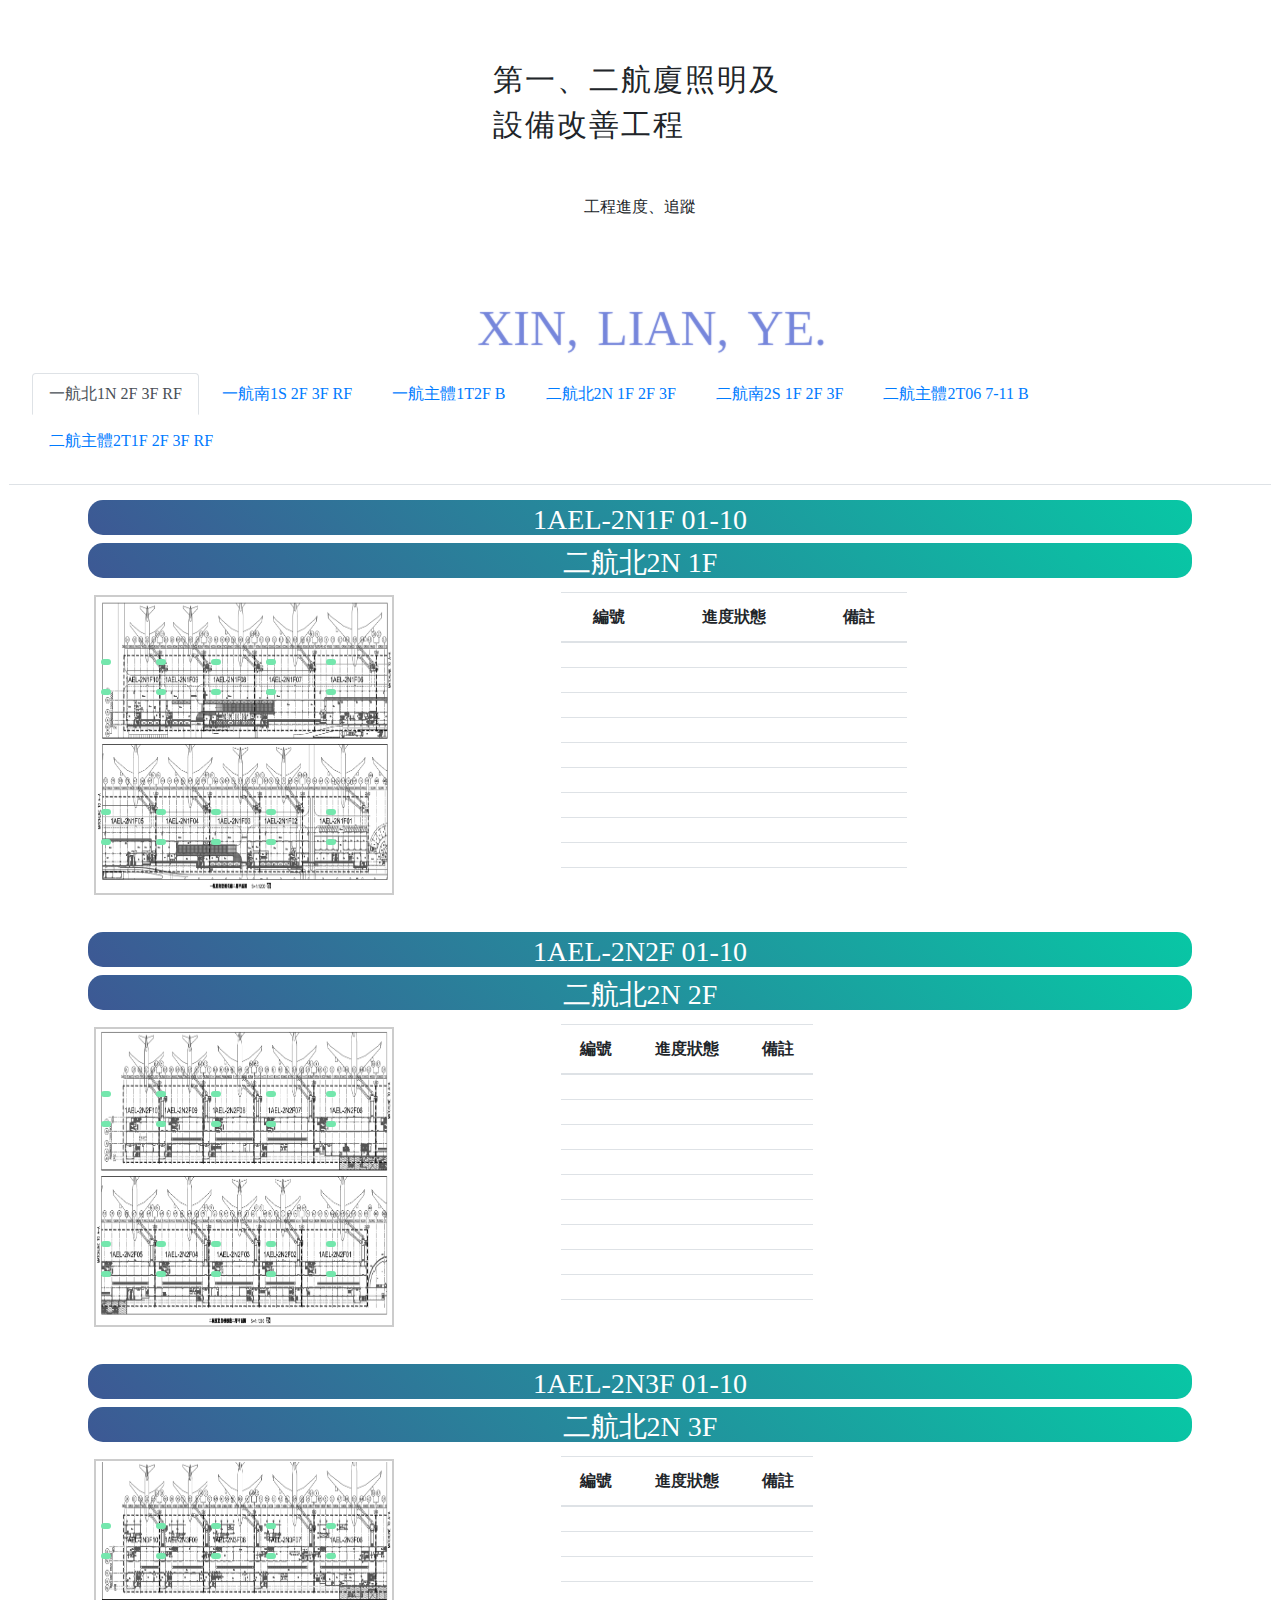
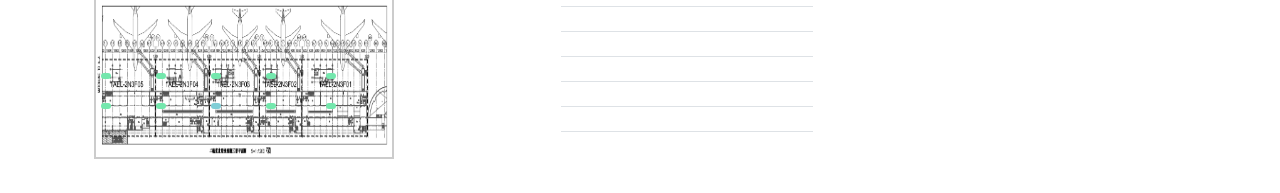
<file: index.html>
<!-- for迴圈版 -->

<!DOCTYPE html>
<html lang="en">
  <head>
    <meta charset="utf-8">
    <meta http-equiv="X-UA-Compatible" content="IE=edge">
    <meta name="viewport" content="width=device-width, initial-scale=1">

    <title>桃園機場工程進度管理</title>
	<script src="./js/jquery-3.5.1.js"></script>
	<script src="./js/bootstrap.min.js"></script>
	<script src="./js/scripts.js"></script>
	<link href="./css/bootstrap.min.css" rel="stylesheet">
    <link href="./css/style.css" rel="stylesheet">
	

	
		<script>

			var allData = {};
			var lastRow = 0;
			var lastColumn = 0;
			getAllData();

			function getAllData() {
			var parameter = {
				// url: 'https://docs.google.com/spreadsheets/d/12TeUZwu_ZsWZmwfT6s2EKYeo2tPuNQIWtExbyQQJ9gg/edit#gid=0',
				url:'https://docs.google.com/spreadsheets/d/1Z5_P_4Ydb0_fxV2igGFIghGpVXjElki0dh_RWyYMpDc/edit#gid=0',
				name: '二航北2N',
				startRow: 1,
				startColumn: 1
			};
			
			$.get('https://script.google.com/macros/s/AKfycbyTlg1W_YBt5aOQimIcIjtd_U72QfWgF2jBdnAa0jXsoRUGt_D8/exec', parameter, function(data) {
				console.log(data);
				if(!data){
					allData = {};
				}else{
					allData = data.split(',');
					lastRow = allData[0];
					lastColumn = allData[1];
				}
				console.log(allData);
				console.log(lastRow);
				console.log(lastColumn);

				for(j = 1; j < 4; j++){
					for(i = 1; i < 11 ;i++){
						//pic1  編號
						//      狀態
						//		備註 
						setData(document.getElementById('dataPic'+j+'_'+i+'_1'), (i+1)+10*(j-1) , 2);
						setData(document.getElementById('dataPic'+j+'_'+i+'_2'), (i+1)+10*(j-1) , 3);
						setData(document.getElementById('dataPic'+j+'_'+i+'_3'), (i+1)+10*(j-1) , 4);

						// setData(document.getElementById('picdataPic'+j+'_'+i+'_1'), (i+1)+6*(j-1) , 2);
						// setData(document.getElementById('picataPic'+j+'_'+i+'_2'), (i+1)+6*(j-1) , 3);
						// setData(document.getElementById('picdataPic'+j+'_'+i+'_3'), (i+1)+6*(j-1) , 4);

						}

				}
				
				for(j = 1; j < 4; j++){
					for(i = 1; i < 11 ;i++){
						//pic1  編號
						//      狀態
						//		備註 
											picData(document.getElementById('picdataPic'+j+'_'+i+'_1'), (i+1)+10*(j-1) , 2);
						picData(document.getElementById('picdataPic'+j+'_'+i+'_2'), (i+1)+10*(j-1) , 3);
						// $("p:contains(準備中)").css("color" ,"red");
						// $("h6:contains(準備中)").css({"color":"red","font-size":"200%"});
						$("h6:contains(準備中)").css("background-color","#0d6397" );
						$("h6:contains(準備中)").css("color","#f4f4f2" );
						$("h6:contains(施工中)").css("background-color","#f5c342" );
						$("h6:contains(已完工)").css("color","#f4f4f2" );
						$("h6:contains(已完工)").css("background-color","#aa3a3a" );
						// setData(document.getElementById('picdataPic'+j+'_'+i+'_3'), (i+1)+6*(j-1) , 4);
						}

				}								

			});
			}

			function setData(aId, aRow, aColumn) {
				console.log('setData');
				
					if(allData && aRow <= lastRow && aColumn <= lastColumn) {
						aId.innerHTML = allData[(aRow-1)*lastColumn+(aColumn-1)+2];
					}

			}


			function picData(aId, aRow, aColumn) {
				console.log('picData');
				
					if(allData && aRow <= lastRow && aColumn <= lastColumn) {
						aId.innerHTML = allData[(aRow-1)*lastColumn+(aColumn-1)+2];
						// $("p:contains(準備中)").css("color" ,"green");
						// if(allData[(aRow-1)*lastColumn+(aColumn-1)+2] =="準備中"){
						// 	$("#firPic1_num").css("color" ,"red");
						// }
					}
			}
		</script>

	 <style>
		/* * {	margin: 0px;
			padding: 10px;
		
		} */
		
		.text_color{
			color: firebrick;
		}
		.firPic1_num { 
            position: absolute; 
            top: 220px; 
            left: 250px; 
			/* background-color: #3fd8114f */
			/* text-align: center */
			/* animation: 2s counterclockwise infinite; */
        } 
		.firPic1_sta { 
            position: absolute; 
            top: 250px; 
            left: 250px; 
			/* background: #80ced6 */
        } 
		.firPic2_num { 
            position: absolute; 
			top: 220px; 
            left: 190px; 
        } 
		.firPic2_sta { 
            position: absolute; 
            top: 250px; 
            left: 190px; 
        } 
		.firPic3_num { 
            position: absolute; 
			top: 220px; 
            left: 135px;
        }
		.firPic3_sta { 
            position: absolute; 
            top: 250px; 
            left: 135px;
        }  
		.firPic4_num { 
            position: absolute; 
            top: 220px; 
            left: 80px;
        } 
		.firPic4_sta { 
            position: absolute; 
            top: 250Px; 
            left: 80px;
        } 
		.firPic5_num { 
            position: absolute; 
            top: 220px; 
            left: 25px; 
        } 
		.firPic5_sta { 
            position: absolute; 
            top: 250px; 
            left: 25px;
        } 
		.firPic6_num { 
            position: absolute; 
            top: 70px; 
            left: 250px;
        } 
		.firPic6_sta { 
            position: absolute; 
            top: 100px; 
            left: 250px;
        }
		.firPic7_num { 
            position: absolute; 
            top: 70px; 
            left: 190px;
        } 
		.firPic7_sta { 
            position: absolute; 
            top: 100px; 
            left: 190px;
        }
		.firPic8_num { 
            position: absolute; 
            top: 70px; 
            left: 135px;
        } 
		.firPic8_sta { 
            position: absolute; 
            top: 100px; 
            left: 135px;
        }
		.firPic9_num { 
            position: absolute; 
            top: 70px; 
            left: 80px;
        } 
		.firPic9_sta { 
            position: absolute; 
            top: 100px; 
            left: 80px;
        }
		.firPic10_num { 
            position: absolute; 
            top: 70px; 
            left: 25px;
        } 
		.firPic10_sta { 
            position: absolute; 
            top: 100px; 
            left: 25px;
        }
		/* <!--圖片2的css--> */

		.secPic1_num { 
            position: absolute; 
			top: 220px; 
            left: 250px; 
        } 
		.secPic1_sta { 
            position: absolute; 
            top: 250px; 
            left: 250px; 
			/* background: #80ced6 */
        } 
		.secPic2_num { 
            position: absolute; 
			top: 220px; 
            left: 190px; 
        } 
		.secPic2_sta { 
            position: absolute; 
            top: 250px; 
            left: 190px; 
        } 
		.secPic3_num { 
            position: absolute; 
			top: 220px; 
            left: 135px;
        }
		.secPic3_sta { 
            position: absolute; 
            top: 250px; 
            left: 135px;
        }  
		.secPic4_num { 
            position: absolute; 
            top: 220px; 
            left: 80px;
        } 
		.secPic4_sta { 
            position: absolute; 
            top: 250px; 
            left: 80px;
        } 
		.secPic5_num { 
            position: absolute; 
            top: 220px; 
            left: 25px; 
        } 
		.secPic5_sta { 
            position: absolute; 
            top: 250px; 
            left: 25px;
        } 
		.secPic6_num { 
            position: absolute; 
            top: 70px; 
            left: 250px;
        } 
		.secPic6_sta { 
            position: absolute; 
            top: 100px; 
            left: 250px;
        }
		.secPic7_num { 
            position: absolute; 
            top: 70px; 
            left: 190px;
        } 
		.secPic7_sta { 
            position: absolute; 
            top: 100px; 
            left: 190px;
        }

		.secPic8_num { 
            position: absolute; 
            top: 70px; 
            left: 135px;
        } 
		.secPic8_sta { 
            position: absolute; 
            top: 100px; 
            left: 135px;
        }
		.secPic9_num { 
            position: absolute; 
            top: 70px; 
            left: 80px;
        } 
		.secPic9_sta { 
            position: absolute; 
            top: 100px; 
            left: 80px;
        }
		.secPic10_num { 
            position: absolute; 
            top: 70px; 
            left: 25px;
        } 
		.secPic10_sta { 
            position: absolute; 
            top: 100px; 
            left: 25px;
        }
		/* <!--圖片3的css--> */
		.thrPic1_num { 
            position: absolute; 
			top: 220px; 
            left: 250px; 
        } 
		.thrPic1_sta { 
            position: absolute; 
            top: 250px; 
            left: 250px; 
			/* background: #80ced6 */

        } 
		.thrPic2_num { 
            position: absolute; 
			top: 220px; 
            left: 190px; 
			
        } 
		.thrPic2_sta { 
            position: absolute; 
            top: 250px; 
            left: 190px; 
        } 
		.thrPic3_num { 
            position: absolute; 
			top: 220px; 
            left: 135px;
        }
		.thrPic3_sta { 
            position: absolute; 
            top: 250px; 
            left: 135px;
			border-radius: 15px;
			background-color: #80ced6
        }  
		.thrPic4_num { 
            position: absolute; 
            top: 220px; 
            left: 80px;
        } 
		.thrPic4_sta { 
            position: absolute; 
            top: 250px; 
            left: 80px;
        } 
		.thrPic5_num { 
            position: absolute; 
            top: 220px; 
            left: 25px; 
        } 
		.thrPic5_sta { 
            position: absolute; 
            top: 250px; 
            left: 25px;
        } 
		.thrPic6_num { 
            position: absolute; 
            top: 70px; 
            left: 250px;
        } 
		.thrPic6_sta { 
            position: absolute; 
            top: 100px; 
            left: 250px;
        }
		.thrPic7_num { 
            position: absolute; 
            top: 70px; 
            left: 190px;
        } 
		.thrPic7_sta { 
            position: absolute; 
            top: 100px; 
            left: 190px;
        }
		.thrPic8_num { 
            position: absolute; 
            top: 70px; 
            left: 135px;
        } 
		.thrPic8_sta { 
            position: absolute; 
            top: 100px; 
            left: 135px;
        }
		.thrPic9_num { 
            position: absolute; 
            top: 70px; 
            left: 80px;
        } 
		.thrPic9_sta { 
            position: absolute; 
            top: 100px; 
            left: 80px;
        }
		.thrPic10_num { 
            position: absolute; 
            top: 70px; 
            left: 25px;
        } 
		.thrPic10_sta { 
            position: absolute; 
            top: 100px; 
            left: 25px;
		}
 		

 

	</style> 


  </head>
  <body>

	<div class="row">
		<div class="col-md-12" class="text-center" >
			<div  class="test">第一、二航廈照明及設備改善工程</div>
			<p class="text-center" >工程進度、追蹤</p> 
		</div>
	</div>
	<div class="sp-container">
		<div class="sp-content">
			<div class="sp-globe"></div>
			<h2 class="frame-1">XIN</h2>
			<h2 class="frame-2">LIAN</h2>
			<h2 class="frame-3">YE</h2>
			
			<h2 class="frame-5">
				<span>XIN,</span>
				<span>LIAN,</span>
				<span>YE.</span>
			</h2>

		</div>
	</div>
	

	<div class="row">
		<div class="col-md-12">
			<ul class="nav nav-tabs">
				<li class="nav-item">
					<a class="nav-link active" href="./1N.html"> 一航北1N 2F 3F RF</a>
				</li>
				<li class="nav-item">
					<a class="nav-link" href="./1S.html">一航南1S 2F 3F RF</a>
				</li>
				<li class="nav-item">
					<a class="nav-link " href="./1T.html">一航主體1T2F B</a>
				</li>
				<li class="nav-item">
					<a class="nav-link " href="./index.html">二航北2N 1F 2F 3F</a>
				</li>
				<li class="nav-item">
					<a class="nav-link " href="./2S.html">二航南2S 1F 2F 3F</a>
				</li>
				<li class="nav-item">
					<a class="nav-link " href="./2T.html">二航主體2T06 7-11 B </a>
				</li>
				<li class="nav-item">
					<a class="nav-link " href="./2TT.html">二航主體2T1F 2F 3F RF </a>
				</li>
				
			</ul>
		</div>
	</div>

<!--圖片一-->
			<div class="container">
				<div class="row">
					<div class="col-md-12">
						<h3> 1AEL-2N1F 01-10</h3>
						<h3> 二航北2N 1F </h3>
						<div class="row">
							
							<div class="col-md-5" >
								<div class="ex1">
									<img alt="1AEL-2N1F 01-06"  src="./imageprocessing/1AEL-2N1F.png" width="300px"  height="300px"  style="border:2px   #ccc solid;padding:1px;">
									<h6 class="firPic1_num" id = "picdataPic1_1_1" > </h6>
									<h6 class="firPic1_sta" id = "picdataPic1_1_2"></h6>

									<h6 class="firPic2_num" id = "picdataPic1_2_1"></h6>
									<h6 class="firPic2_sta" id = "picdataPic1_2_2"></h6>
									
									<h6 class="firPic3_num" id = "picdataPic1_3_1"></h6> 
									<h6 class="firPic3_sta" id = "picdataPic1_3_2"></h6> 

									<h6 class="firPic4_num" id = "picdataPic1_4_1"></h6> 
									<h6 class="firPic4_sta" id = "picdataPic1_4_2"></h6> 

									<h6 class="firPic5_num" id = "picdataPic1_5_1"></h6>
									<h6 class="firPic5_sta" id = "picdataPic1_5_2"></h6>  
  
									<h6 class="firPic6_num" id = "picdataPic1_6_1"></h6> 
									<h6 class="firPic6_sta" id = "picdataPic1_6_2"></h6> 

									<h6 class="firPic7_num" id = "picdataPic1_7_1"></h6> 
									<h6 class="firPic7_sta" id = "picdataPic1_7_2"></h6> 

									<h6 class="firPic8_num" id = "picdataPic1_8_1"></h6> 
									<h6 class="firPic8_sta" id = "picdataPic1_8_2"></h6> 

									<h6 class="firPic9_num" id = "picdataPic1_9_1"></h6> 
									<h6 class="firPic9_sta" id = "picdataPic1_9_2"></h6> 

									<h6 class="firPic10_num" id = "picdataPic1_10_1"></h6> 
									<h6 class="firPic10_sta" id = "picdataPic1_10_2"></h6> 

									
								</div>
							</div>
							
							<div class="col-md-4">
								<table class="table table-hover" style="text-align: center;" >
									<thead>
										<tr>
											<th> 編號</th>
											<th> 進度狀態</th>
											<th> 備註</th>
										</tr>
									</thead>
									<tbody>
										<tr>
											<td id = "dataPic1_1_1" ></td>
											<td id = "dataPic1_1_2"></td>
											<td id = "dataPic1_1_3"></td>
										</tr>
										<tr >
											<td id = "dataPic1_2_1"></td>
											<td id = "dataPic1_2_2"></td>
											<td	id = "dataPic1_2_3" ></td>
										</tr>
										<tr>
											<td id = "dataPic1_3_1"></td>
											<td	id = "dataPic1_3_2"></td>
											<td id = "dataPic1_3_3"></td>
										</tr>
										<tr>
											<td id = "dataPic1_4_1"></td>
											<td id = "dataPic1_4_2"></td>
											<td id = "dataPic1_4_3"></td>
										</tr>
										<tr>
											<td id = "dataPic1_5_1"></td>
											<td id = "dataPic1_5_2"></td>
											<td id = "dataPic1_5_3"></td>
										</tr>					
										<tr>
											<td id = "dataPic1_6_1"></td>
											<td id = "dataPic1_6_2"></td>
											<td id = "dataPic1_6_3"></td>
										</tr>
										<tr >
											<td id = "dataPic1_7_1"></td>
											<td id = "dataPic1_7_2"></td>	
											<td	id = "dataPic1_7_3" ></td>
										</tr>
										<tr >
											<td id = "dataPic1_8_1"></td>
											<td id = "dataPic1_8_2"></td>	
											<td	id = "dataPic1_8_3" ></td>
										</tr>
										<tr >
											<td id = "dataPic1_9_1"></td>
											<td id = "dataPic1_9_2"></td>	
											<td	id = "dataPic1_9_3" ></td>
										</tr>
										<tr >
											<td id = "dataPic1_10_1"></td>
											<td id = "dataPic1_10_2"></td>	
											<td	id = "dataPic1_10_3" ></td>
										</tr>
									</tbody>
								</table>
							
							</div>
						</div>
					</div>
				</div>
			</div>

<!--圖片二-->

			<div class="container">
				<div class="row">
					<div class="col-md-12">
						<h3>1AEL-2N2F 01-10 </h3>
						<h3>二航北2N 2F </h3>
						<div class="row">
							
							<div class="col-md-5">
								<div class="ex1">
									<img alt="1AEL-2N2F 01-08"  src="./imageprocessing/1AEL-2N2F.png"  style="border:2px    #ccc solid;padding:1px;" width="300px" height="300px">
									<h6 class="secPic1_num" id = "picdataPic2_1_1" > </h6>
									<h6 class="secPic1_sta" id = "picdataPic2_1_2"></h6>

									<h6 class="secPic2_num" id = "picdataPic2_2_1"></h6>
									<h6 class="secPic2_sta" id = "picdataPic2_2_2"></h6>
									
									<h6 class="secPic3_num" id = "picdataPic2_3_1"></h6> 
									<h6 class="secPic3_sta" id = "picdataPic2_3_2"></h6> 

									<h6 class="secPic4_num" id = "picdataPic2_4_1"></h6> 
									<h6 class="secPic4_sta" id = "picdataPic2_4_2"></h6> 

									<h6 class="secPic5_num" id = "picdataPic2_5_1"></h6>
									<h6 class="secPic5_sta" id = "picdataPic2_5_2"></h6>  
  
									<h6 class="secPic6_num" id = "picdataPic2_6_1"></h6> 
									<h6 class="secPic6_sta" id = "picdataPic2_6_2"></h6> 

									<h6 class="secPic7_num" id = "picdataPic2_7_1"></h6> 
									<h6 class="secPic7_sta" id = "picdataPic2_7_2"></h6> 

									<h6 class="secPic8_num" id = "picdataPic2_8_1"></h6> 
									<h6 class="secPic8_sta" id = "picdataPic2_8_2"></h6> 

									<h6 class="secPic9_num" id = "picdataPic2_9_1"></h6> 
									<h6 class="firPic9_sta" id = "picdataPic2_9_2"></h6> 

									<h6 class="secPic10_num" id = "picdataPic2_10_1"></h6> 
									<h6 class="secPic10_sta" id = "picdataPic2_10_2"></h6> 

								
								</div>
							</div>
							
							<div class="col-md-3">
								<table class="table table-hover" style="text-align: center;">
									<thead>
										<tr>										
											<th> 編號</th>
											<th> 進度狀態</th>
											<th> 備註</th>
										</tr>
									</thead>
									<tbody>
										<tr>						
											<td id = "dataPic2_1_1"></td>
											<td id = "dataPic2_1_2"></td>
											<td id = "dataPic2_1_3"></td>
										</tr>
										<tr >
											<td id = "dataPic2_2_1"></td>
											<td id = "dataPic2_2_2"></td>	
											<td id = "dataPic2_2_3"></td>
										</tr>
										<tr>									
											<td id = "dataPic2_3_1"></td>
											<td id = "dataPic2_3_2"></td>
											<td id = "dataPic2_3_3"></td>
										</tr>
										<tr>
											<td id = "dataPic2_4_1"></td>
											<td id = "dataPic2_4_2"></td>
											<td id = "dataPic2_4_3"></td>
										</tr>
										<tr>
											<td id = "dataPic2_5_1"></td>
											<td id = "dataPic2_5_2"></td>
											<td id = "dataPic2_5_3"></td>
										</tr>
										<tr>
											<td id = "dataPic2_6_1"></td>
											<td id = "dataPic2_6_2"></td>
											<td	id = "dataPic2_6_3"></td>
										</tr>
										<tr>
											<td	id = "dataPic2_7_1"></td>
											<td id = "dataPic2_7_2"></td>
											<td id = "dataPic2_7_3"></td>
										</tr>
					
										<tr>
											<td id = "dataPic2_8_1"></td>
											<td id = "dataPic2_8_2"></td>
											<td id = "dataPic2_8_3"></td>
										</tr>
										<tr>
											<td id = "dataPic2_9_1"></td>
											<td id = "dataPic2_9_2"></td>
											<td id = "dataPic2_9_3"></td>
										</tr>
										<tr>									
											<td id = "dataPic2_10_1"></td>
											<td id = "dataPic2_10_2"></td>
											<td id = "dataPic2_10_3"></td>
										</tr>
					
									</tbody>
								</table>
							
							</div>
						</div>
					</div>
				</div>
			</div>
	
	
<!--圖片三-->

			<div class="container">
				<div class="row">
					<div class="col-md-12">
						<h3>1AEL-2N3F 01-10 </h3>
						<h3>二航北2N 3F</h3>
						<div class="row">
							
							<div class="col-md-5">
								<div class="ex1">
									<img alt="1AEL-2N3F 01-06"  src="./imageprocessing/1AEL-2N3F.png" width="300px" height="300px" style="border:2px   #ccc solid;padding:1px;">
									<h6 class="thrPic1_num" id = "picdataPic3_1_1" > </h6>
									<h6 class="thrPic1_sta" id = "picdataPic3_1_2"></h6>

									<h6 class="thrPic2_num" id = "picdataPic3_2_1"></h6>
									<h6 class="thrPic2_sta" id = "picdataPic3_2_2"></h6>
									
									<h6 class="thrPic3_num" id = "picdataPic3_3_1"></h6> 
									<h6 class="thrPic3_sta" id = "picdataPic3_3_2"></h6> 

									<h6 class="thrPic4_num" id = "picdataPic3_4_1"></h6> 
									<h6 class="thrPic4_sta" id = "picdataPic3_4_2"></h6> 

									<h6 class="thrPic5_num" id = "picdataPic3_5_1"></h6>
									<h6 class="thrPic5_sta" id = "picdataPic3_5_2"></h6>  
  
									<h6 class="thrPic6_num" id = "picdataPic3_6_1"></h6> 
									<h6 class="thrPic6_sta" id = "picdataPic3_6_2"></h6> 

									<h6 class="thrPic7_num" id = "picdataPic3_7_1"></h6> 
									<h6 class="thrPic7_sta" id = "picdataPic3_7_2"></h6> 

									<h6 class="thrPic8_num" id = "picdataPic3_8_1"></h6> 
									<h6 class="thrPic8_sta" id = "picdataPic3_8_2"></h6> 

									<h6 class="thrPic9_num" id = "picdataPic3_9_1"></h6> 
									<h6 class="thrPic9_sta" id = "picdataPic3_9_2"></h6> 

									<h6 class="thrPic10_num" id = "picdataPic3_10_1"></h6> 
									<h6 class="thrPic10_sta" id = "picdataPic3_10_2"></h6> 


								</div>
							</div>
							
							<div class="col-md-3">
								<table class="table table-hover" style="text-align: center;">
									<thead>
										<tr>
											<th>編號</th>
											<th>進度狀態</th>
											<th>備註</th>
										</tr>
									</thead>
									<tbody>
										<tr>
											<td id = "dataPic3_1_1"></td>
											<td id = "dataPic3_1_2"></td>
											<td id = "dataPic3_1_3"></td>
										</tr>
										<tr >
											<td id = "dataPic3_2_1"></td>
											<td id = "dataPic3_2_2"></td>	
											<td id = "dataPic3_2_3"></td>
										</tr>
										<tr>
											<td id = "dataPic3_3_1"></td>
											<td	id = "dataPic3_3_2"></td>
											<td id = "dataPic3_3_3"></td>
										</tr>
										<tr>
											<td id = "dataPic3_4_1"></td>
											<td id = "dataPic3_4_2"></td>
											<td id = "dataPic3_4_3"></td>
										</tr>
										<tr>
											<td id = "dataPic3_5_1"></td>
											<td id = "dataPic3_5_2"></td>
											<td id = "dataPic3_5_3"></td>
										</tr>
										<tr>
											<td id = "dataPic3_6_1"></td>
											<td id = "dataPic3_6_2"></td>
											<td id = "dataPic3_6_3"></td>
										</tr>
										<tr>
											<td id = "dataPic3_7_1"></td>
											<td id = "dataPic3_7_2"></td>
											<td id = "dataPic3_7_3"></td>
										</tr>
										<tr>
											<td id = "dataPic3_8_1"></td>
											<td id = "dataPic3_8_2"></td>
											<td id = "dataPic3_8_3"></td>
										</tr>
										<tr>
											<td id = "dataPic3_9_1"></td>
											<td id = "dataPic3_9_2"></td>
											<td id = "dataPic3_9_3"></td>
										</tr>
										<tr>
											<td id = "dataPic3_10_1"></td>
											<td id = "dataPic3_10_2"></td>
											<td id = "dataPic3_10_3"></td>
										</tr>
										
									</tbody>
								</table>
							
							</div>
						</div>
					</div>
				</div>
			</div>

  </body>
</html>
</file>
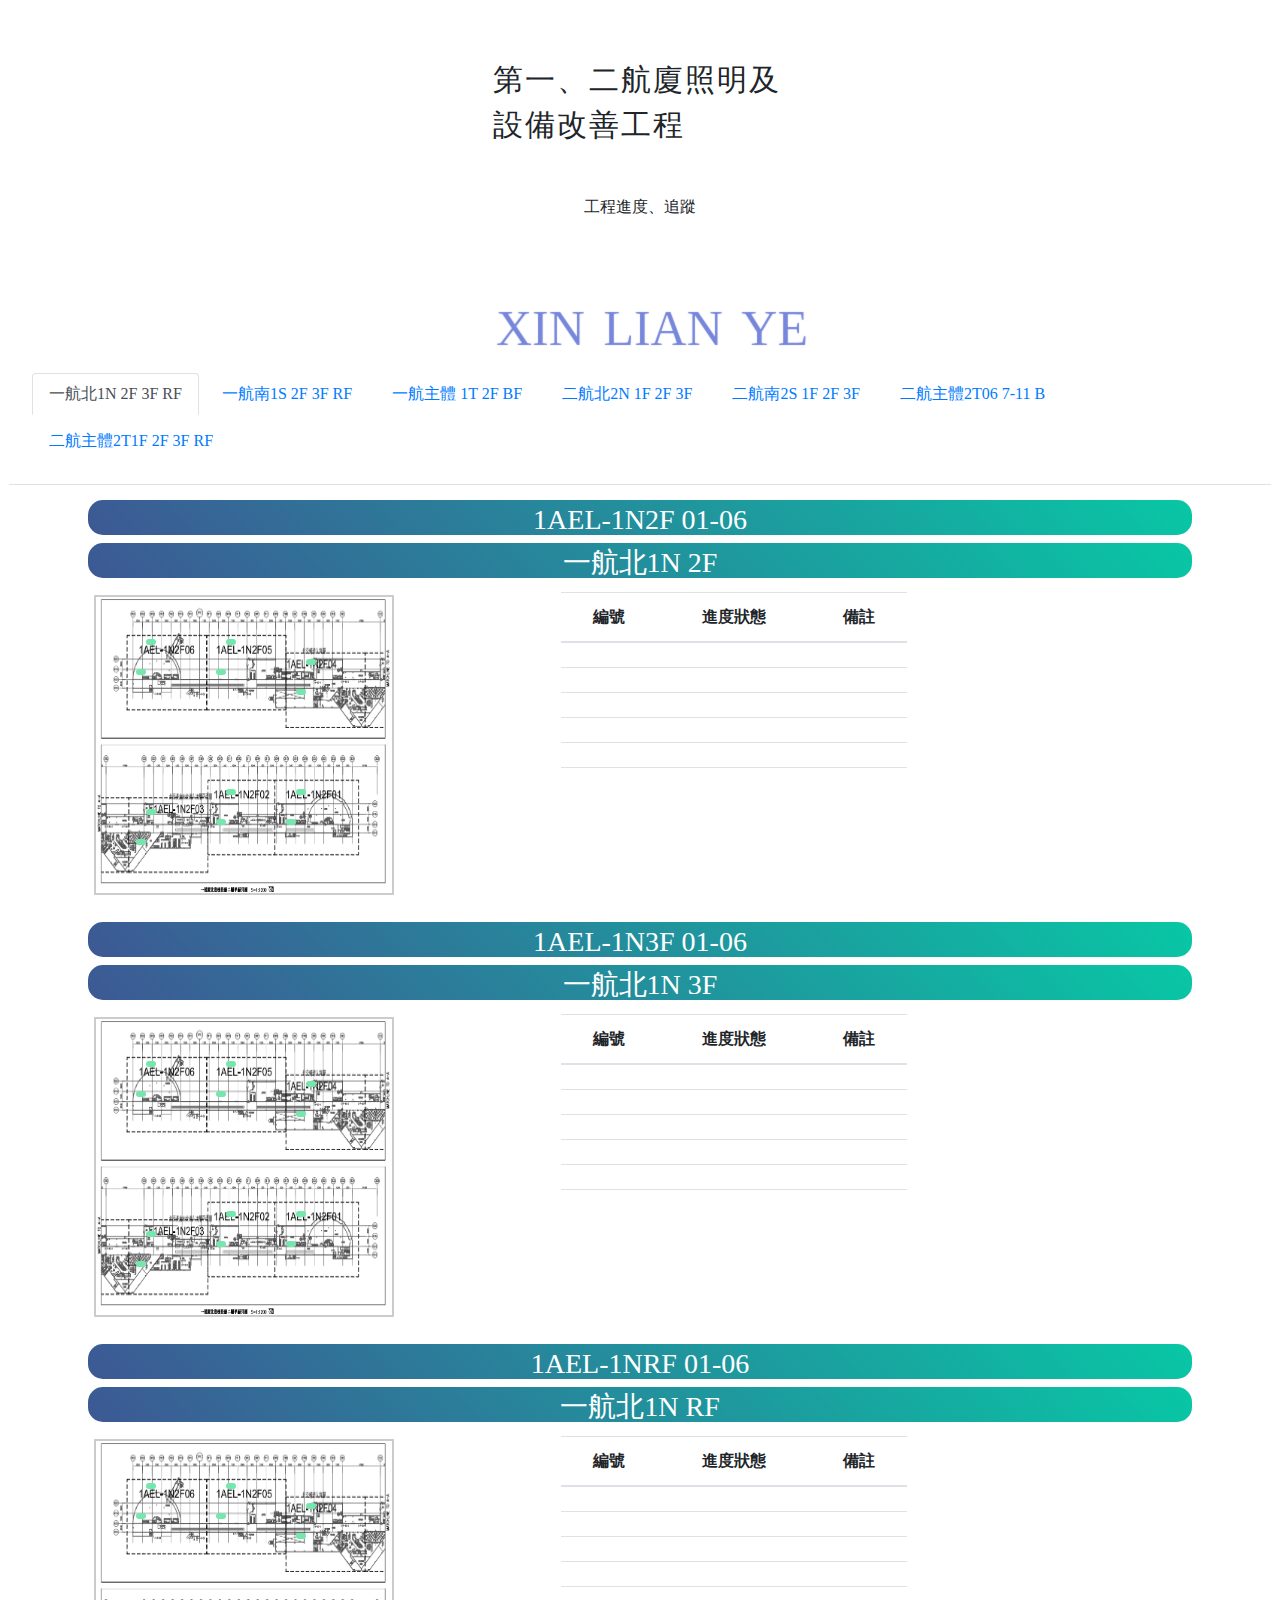
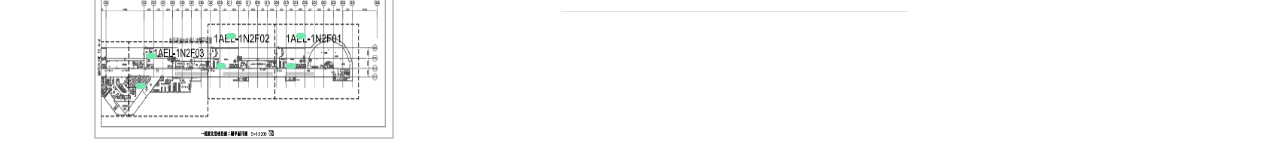
<file: 1N.html>
<!-- for迴圈版 -->

<!DOCTYPE html>
<html lang="en">
  <head>
    <meta charset="utf-8">
    <meta http-equiv="X-UA-Compatible" content="IE=edge">
    <meta name="viewport" content="width=device-width, initial-scale=1">

    <title>桃園機場工程進度管理</title>
	<script src="./js/jquery-3.5.1.js"></script>
	<script src="./js/bootstrap.min.js"></script>
	<script src="./js/scripts.js"></script>
	<link href="./css/bootstrap.min.css" rel="stylesheet">
    <link href="./css/style.css" rel="stylesheet">
	

	
		<script>

			var allData = {};
			var lastRow = 0;
			var lastColumn = 0;
			getAllData();

			function getAllData() {
			var parameter = {
				// url: 'https://docs.google.com/spreadsheets/d/12TeUZwu_ZsWZmwfT6s2EKYeo2tPuNQIWtExbyQQJ9gg/edit#gid=0',
				url:'https://docs.google.com/spreadsheets/d/1Z5_P_4Ydb0_fxV2igGFIghGpVXjElki0dh_RWyYMpDc/edit#gid=0',
				name: '一航北1N',
				startRow: 1,
				startColumn: 1
			};
			
			$.get('https://script.google.com/macros/s/AKfycbyTlg1W_YBt5aOQimIcIjtd_U72QfWgF2jBdnAa0jXsoRUGt_D8/exec', parameter, function(data) {
				console.log(data);
				if(!data){
					allData = {};
				}else{
					allData = data.split(',');
					lastRow = allData[0];
					lastColumn = allData[1];
				}
				console.log(allData);
				console.log(lastRow);
				console.log(lastColumn);

				for(j = 1; j < 4; j++){
					for(i = 1; i < 7 ;i++){
						//pic1  編號
						//      狀態
						//		備註 
						setData(document.getElementById('dataPic'+j+'_'+i+'_1'), (i+1)+6*(j-1) , 2);
						setData(document.getElementById('dataPic'+j+'_'+i+'_2'), (i+1)+6*(j-1) , 3);
						setData(document.getElementById('dataPic'+j+'_'+i+'_3'), (i+1)+6*(j-1) , 4);
						}

				}
				
				for(j = 1; j < 4; j++){
					for(i = 1; i < 7 ;i++){
						//pic1  編號
						//      狀態
						//		備註 
						picData(document.getElementById('picdataPic'+j+'_'+i+'_1'), (i+1)+6*(j-1) , 2);
						picData(document.getElementById('picdataPic'+j+'_'+i+'_2'), (i+1)+6*(j-1) , 3);
						// $("p:contains(準備中)").css("color" ,"red");
						// $("h6:contains(準備中)").css({"color":"red","font-size":"200%"});
						$("h6:contains(準備中)").css("background-color","#0d6397" );
						$("h6:contains(準備中)").css("color","#f4f4f2" );
						$("h6:contains(施工中)").css("background-color","#f5c342" );
						$("h6:contains(已完工)").css("color","#f4f4f2" );
						$("h6:contains(已完工)").css("background-color","#aa3a3a" );

						// setData(document.getElementById('picdataPic'+j+'_'+i+'_3'), (i+1)+6*(j-1) , 4);


						}

				}								

			});
			}

			function setData(aId, aRow, aColumn) {
				console.log('setData');
				
					if(allData && aRow <= lastRow && aColumn <= lastColumn) {
						aId.innerHTML = allData[(aRow-1)*lastColumn+(aColumn-1)+2];
					}

			}


			function picData(aId, aRow, aColumn) {
				console.log('picData');
				
					if(allData && aRow <= lastRow && aColumn <= lastColumn) {
						aId.innerHTML = allData[(aRow-1)*lastColumn+(aColumn-1)+2];

					}
			}
		
		</script>

	 <style>
		
		/* .text_color , .firPic1_num , .firPic1_sta{
			color: firebrick;
		} */
		.firPic1_num { 
            position: absolute; 
            top: 200px; 
            left: 220px; 
			/* background-color: #3fd8114f */
			/* text-align: center */
			/* animation: 2s counterclockwise infinite; */
        } 
		.firPic1_sta { 
            position: absolute; 
            top: 230px; 
            left: 210px; 
		
        } 
		.firPic2_num { 
            position: absolute; 
			top: 200px; 
            left: 150px; 
			} 
		.firPic2_sta { 
            position: absolute; 
            top: 230px; 
            left: 140px; 
        } 
		.firPic3_num { 
            position: absolute; 
			top: 220px; 
            left: 70px;
        }
		.firPic3_sta { 
            position: absolute; 
            top: 250px; 
            left: 60px;
        }  
		.firPic4_num { 
            position: absolute; 
            top: 70px; 
            left: 230px;
        } 
		.firPic4_sta { 
            position: absolute; 
            top: 100px; 
            left: 220px;
        } 
		.firPic5_num { 
            position: absolute; 
            top: 50px; 
            left: 150px; 
        } 
		.firPic5_sta { 
            position: absolute; 
            top: 80px; 
            left: 140px;
        } 
		.firPic6_num { 
            position: absolute; 
            top: 50px; 
            left: 70px;
        } 
		.firPic6_sta { 
            position: absolute; 
            top: 80px; 
            left: 60px;
        }
		/* <!--圖片2的css--> */

		.secPic1_num { 
            position: absolute; 
			top: 200px; 
            left: 220px; 	
		} 
		.secPic1_sta { 
            position: absolute; 
            top: 230px; 
            left: 210px; 
			/* background: #80ced6 */
        } 
		.secPic2_num { 
            position: absolute; 
			top: 200px; 
            left: 150px; 
        } 
		.secPic2_sta { 
            position: absolute; 
            top: 230px; 
            left: 140px; 
        } 
		.secPic3_num { 
            position: absolute; 
			top: 220px; 
            left: 70px;
        }
		.secPic3_sta { 
            position: absolute; 
            top: 250px; 
            left: 60px;
        }  
		.secPic4_num { 
            position: absolute; 
            top: 70px; 
            left: 230px;
        } 
		.secPic4_sta { 
            position: absolute; 
            top: 100px; 
            left: 220px;
        } 
		.secPic5_num { 
            position: absolute; 
            top: 50px; 
            left: 150px; 
        } 
		.secPic5_sta { 
            position: absolute; 
            top: 80px; 
            left: 140px;
        } 
		.secPic6_num { 
            position: absolute; 
            top: 50px; 
            left: 70px;
        } 
		.secPic6_sta { 
            position: absolute; 
            top: 80px; 
            left: 60px;
        }

		/* <!--圖片3的css--> */
		.thrPic1_num { 
            position: absolute; 
			top: 200px; 
            left: 220px; 	
        } 
		.thrPic1_sta { 
            position: absolute; 
            top: 230px; 
            left: 210px; 
			/* background: #80ced6 */
        } 
		.thrPic2_num { 
            position: absolute; 
			top: 200px; 
            left: 150px; 
        } 
		.thrPic2_sta { 
            position: absolute; 
            top: 230px; 
            left: 140px; 
        } 
		.thrPic3_num { 
            position: absolute; 
			top: 220px; 
            left: 70px;
        }
		.thrPic3_sta { 
            position: absolute; 
            top: 250px; 
            left: 60px;
        }  
		.thrPic4_num { 
            position: absolute; 
            top: 70px; 
            left: 230px;
        } 
		.thrPic4_sta { 
            position: absolute; 
            top: 100px; 
            left: 220px;
        } 
		.thrPic5_num { 
            position: absolute; 
            top: 50px; 
            left: 150px; 
        } 
		.thrPic5_sta { 
            position: absolute; 
            top: 80px; 
            left: 140px;
        } 
		.thrPic6_num { 
            position: absolute; 
            top: 50px; 
            left: 70px;
        } 
		.thrPic6_sta { 
            position: absolute; 
            top: 80px; 
            left: 60px;
        }


	</style> 

<!--
    <meta name="description" content="Source code generated using layoutit.com">
    <meta name="author" content="LayoutIt!">
	-->

  </head>
  <body>

	<!-- <div class="row">
		<div class="col-md-12">
			<h2 class="text-center" >第一、二航廈照明及設備改善工程</h2>
			<p class="text-center" >工程進度、追蹤</p> 
		</div>
	</div> -->


	<div class="row">
		<div class="col-md-12" class="text-center" >
			<div  class="test">第一、二航廈照明及設備改善工程</div>
			<p class="text-center" >工程進度、追蹤</p> 
		</div>
	</div>
	
	<div class="sp-container">
		<div class="sp-content">
			<div class="sp-globe"></div>
			<h2 class="frame-1">XIN</h2>
			<h2 class="frame-2">LIAN</h2>
			<h2 class="frame-3">YE</h2>
			
			<h2 class="frame-5">
				<span>XIN</span>
				<span>LIAN</span>
				<span>YE</span>
			</h2>

		</div>
	</div>



	<div class="row">
		<div class="col-md-12">
			<ul class="nav nav-tabs">
				<li class="nav-item">
					<a class="nav-link active" href="./1N.html"> 一航北1N 2F 3F RF</a>
				</li>
				<li class="nav-item">
					<a class="nav-link" href="./1S.html">一航南1S 2F 3F RF</a>
				</li>
				<li class="nav-item">
					<a class="nav-link " href="./1T.html">一航主體 1T 2F BF</a>
				</li>
				<li class="nav-item">
					<a class="nav-link " href="./index.html">二航北2N 1F 2F 3F</a>
				</li>
				<li class="nav-item">
					<a class="nav-link " href="./2S.html">二航南2S 1F 2F 3F</a>
				</li>
				<li class="nav-item">
					<a class="nav-link " href="./2T.html">二航主體2T06 7-11 B </a>
				</li>
				<li class="nav-item">
					<a class="nav-link " href="./2TT.html">二航主體2T1F 2F 3F RF </a>
				</li>
				
			</ul>
		</div>
	</div>

<!--圖片一-->
			<div class="container">
				<div class="row">
					<div class="col-md-12">
						<h3>1AEL-1N2F 01-06     
						</h3>
						<h3> 一航北1N 2F
						</h3>
						<div class="row">
							<div class="col-md-5">
								<div class="ex1">
									<img alt="1AEL-1N2F 01-06" src="./imageprocessing/1AEL-1N2F.png" width="300px" height="300px" style="border:2px   #ccc solid;padding:1px;">
									<h6 class="firPic1_num" id = "picdataPic1_1_1"></h6>
									<h6 class="firPic1_sta" id = "picdataPic1_1_2"></h6>

									<h6 class="firPic2_num" id = "picdataPic1_2_1"></h6>
									<h6 class="firPic2_sta" id = "picdataPic1_2_2"></h6>
									
									<h6 class="firPic3_num" id = "picdataPic1_3_1"></h6> 
									<h6 class="firPic3_sta" id = "picdataPic1_3_2"></h6> 

									<h6 class="firPic4_num" id = "picdataPic1_4_1"></h6> 
									<h6 class="firPic4_sta" id = "picdataPic1_4_2"></h6> 

									<h6 class="firPic5_num" id = "picdataPic1_5_1"></h6>
									<h6 class="firPic5_sta" id = "picdataPic1_5_2"></h6>  
  
									<h6 class="firPic6_num" id = "picdataPic1_6_1"></h6> 
									<h6 class="firPic6_sta" id = "picdataPic1_6_2"></h6> 
								</div>
							</div>
							<div class="col-md-4">
								<table class="table table-hover" style="text-align: center;" >
									<thead>
										<tr>
											<th>編號</th>
											<th>進度狀態</th>
											<th>備註</th>
										</tr>
									</thead>
									<tbody>
										<tr>
											<td id = "dataPic1_1_1" ></td>
											<td id = "dataPic1_1_2"></td>
											<td id = "dataPic1_1_3"></td>
										</tr>
										<tr >
											<td id = "dataPic1_2_1"></td>
											<td id = "dataPic1_2_2"></td>	
											<td	id = "dataPic1_2_3" ></td>
										</tr>
										<tr>
											<td id = "dataPic1_3_1"></td>
											<td	id = "dataPic1_3_2"></td>
											<td id = "dataPic1_3_3"></td>
										</tr>
										<tr>
											<td id = "dataPic1_4_1"></td>
											<td id = "dataPic1_4_2"></td>
											<td id = "dataPic1_4_3"></td>
										</tr>
										<tr>
											<td id = "dataPic1_5_1"></td>
											<td id = "dataPic1_5_2"></td>
											<td	id = "dataPic1_5_3"></td>
										</tr>					
										<tr>
											<td id = "dataPic1_6_1"></td>
											<td id = "dataPic1_6_2"></td>
											<td id = "dataPic1_6_3"></td>
										</tr>
									</tbody>
								</table>
							
							</div>
						</div>
					</div>
				</div>
			</div>

<!--圖片二-->

			<div class="container">
				<div class="row">
					<div class="col-md-12">
						<h3  >
							1AEL-1N3F 01-06
						</h3>
						<h3  >
							一航北1N 3F
						</h3>
						<div class="row">
							
							<div class="col-md-5">
								<div class="ex1">
									<img alt="1AEL-1N3F 01-06" src="./imageprocessing/1AEL-1N2F.png" width="300px" height="300px" style="border:2px    #ccc solid;padding:1px;">
									<h6 class="secPic1_num" id = "picdataPic2_1_1"></h6>
									<h6 class="secPic1_sta" id = "picdataPic2_1_2"></h6>

									<h6 class="secPic2_num" id = "picdataPic2_2_1"></h6>
									<h6 class="secPic2_sta" id = "picdataPic2_2_2"></h6>
									
									<h6 class="secPic3_num" id = "picdataPic2_3_1"></h6> 
									<h6 class="secPic3_sta" id = "picdataPic2_3_2"></h6> 

									<h6 class="secPic4_num" id = "picdataPic2_4_1"></h6> 
									<h6 class="secPic4_sta" id = "picdataPic2_4_2"></h6> 

									<h6 class="secPic5_num" id = "picdataPic2_5_1"></h6>
									<h6 class="secPic5_sta" id = "picdataPic2_5_2"></h6>  
  
									<h6 class="secPic6_num" id = "picdataPic2_6_1"></h6> 
									<h6 class="secPic6_sta" id = "picdataPic2_6_2"></h6> 
								</div>
							</div>
							<div class="col-md-4">
								<table class="table table-hover" style="text-align: center;">
									<thead>
										<tr>										
											<th>編號</th>
											<th>進度狀態</th>
											<th>備註</th>
										</tr>
									</thead>
									<tbody>
										<tr>						
											<td id = "dataPic2_1_1"></td>
											<td id = "dataPic2_1_2"></td>
											<td id = "dataPic2_1_3"></td>
										</tr>
										<tr >
											<td id = "dataPic2_2_1"></td>
											<td id = "dataPic2_2_2"></td>	
											<td id = "dataPic2_2_3"></td>
										</tr>
										<tr>									
											<td id = "dataPic2_3_1"></td>
											<td id = "dataPic2_3_2"></td>
											<td id = "dataPic2_3_3"></td>
										</tr>
										<tr>
											<td id = "dataPic2_4_1"></td>											
											<td id = "dataPic2_4_2"></td>
											<td id = "dataPic2_4_3"></td>
										</tr>
										<tr>
											<td	id = "dataPic2_5_1"></td>
											<td	id = "dataPic2_5_2"></td>
											<td	id = "dataPic2_5_3"></td>
										</tr>
										<tr>
											<td	id = "dataPic2_6_1"></td>
											<td	id = "dataPic2_6_2"></td>
											<td id = "dataPic2_6_3"></td>
										</tr>	
									</tbody>
								</table>
							
							</div>
						</div>
					</div>
				</div>
			</div>
	
	
<!--圖片三-->

			<div class="container">
				<div class="row">
					<div class="col-md-12">
						<h3>
							1AEL-1NRF 01-06 
						</h3>
						<h3  >
							一航北1N  RF
						</h3>
						<div class="row">
						
							<div class="col-md-5">
								<div class="ex1">
									<img alt="1AEL-1NRF 01-06" src="./imageprocessing/1AEL-1N2F.png" width="300px" height="300px" style="border:2px   #ccc solid;padding:1px;">
									<h6 class="thrPic1_num" id = "picdataPic3_1_1" > </h6>
									<h6 class="thrPic1_sta" id = "picdataPic3_1_2"></h6>

									<h6 class="thrPic2_num" id = "picdataPic3_2_1"></h6>
									<h6 class="thrPic2_sta" id = "picdataPic3_2_2"></h6>
									
									<h6 class="thrPic3_num" id = "picdataPic3_3_1"></h6> 
									<h6 class="thrPic3_sta" id = "picdataPic3_3_2"></h6> 

									<h6 class="thrPic4_num" id = "picdataPic3_4_1"></h6> 
									<h6 class="thrPic4_sta" id = "picdataPic3_4_2"></h6> 

									<h6 class="thrPic5_num" id = "picdataPic3_5_1"></h6>
									<h6 class="thrPic5_sta" id = "picdataPic3_5_2"></h6>  
  
									<h6 class="thrPic6_num" id = "picdataPic3_6_1"></h6> 
									<h6 class="thrPic6_sta" id = "picdataPic3_6_2"></h6> 

								</div>
							</div>
							<div class="col-md-4">
								<table class="table table-hover" style="text-align: center;">
									<thead>
										<tr>
											<th>編號</th>
											<th>進度狀態</th>
											<th>備註</th>
										</tr>
									</thead>
									<tbody>
										<tr>
											<td id = "dataPic3_1_1"></td>
											<td id = "dataPic3_1_2"></td>
											<td	id = "dataPic3_1_3"></td>
										</tr>
										<tr >
											<td	id = "dataPic3_2_1"></td>
											<td	id = "dataPic3_2_2"></td>	
											<td	id = "dataPic3_2_3"></td>
										</tr>
										<tr>
											<td	id = "dataPic3_3_1"></td>
											<td	id = "dataPic3_3_2"></td>
											<td	id = "dataPic3_3_3"></td>
										</tr>
										<tr>
											<td	id = "dataPic3_4_1"></td>
											<td	id = "dataPic3_4_2"></td>
											<td	id = "dataPic3_4_3"></td>
										</tr>
										<tr>
											<td	id = "dataPic3_5_1"></td>
											<td	id = "dataPic3_5_2"></td>
											<td	id = "dataPic3_5_3"></td>
										</tr>
					
										<tr>
											<td	id = "dataPic3_6_1"></td>
											<td	id = "dataPic3_6_2"></td>
											<td	id = "dataPic3_6_3"></td>
										</tr>
										
									</tbody>
								</table>
							
							</div>
						</div>
					</div>
				</div>
			</div>

  </body>
</html>
</file>
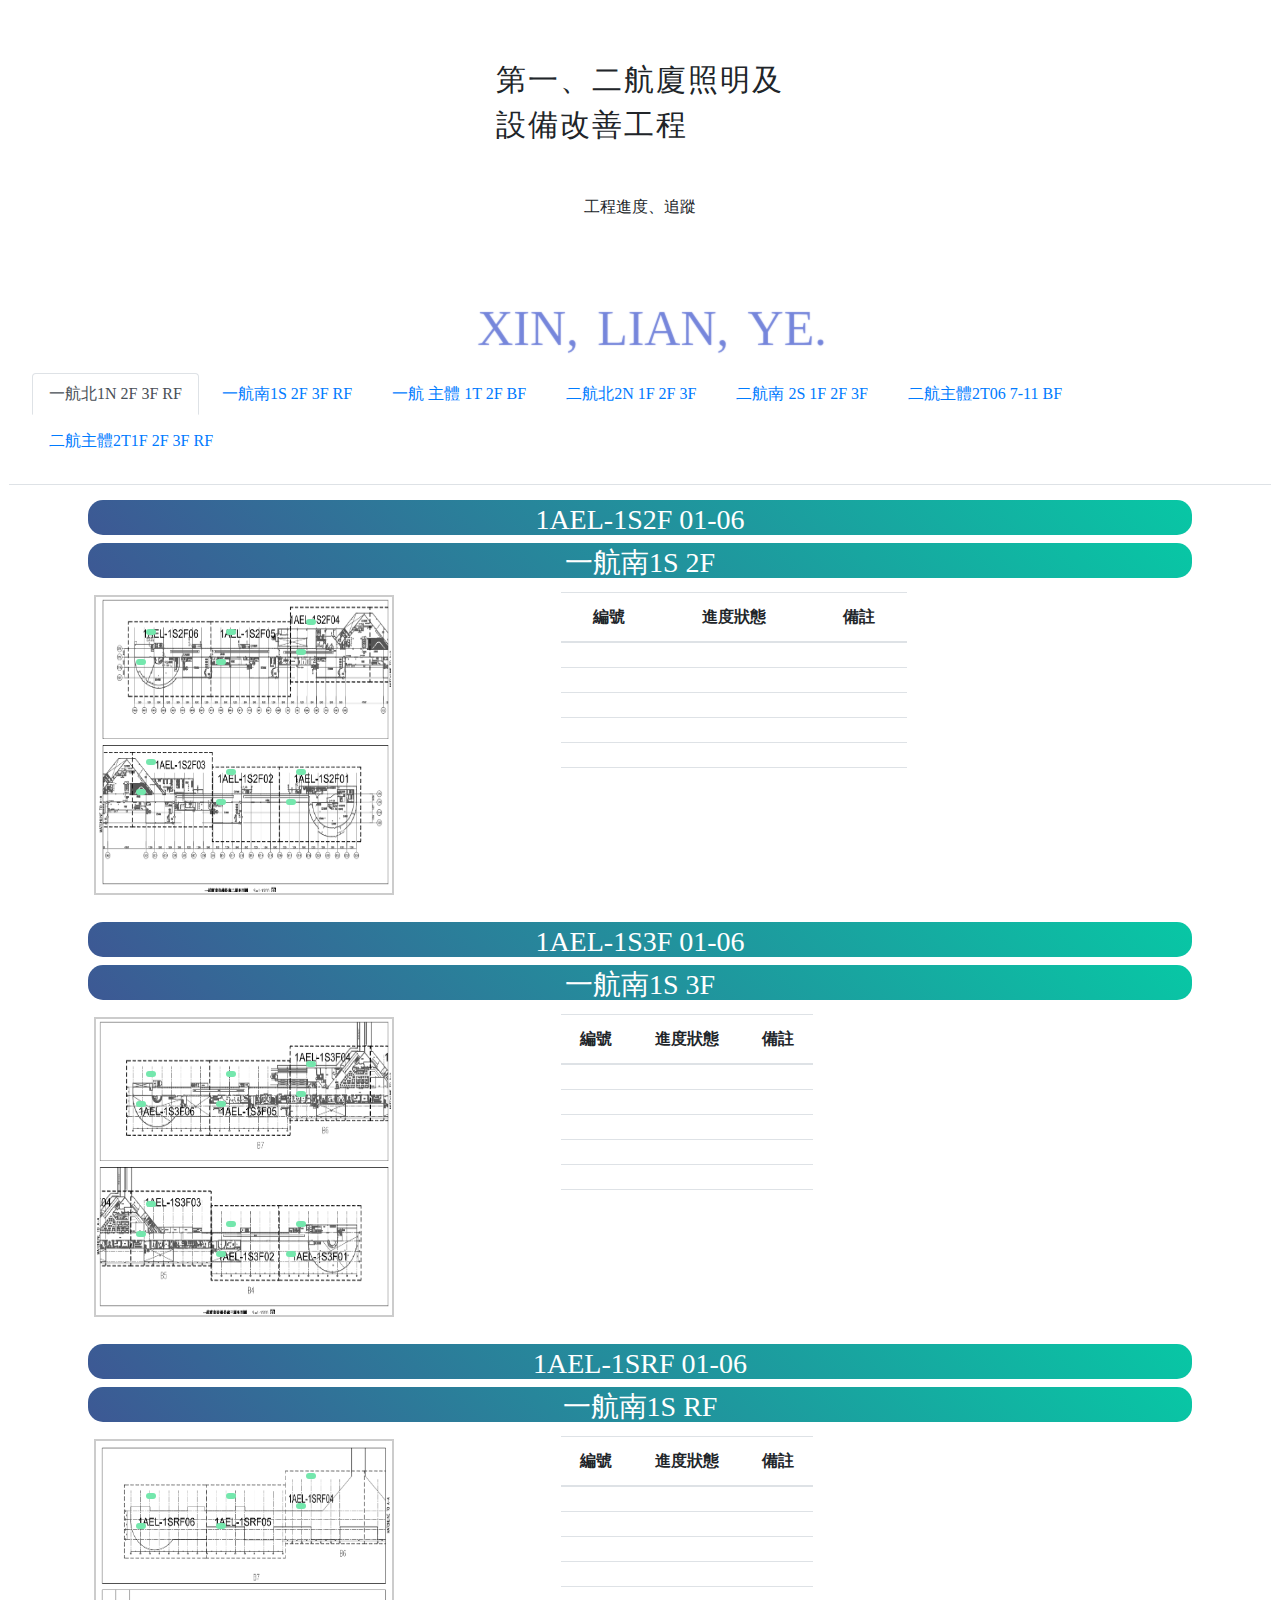
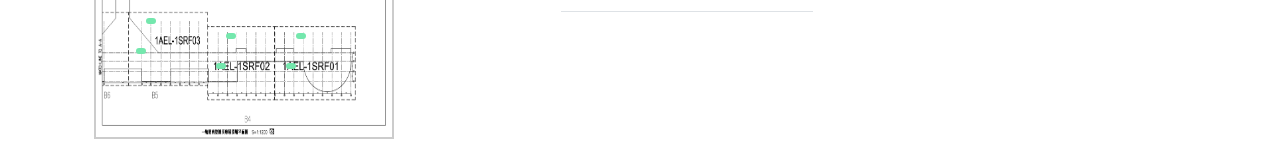
<file: 1S.html>
<!-- for迴圈版 -->

<!DOCTYPE html>
<html lang="en">
  <head>
    <meta charset="utf-8">
    <meta http-equiv="X-UA-Compatible" content="IE=edge">
    <meta name="viewport" content="width=device-width, initial-scale=1">

    <title>桃園機場工程進度管理</title>
	<script src="./js/jquery-3.5.1.js"></script>
	<script src="./js/bootstrap.min.js"></script>
	<script src="./js/scripts.js"></script>
	<link href="./css/bootstrap.min.css" rel="stylesheet">
    <link href="./css/style.css" rel="stylesheet">
	

	
		<script>

			var allData = {};
			var lastRow = 0;
			var lastColumn = 0;
			getAllData();

			function getAllData() {
			var parameter = {
				// url: 'https://docs.google.com/spreadsheets/d/12TeUZwu_ZsWZmwfT6s2EKYeo2tPuNQIWtExbyQQJ9gg/edit#gid=0',
				url:'https://docs.google.com/spreadsheets/d/1Z5_P_4Ydb0_fxV2igGFIghGpVXjElki0dh_RWyYMpDc/edit#gid=0',
				name: '一航南1S',
				startRow: 1,
				startColumn: 1
			};
			
			$.get('https://script.google.com/macros/s/AKfycbyTlg1W_YBt5aOQimIcIjtd_U72QfWgF2jBdnAa0jXsoRUGt_D8/exec', parameter, function(data) {
				console.log(data);
				if(!data){
					allData = {};
				}else{
					allData = data.split(',');
					lastRow = allData[0];
					lastColumn = allData[1];
				}
				console.log(allData);
				console.log(lastRow);
				console.log(lastColumn);

				for(j = 1; j < 4; j++){
					for(i = 1; i < 7 ;i++){
						//pic1  編號
						//      狀態
						//		備註 
						setData(document.getElementById('dataPic'+j+'_'+i+'_1'), (i+1)+6*(j-1) , 2);
						setData(document.getElementById('dataPic'+j+'_'+i+'_2'), (i+1)+6*(j-1) , 3);
						setData(document.getElementById('dataPic'+j+'_'+i+'_3'), (i+1)+6*(j-1) , 4);
						}
				}
				
				for(j = 1; j < 4; j++){
					for(i = 1; i < 7 ;i++){
						//pic1  編號
						//      狀態
						//		備註 
						picData(document.getElementById('picdataPic'+j+'_'+i+'_1'), (i+1)+6*(j-1) , 2);
						picData(document.getElementById('picdataPic'+j+'_'+i+'_2'), (i+1)+6*(j-1) , 3);
						// $("p:contains(準備中)").css("color" ,"red");
						// $("h6:contains(準備中)").css({"color":"red","font-size":"200%"});
						$("h6:contains(準備中)").css("background-color","#0d6397" );
						$("h6:contains(準備中)").css("color","#f4f4f2" );
						$("h6:contains(施工中)").css("background-color","#f5c342" );
						$("h6:contains(已完工)").css("color","#f4f4f2" );
						$("h6:contains(已完工)").css("background-color","#aa3a3a" );
						
						// setData(document.getElementById('picdataPic'+j+'_'+i+'_3'), (i+1)+6*(j-1) , 4);
						}
				}								

			});
			}

			function setData(aId, aRow, aColumn) {
				console.log('setData');
				
					if(allData && aRow <= lastRow && aColumn <= lastColumn) {
						aId.innerHTML = allData[(aRow-1)*lastColumn+(aColumn-1)+2];
					}

			}
			function picData(aId, aRow, aColumn) {
				console.log('picData');
				
					if(allData && aRow <= lastRow && aColumn <= lastColumn) {
						aId.innerHTML = allData[(aRow-1)*lastColumn+(aColumn-1)+2];
						// $("p:contains(準備中)").css("color" ,"green");
						// if(allData[(aRow-1)*lastColumn+(aColumn-1)+2] =="準備中"){
						// 	$("#firPic1_num").css("color" ,"red");
						// }


					}
			}
		</script>

	 <style>
		 /* * {margin: 0px;
		padding: 10px;
		
		} */
		
		.text_color{
			color: firebrick;
		}
		.firPic1_num { 
            position: absolute; 
            top: 180px; 
            left: 220px; 
			/* background-color: #3fd8114f */
			/* text-align: center */
        } 
		.firPic1_sta { 
            position: absolute; 
            top: 210px; 
            left: 210px; 
			/* background: #80ced6 */
        } 
		.firPic2_num { 
            position: absolute; 
			top: 180px; 
            left: 150px; 			
        } 
		.firPic2_sta { 
            position: absolute; 
            top: 210px; 
            left: 140px; 
        } 
		.firPic3_num { 
            position: absolute; 
			top: 170px; 
            left: 70px;
        }
		.firPic3_sta { 
            position: absolute; 
            top: 200px; 
            left: 60px;
        }  
		.firPic4_num { 
            position: absolute; 
            top: 30px; 
            left: 230px;
        } 
		.firPic4_sta { 
            position: absolute; 
            top: 60px; 
            left: 220px;
        } 
		.firPic5_num { 
            position: absolute; 
            top: 40px; 
            left: 150px; 
        } 
		.firPic5_sta { 
            position: absolute; 
            top: 70px; 
            left: 140px;
        } 
		.firPic6_num { 
            position: absolute; 
            top: 40px; 
            left: 70px;
        } 
		.firPic6_sta { 
            position: absolute; 
            top: 70px; 
            left: 60px;
        }
		/* <!--圖片2的css--> */

		.secPic1_num { 
            position: absolute; 
			top: 210px; 
            left: 220px; 
        } 
		.secPic1_sta { 
            position: absolute; 
            top: 240px; 
            left: 210px; 
        } 
		.secPic2_num { 
            position: absolute; 
			top: 210px; 
            left: 150px; 
			
        } 
		.secPic2_sta { 
            position: absolute; 
            top: 240px; 
            left: 140px; 
        } 
		.secPic3_num { 
            position: absolute; 
			top: 190px; 
            left: 70px;
        }
		.secPic3_sta { 
            position: absolute; 
            top: 220px; 
            left: 60px;
        }  
		.secPic4_num { 
            position: absolute; 
            top: 50px; 
            left: 230px;
        } 
		.secPic4_sta { 
            position: absolute; 
            top: 80px; 
            left: 220px;
        } 
		.secPic5_num { 
            position: absolute; 
            top: 60px; 
            left: 150px; 
        } 
		.secPic5_sta { 
            position: absolute; 
            top: 90px; 
            left: 140px;
        } 
		.secPic6_num { 
            position: absolute; 
            top: 60px; 
            left: 70px;
        } 
		.secPic6_sta { 
            position: absolute; 
            top: 90px; 
            left: 60px;
        }

		/* <!--圖片3的css--> */
		.thrPic1_num { 
            position: absolute; 
			top: 200px; 
            left: 220px; 	
        } 
		.thrPic1_sta { 
            position: absolute; 
            top: 230px; 
            left: 210px; 
			/* background: #80ced6 */
        } 
		.thrPic2_num { 
            position: absolute; 
			top: 200px; 
            left: 150px; 
        } 
		.thrPic2_sta { 
            position: absolute; 
            top: 230px; 
            left: 140px; 
        } 
		.thrPic3_num { 
            position: absolute; 
			top: 185px; 
            left: 70px;
        }
		.thrPic3_sta { 
            position: absolute; 
            top: 215px; 
            left: 60px;
        }  
		.thrPic4_num { 
            position: absolute; 
            top: 40px; 
            left: 230px;
        } 
		.thrPic4_sta { 
            position: absolute; 
            top: 70px; 
            left: 220px;
        } 
		.thrPic5_num { 
            position: absolute; 
            top: 60px; 
            left: 150px; 
        } 
		.thrPic5_sta { 
            position: absolute; 
            top: 90px; 
            left: 140px;
        } 
		.thrPic6_num { 
            position: absolute; 
            top: 60px; 
            left: 70px;
        } 
		.thrPic6_sta { 
            position: absolute; 
            top: 90px; 
            left: 60px;
        }

	</style> 

<!--
    <meta name="description" content="Source code generated using layoutit.com">
    <meta name="author" content="LayoutIt!">
	-->
	<!-- <div class ="camName">欣聯業</div> -->

	

	
  </head >
  <body>
<!-- 
	<div class="row">
		<div class="col-md-12">
			<h2 class="text-center"   font-size: 400px>
				第一、二航廈照明及設備改善工程
			</h2>
			<p class="text-center" >
				工程進度、追蹤
			</p> 
		</div>
	</div> -->

	<div class="row">
		<div class="col-md-12" class="text-center" >
			<div  class="test">第一、二航廈照明及<br>設備改善工程</br></div>
			<p class="text-center" >工程進度、追蹤</p> 
		</div>
	</div>
	<div class="sp-container">
		<div class="sp-content">
			<div class="sp-globe"></div>
			<h2 class="frame-1">XIN</h2>
			<h2 class="frame-2">LIAN</h2>
			<h2 class="frame-3">YE</h2>
			
			<h2 class="frame-5">
				<span>XIN,</span>
				<span>LIAN,</span>
				<span>YE.</span>
			</h2>

		</div>
	</div>
	



	<div class="row">
		<div class="col-md-12">
			<ul class="nav nav-tabs"  style="padding: 20px;" >
				<li class="nav-item">
					<a class="nav-link active" href="./1N.html"> 一航北1N 2F 3F RF</a>
				</li>
				<li class="nav-item">
					<a class="nav-link" href="./1S.html">一航南1S 2F 3F RF</a>
				</li>
				<li class="nav-item">
					<a class="nav-link " href="./1T.html">一航 主體 1T 2F BF</a>
				</li>
				<li class="nav-item">
					<a class="nav-link " href="./index.html">二航北2N 1F 2F 3F</a>
				</li>
				<li class="nav-item">
					<a class="nav-link " href="./2S.html">二航南 2S 1F 2F 3F</a>
				</li>
				<li class="nav-item">
					<a class="nav-link " href="./2T.html">二航主體2T06 7-11 BF </a>
				</li>
				<li class="nav-item">
					<a class="nav-link " href="./2TT.html">二航主體2T1F 2F 3F RF </a>
				</li>
				
			</ul>
		</div>
	</div>

<!--圖片一-->
			<div class="container">
				<div class="row">
					<div class="col-md-12">
						<h3>
							1AEL-1S2F 01-06
						</h3>
						<h3 >
							一航南1S 2F 
						</h3>
						<div class="row">
							<div class="col-md-5">
								<div class="ex1">
									<img alt="1AEL-1S2F 01-06" src="./imageprocessing/1AEL-1S2F.png"   width="300px" height="300px" style="border:2px   #ccc solid;padding:1px;">
									<h6 class="firPic1_num" id = "picdataPic1_1_1"></h6>
									<h6 class="firPic1_sta" id = "picdataPic1_1_2"></h6>

									<h6 class="firPic2_num" id = "picdataPic1_2_1"></h6>
									<h6 class="firPic2_sta" id = "picdataPic1_2_2"></h6>
									
									<h6 class="firPic3_num" id = "picdataPic1_3_1"></h6> 
									<h6 class="firPic3_sta" id = "picdataPic1_3_2"></h6> 

									<h6 class="firPic4_num" id = "picdataPic1_4_1"></h6> 
									<h6 class="firPic4_sta" id = "picdataPic1_4_2"></h6> 

									<h6 class="firPic5_num" id = "picdataPic1_5_1"></h6>
									<h6 class="firPic5_sta" id = "picdataPic1_5_2"></h6>  
  
									<h6 class="firPic6_num" id = "picdataPic1_6_1"></h6> 
									<h6 class="firPic6_sta" id = "picdataPic1_6_2"></h6> 
								</div>
							</div>
							<div class="col-md-4">
								<table class="table table-hover"  style="text-align: center;"  >
									<thead>
										<tr class="">
											<th> 編號</th>
											<th> 進度狀態</th>
											<th> 備註</th>
										</tr>
									</thead>
									<tbody>
										<tr>
											<td id = "dataPic1_1_1" ></td>
											<td id = "dataPic1_1_2"></td>
											<td id = "dataPic1_1_3"></td>
										</tr>
										<tr >
											<td id = "dataPic1_2_1"></td>
											<td id = "dataPic1_2_2"></td>	
											<td	id = "dataPic1_2_3" ></td>
										</tr>
										<tr>
											<td id = "dataPic1_3_1"></td>
											<td	id = "dataPic1_3_2"></td>
											<td id = "dataPic1_3_3"></td>
										</tr>
										<tr>
											<td id = "dataPic1_4_1"></td>
											<td id = "dataPic1_4_2"></td>
											<td id = "dataPic1_4_3"></td>
										</tr>
										<tr>
											<td id = "dataPic1_5_1"></td>
											<td id = "dataPic1_5_2"></td>
											<td	id = "dataPic1_5_3"></td>
										</tr>					
										<tr>
											<td	id = "dataPic1_6_1"></td>
											<td	id = "dataPic1_6_2"></td>
											<td	id = "dataPic1_6_3"></td>
										</tr>
									</tbody>
								</table>
							
							</div>
						</div>
					</div>
				</div>
			</div>

<!--圖片二-->

			<div class="container">
				<div class="row">
					<div class="col-md-12">
						<h3>1AEL-1S3F 01-06</h3>
						<h3>一航南1S 3F</h3>
						<div class="row">
							
							<div class="col-md-5">
								<div class="ex1">
									<img alt="1AEL-1S3F 01-06" src="./imageprocessing/1AEL-1S3F.png"  width="300px" height="300px" style="border:2px    #ccc solid;padding:1px;">
									<h6 class="secPic1_num" id = "picdataPic2_1_1"></h6>
									<h6 class="secPic1_sta" id = "picdataPic2_1_2"></h6>

									<h6 class="secPic2_num" id = "picdataPic2_2_1"></h6>
									<h6 class="secPic2_sta" id = "picdataPic2_2_2"></h6>
									
									<h6 class="secPic3_num" id = "picdataPic2_3_1"></h6> 
									<h6 class="secPic3_sta" id = "picdataPic2_3_2"></h6> 

									<h6 class="secPic4_num" id = "picdataPic2_4_1"></h6> 
									<h6 class="secPic4_sta" id = "picdataPic2_4_2"></h6> 

									<h6 class="secPic5_num" id = "picdataPic2_5_1"></h6>
									<h6 class="secPic5_sta" id = "picdataPic2_5_2"></h6>  
  
									<h6 class="secPic6_num" id = "picdataPic2_6_1"></h6> 
									<h6 class="secPic6_sta" id = "picdataPic2_6_2"></h6> 
								</div>
							</div>
							<div class="col-md-3">
								<table class="table table-hover"  style="text-align: center;">
									<thead>
										<tr>										
											<th>編號</th>
											<th>進度狀態</th>
											<th>備註</th>
										</tr>
									</thead>
									<tbody>
										<tr>						
											<td	id = "dataPic2_1_1"></td>
											<td id = "dataPic2_1_2"></td>
											<td	id = "dataPic2_1_3"></td>
										</tr>
										<tr >
											<td	id = "dataPic2_2_1"></td>
											<td	id = "dataPic2_2_2"></td>	
											<td	id = "dataPic2_2_3"></td>
										</tr>
										<tr>									
											<td	id = "dataPic2_3_1"></td>
											<td	id = "dataPic2_3_2"></td>
											<td	id = "dataPic2_3_3"></td>
										</tr>
										<tr>
											<td	id = "dataPic2_4_1"></td>											
											<td	id = "dataPic2_4_2"></td>
											<td	id = "dataPic2_4_3"></td>
										</tr>
										<tr>
											<td	id = "dataPic2_5_1"></td>
											<td	id = "dataPic2_5_2"></td>
											<td	id = "dataPic2_5_3"></td>
										</tr>
					
										<tr>
											<td	id = "dataPic2_6_1"></td>
											<td	id = "dataPic2_6_2"></td>
											<td	id = "dataPic2_6_3"></td>
										</tr>	
									</tbody>
								</table>
							
							</div>
						</div>
					</div>
				</div>
			</div>
	
	
<!--圖片三-->

			<div class="container">
				<div class="row">
					<div class="col-md-12">
						<h3 >
							1AEL-1SRF 01-06
						</h3>
						<h3 >
							一航南1S RF
						</h3>
						<div class="row">
							
							<div class="col-md-5">
								<div class="ex1">
									<img alt="1AEL-1SRF 01-06" src="./imageprocessing/1AEL-1SRF.png"  width="300px" height="300px" style="border:2px   #ccc solid;padding:1px;">
									<h6 class="thrPic1_num" id = "picdataPic3_1_1" > </h6>
									<h6 class="thrPic1_sta" id = "picdataPic3_1_2"></h6>

									<h6 class="thrPic2_num" id = "picdataPic3_2_1"></h6>
									<h6 class="thrPic2_sta" id = "picdataPic3_2_2"></h6>
									
									<h6 class="thrPic3_num" id = "picdataPic3_3_1"></h6> 
									<h6 class="thrPic3_sta" id = "picdataPic3_3_2"></h6> 

									<h6 class="thrPic4_num" id = "picdataPic3_4_1"></h6> 
									<h6 class="thrPic4_sta" id = "picdataPic3_4_2"></h6> 

									<h6 class="thrPic5_num" id = "picdataPic3_5_1"></h6>
									<h6 class="thrPic5_sta" id = "picdataPic3_5_2"></h6>  
  
									<h6 class="thrPic6_num" id = "picdataPic3_6_1"></h6> 
									<h6 class="thrPic6_sta" id = "picdataPic3_6_2"></h6> 

								</div>
							</div>
							<div class="col-md-3">
								<table class="table table-hover"  style="text-align: center;" >
									<thead>
										<tr>
											<th>編號</th>
											<th>進度狀態</th>
											<th>備註</th>
										</tr>
									</thead>
									<tbody>
										<tr>
											<td	id = "dataPic3_1_1"></td>
											<td id = "dataPic3_1_2"></td>
											<td	id = "dataPic3_1_3"></td>
										</tr>
										<tr >
											<td	id = "dataPic3_2_1"></td>
											<td	id = "dataPic3_2_2"></td>	
											<td	id = "dataPic3_2_3"></td>
										</tr>
										<tr>
											<td	id = "dataPic3_3_1"></td>
											<td	id = "dataPic3_3_2"></td>
											<td	id = "dataPic3_3_3"></td>
										</tr>
										<tr>
											<td	id = "dataPic3_4_1"></td>
											<td	id = "dataPic3_4_2"></td>
											<td	id = "dataPic3_4_3"></td>
										</tr>
										<tr>
											<td	id = "dataPic3_5_1"></td>
											<td	id = "dataPic3_5_2"></td>
											<td	id = "dataPic3_5_3"></td>
										</tr>
					
										<tr>
											<td	id = "dataPic3_6_1"></td>
											<td	id = "dataPic3_6_2"></td>
											<td	id = "dataPic3_6_3"></td>
										</tr>
										
									</tbody>
								</table>
							
							</div>
						</div>
					</div>
				</div>
			</div>

  </body>
</html>
</file>
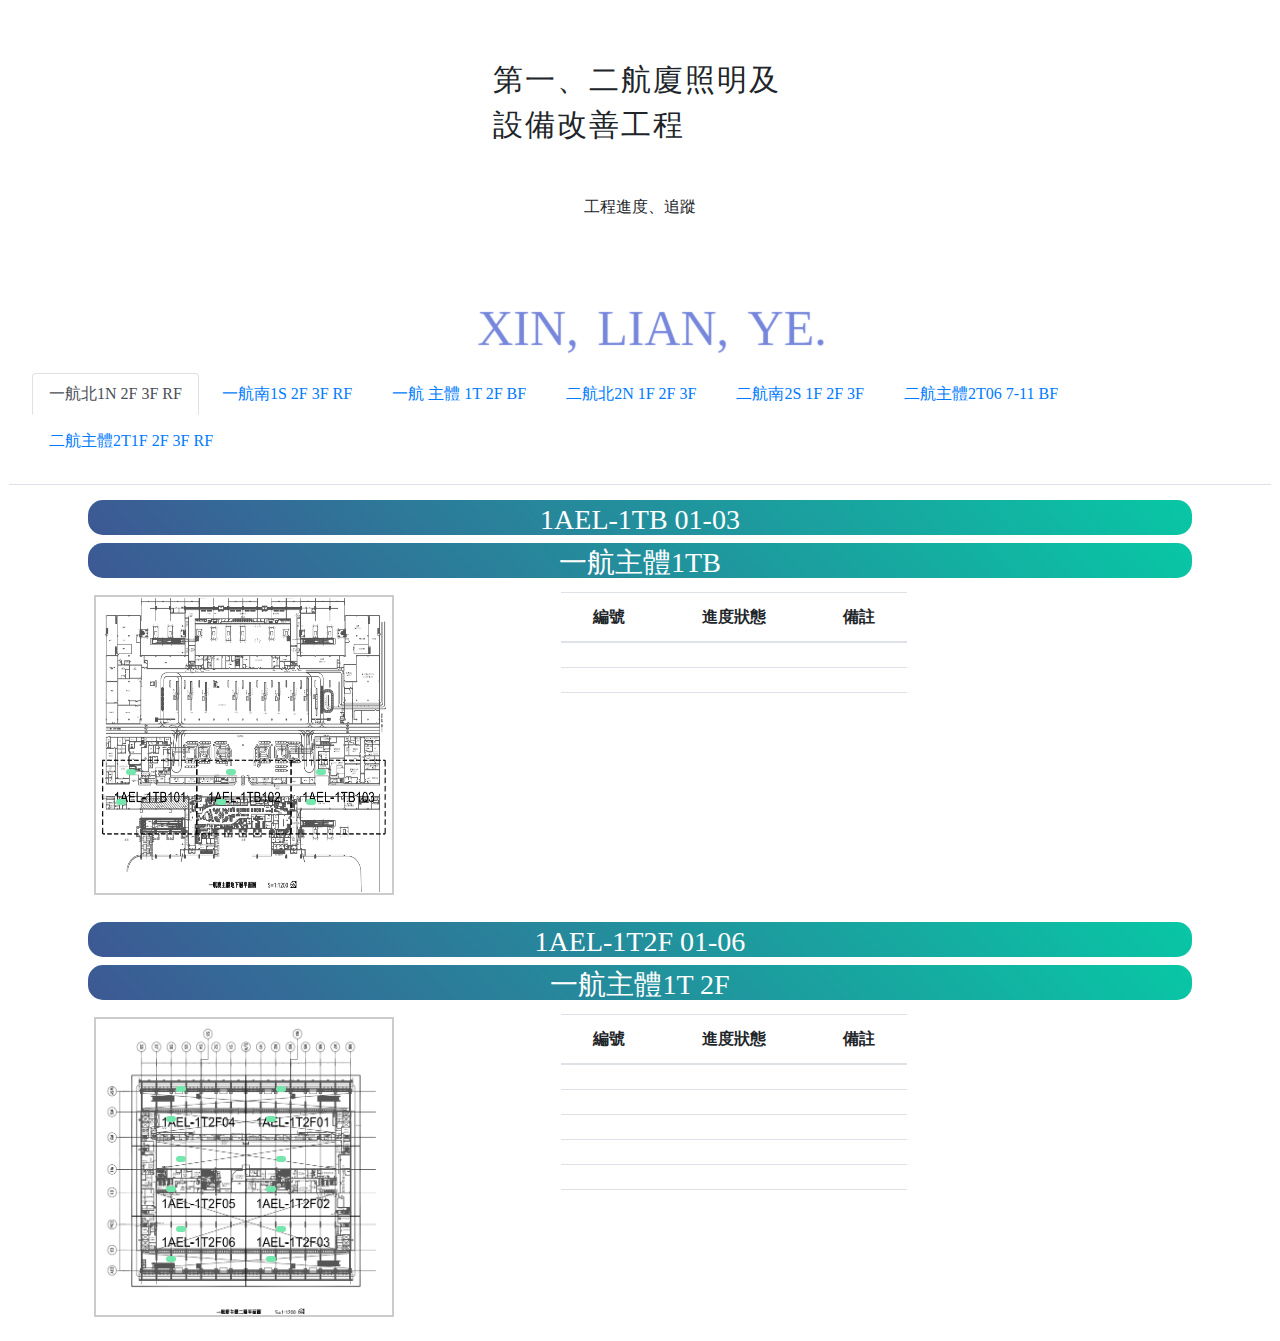
<file: 1T.html>
<!-- for迴圈版 -->

<!DOCTYPE html>
<html lang="en">
  <head>
    <meta charset="utf-8">
    <meta http-equiv="X-UA-Compatible" content="IE=edge">
    <meta name="viewport" content="width=device-width, initial-scale=1">

    <title>桃園機場工程進度管理</title>
	<script src="./js/jquery-3.5.1.js"></script>
	<script src="./js/bootstrap.min.js"></script>
	<script src="./js/scripts.js"></script>
	<link href="./css/bootstrap.min.css" rel="stylesheet">
    <link href="./css/style.css" rel="stylesheet">
	

	
		<script>

			var allData = {};
			var lastRow = 0;
			var lastColumn = 0;
			getAllData();

			function getAllData() {
			var parameter = {
				// url: 'https://docs.google.com/spreadsheets/d/12TeUZwu_ZsWZmwfT6s2EKYeo2tPuNQIWtExbyQQJ9gg/edit#gid=0',
				url:'https://docs.google.com/spreadsheets/d/1Z5_P_4Ydb0_fxV2igGFIghGpVXjElki0dh_RWyYMpDc/edit#gid=0',
				name: '一航主體1T',
				startRow: 1,
				startColumn: 1
			};
			
			$.get('https://script.google.com/macros/s/AKfycbyTlg1W_YBt5aOQimIcIjtd_U72QfWgF2jBdnAa0jXsoRUGt_D8/exec', parameter, function(data) {
				console.log(data);
				if(!data){
					allData = {};
				}else{
					allData = data.split(',');
					lastRow = allData[0];
					lastColumn = allData[1];
				}
				console.log(allData);
				console.log(lastRow);
				console.log(lastColumn);

				
					for(i = 1; i < 4 ;i++){
						//pic1  編號
						//      狀態
						//		備註 
						setData(document.getElementById('dataPic1_'+i+'_1'), (i+1) , 2);
						setData(document.getElementById('dataPic1_'+i+'_2'), (i+1) , 3);
						setData(document.getElementById('dataPic1_'+i+'_3'), (i+1) , 4);
						}
					for(i = 1; i < 7 ;i++){
						//pic1  編號
						//      狀態
						//		備註 
						setData(document.getElementById('dataPic2_'+i+'_1'), (i+1)+3 , 2);
						setData(document.getElementById('dataPic2_'+i+'_2'), (i+1)+3 , 3);
						setData(document.getElementById('dataPic2_'+i+'_3'), (i+1)+3 , 4);
						}

				
				
				
					for(i = 1; i < 4 ;i++){
						//pic1  編號
						//      狀態
						//		備註 
						picData(document.getElementById('picdataPic1_'+i+'_1'), (i+1) , 2);
						picData(document.getElementById('picdataPic1_'+i+'_2'), (i+1) , 3);
						$("h6:contains(準備中)").css("background-color","#0d6397" );
						$("h6:contains(準備中)").css("color","#f4f4f2" );
						$("h6:contains(施工中)").css("background-color","#f5c342" );
						$("h6:contains(已完工)").css("color","#f4f4f2" );
						$("h6:contains(已完工)").css("background-color","#aa3a3a" );
						}


					for(i = 1; i < 7 ;i++){
						//pic1  編號
						//      狀態
						//		備註 
						picData(document.getElementById('picdataPic2_'+i+'_1'), (i+1)+3 , 2);
						picData(document.getElementById('picdataPic2_'+i+'_2'), (i+1)+3 , 3);
						$("h6:contains(準備中)").css("background-color","#0d6397" );
						$("h6:contains(準備中)").css("color","#f4f4f2" );
						$("h6:contains(施工中)").css("background-color","#f5c342" );
						$("h6:contains(已完工)").css("color","#f4f4f2" );
						$("h6:contains(已完工)").css("background-color","#aa3a3a" );
						}
			});
			}

			function setData(aId, aRow, aColumn) {
				console.log('setData');
				
					if(allData && aRow <= lastRow && aColumn <= lastColumn) {
						aId.innerHTML = allData[(aRow-1)*lastColumn+(aColumn-1)+2];
					}

			}


			function picData(aId, aRow, aColumn) {
				console.log('picData');
				
					if(allData && aRow <= lastRow && aColumn <= lastColumn) {
						aId.innerHTML = allData[(aRow-1)*lastColumn+(aColumn-1)+2];
					}
			}
		</script>

	 <style>
		
		.text_color{
			color: firebrick;
		}
		.firPic1_num { 
            position: absolute; 
            top: 180px; 
            left: 50px; 
			/* background-color: #3fd8114f */
			/* text-align: center */
		
  			/* animation: 2s counterclockwise infinite; */
        } 
		.firPic1_sta { 
            position: absolute; 
            top: 210px; 
            left: 40px; 
			/* background: #80ced6 */
        } 
		.firPic2_num { 
            position: absolute; 
			top: 180px; 
            left: 150px; 
        } 
		.firPic2_sta { 
            position: absolute; 
            top: 210px; 
            left: 140px; 
        } 
		.firPic3_num { 
            position: absolute; 
			top: 180px; 
            left: 240px;
        }
		.firPic3_sta { 
            position: absolute; 
            top: 210px; 
            left: 230px;
        }  
		/* <!--圖片2的css--> */

		.secPic1_num { 
            position: absolute; 
			top: 75px; 
            left: 200px; 
        } 
		.secPic1_sta { 
            position: absolute; 
            top: 105px; 
            left: 190px; 
        } 
		.secPic2_num { 
            position: absolute; 
			top: 145px; 
            left: 200px; 			
        } 
		.secPic2_sta { 
            position: absolute; 
            top: 175px; 
            left: 190px; 
        } 
		.secPic3_num { 
            position: absolute; 
			top: 215px; 
            left: 200px;
        }
		.secPic3_sta { 
            position: absolute; 
            top: 245px; 
            left: 190px;
        }  
		.secPic4_num { 
            position: absolute; 
            top: 75px; 
            left: 100px;
        } 
		.secPic4_sta { 
            position: absolute; 
            top: 105px; 
            left: 90px;
        } 
		.secPic5_num { 
            position: absolute; 
            top: 145px; 
            left: 100px; 
        } 
		.secPic5_sta { 
            position: absolute; 
            top: 175px; 
            left: 90px;
        } 
		.secPic6_num { 
            position: absolute; 
            top: 215px; 
            left: 100px;
        } 
		.secPic6_sta { 
            position: absolute; 
            top: 245px; 
            left: 90px;
        }

	</style> 


  </head>
  <body>
<!-- 
	<div class="row">
		<div class="col-md-12">
			<h2 class="text-center"   font-size: 400px>
				第一、二航廈照明及設備改善工程
			</h2>
			<p class="text-center" >
				工程進度、追蹤
			</p> 
		</div>
	</div> -->


	<div class="row">
		<div class="col-md-12" class="text-center" >
			<div  class="test">第一、二航廈照明及設備改善工程</div>
			<p class="text-center" >工程進度、追蹤</p> 
		</div>
	</div>
	<div class="sp-container">
		<div class="sp-content">
			<div class="sp-globe"></div>
			<h2 class="frame-1">XIN</h2>
			<h2 class="frame-2">LIAN</h2>
			<h2 class="frame-3">YE</h2>
			
			<h2 class="frame-5">
				<span>XIN,</span>
				<span>LIAN,</span>
				<span>YE.</span>
			</h2>

		</div>
	</div>



	<div class="row">
		<div class="col-md-12">
			<ul class="nav nav-tabs">
				<li class="nav-item">
					<a class="nav-link active" href="./1N.html"> 一航北1N 2F 3F RF</a>
				</li>
				<li class="nav-item">
					<a class="nav-link" href="./1S.html">一航南1S 2F 3F RF</a>
				</li>
				<li class="nav-item">
					<a class="nav-link " href="./1T.html">一航 主體 1T  2F BF</a>
				</li>
				<li class="nav-item">
					<a class="nav-link " href="./index.html">二航北2N 1F 2F 3F</a>
				</li>
				<li class="nav-item">
					<a class="nav-link " href="./2S.html">二航南2S 1F 2F 3F</a>
				</li>
				<li class="nav-item">
					<a class="nav-link " href="./2T.html">二航主體2T06 7-11 BF </a>
				</li>
				<li class="nav-item">
					<a class="nav-link " href="./2TT.html">二航主體2T1F 2F 3F RF </a>
				</li>
				
			</ul>
		</div>
	</div>

<!--圖片一-->
			<div class="container">
				<div class="row">
					<div class="col-md-12">
						<h3>1AEL-1TB 01-03 </h3>
						<h3>一航主體1TB</h3>
						<div class="row">
							
							<div class="col-md-5">
								<div class="ex1">
									<img alt="1AEL-1TB 01-03"  src="./imageprocessing/1AEL-1TB.png"  width="300px" height="300px" style="border:2px   #ccc solid;padding:1px;">
									<h6 class="firPic1_num" id = "picdataPic1_1_1" > </h6>
									<h6 class="firPic1_sta" id = "picdataPic1_1_2"></h6>

									<h6 class="firPic2_num" id = "picdataPic1_2_1"></h6>
									<h6 class="firPic2_sta" id = "picdataPic1_2_2"></h6>
									
									<h6 class="firPic3_num" id = "picdataPic1_3_1"></h6> 
									<h6 class="firPic3_sta" id = "picdataPic1_3_2"></h6> 								
								</div>
							</div>
							<div class="col-md-4">
								<table class="table table-hover" style="text-align: center;" >
									<thead>
										<tr>
										
											<th>編號</th>
											<th>進度狀態</th>
											<th>備註</th>
										</tr>
									</thead>
									<tbody>
										<tr>
											<td id = "dataPic1_1_1" ></td>
											<td id = "dataPic1_1_2"></td>
											<td id = "dataPic1_1_3"></td>
										</tr>
										<tr >
											<td id = "dataPic1_2_1"></td>
											<td id = "dataPic1_2_2"></td>	
											<td	id = "dataPic1_2_3" ></td>
										</tr>
										<tr>											
											<td id = "dataPic1_3_1"></td>
											<td	id = "dataPic1_3_2"></td>
											<td id = "dataPic1_3_3"></td>
										</tr>
									</tbody>
								</table>
							
							</div>
						</div>
					</div>
				</div>
			</div>

<!--圖片二-->

			<div class="container">
				<div class="row">
					<div class="col-md-12">
						<h3  >
							1AEL-1T2F 01-06  
						</h3>
						<h3>
							一航主體1T 2F 
						</h3>
						<div class="row">
							
							<div class="col-md-5">
								<div class="ex1">
									<img alt="1AEL-1T2F 01-06"  src="./imageprocessing/1AEL-1T2F.png"  width="300px" height="300px" style="border:2px    #ccc solid;padding:1px;">
									<h6 class="secPic1_num" id = "picdataPic2_1_1" > </h6>
									<h6 class="secPic1_sta" id = "picdataPic2_1_2"></h6>

									<h6 class="secPic2_num" id = "picdataPic2_2_1"></h6>
									<h6 class="secPic2_sta" id = "picdataPic2_2_2"></h6>
									
									<h6 class="secPic3_num" id = "picdataPic2_3_1"></h6> 
									<h6 class="secPic3_sta" id = "picdataPic2_3_2"></h6> 

									<h6 class="secPic4_num" id = "picdataPic2_4_1"></h6> 
									<h6 class="secPic4_sta" id = "picdataPic2_4_2"></h6> 

									<h6 class="secPic5_num" id = "picdataPic2_5_1"></h6>
									<h6 class="secPic5_sta" id = "picdataPic2_5_2"></h6>  
  
									<h6 class="secPic6_num" id = "picdataPic2_6_1"></h6> 
									<h6 class="secPic6_sta" id = "picdataPic2_6_2"></h6> 
								
								</div>
							</div>
							<div class="col-md-4">
								<table class="table table-hover" style="text-align: center;">
									<thead>
										<tr>										
											<th> 編號</th>
											<th> 進度狀態</th>
											<th> 備註</th>
										</tr>
									</thead>
									<tbody>
										<tr>						
											<td id = "dataPic2_1_1"></td>
											<td id = "dataPic2_1_2"></td>
											<td id = "dataPic2_1_3"></td>
										</tr>
										<tr >
											<td id = "dataPic2_2_1"></td>
											<td id = "dataPic2_2_2"> </td>	
											<td id = "dataPic2_2_3"></td>
										</tr>
										<tr>									
											<td id = "dataPic2_3_1"></td>
											<td id = "dataPic2_3_2"></td>
											<td id = "dataPic2_3_3"></td>
										</tr>
										<tr>
											<td	id = "dataPic2_4_1"></td>											
											<td id = "dataPic2_4_2"></td>
											<td id = "dataPic2_4_3"></td>
										</tr>
										<tr>
											<td	id = "dataPic2_5_1"></td>
											<td	id = "dataPic2_5_2"></td>
											<td id = "dataPic2_5_3"></td>
										</tr>
										<tr>
											<td	id = "dataPic2_6_1"></td>
											<td	id = "dataPic2_6_2"></td>
											<td id = "dataPic2_6_3"></td>
										</tr>	
									</tbody>
								</table>
							
							</div>
						</div>
					</div>
				</div>
			</div>
	

  </body>
</html>
</file>
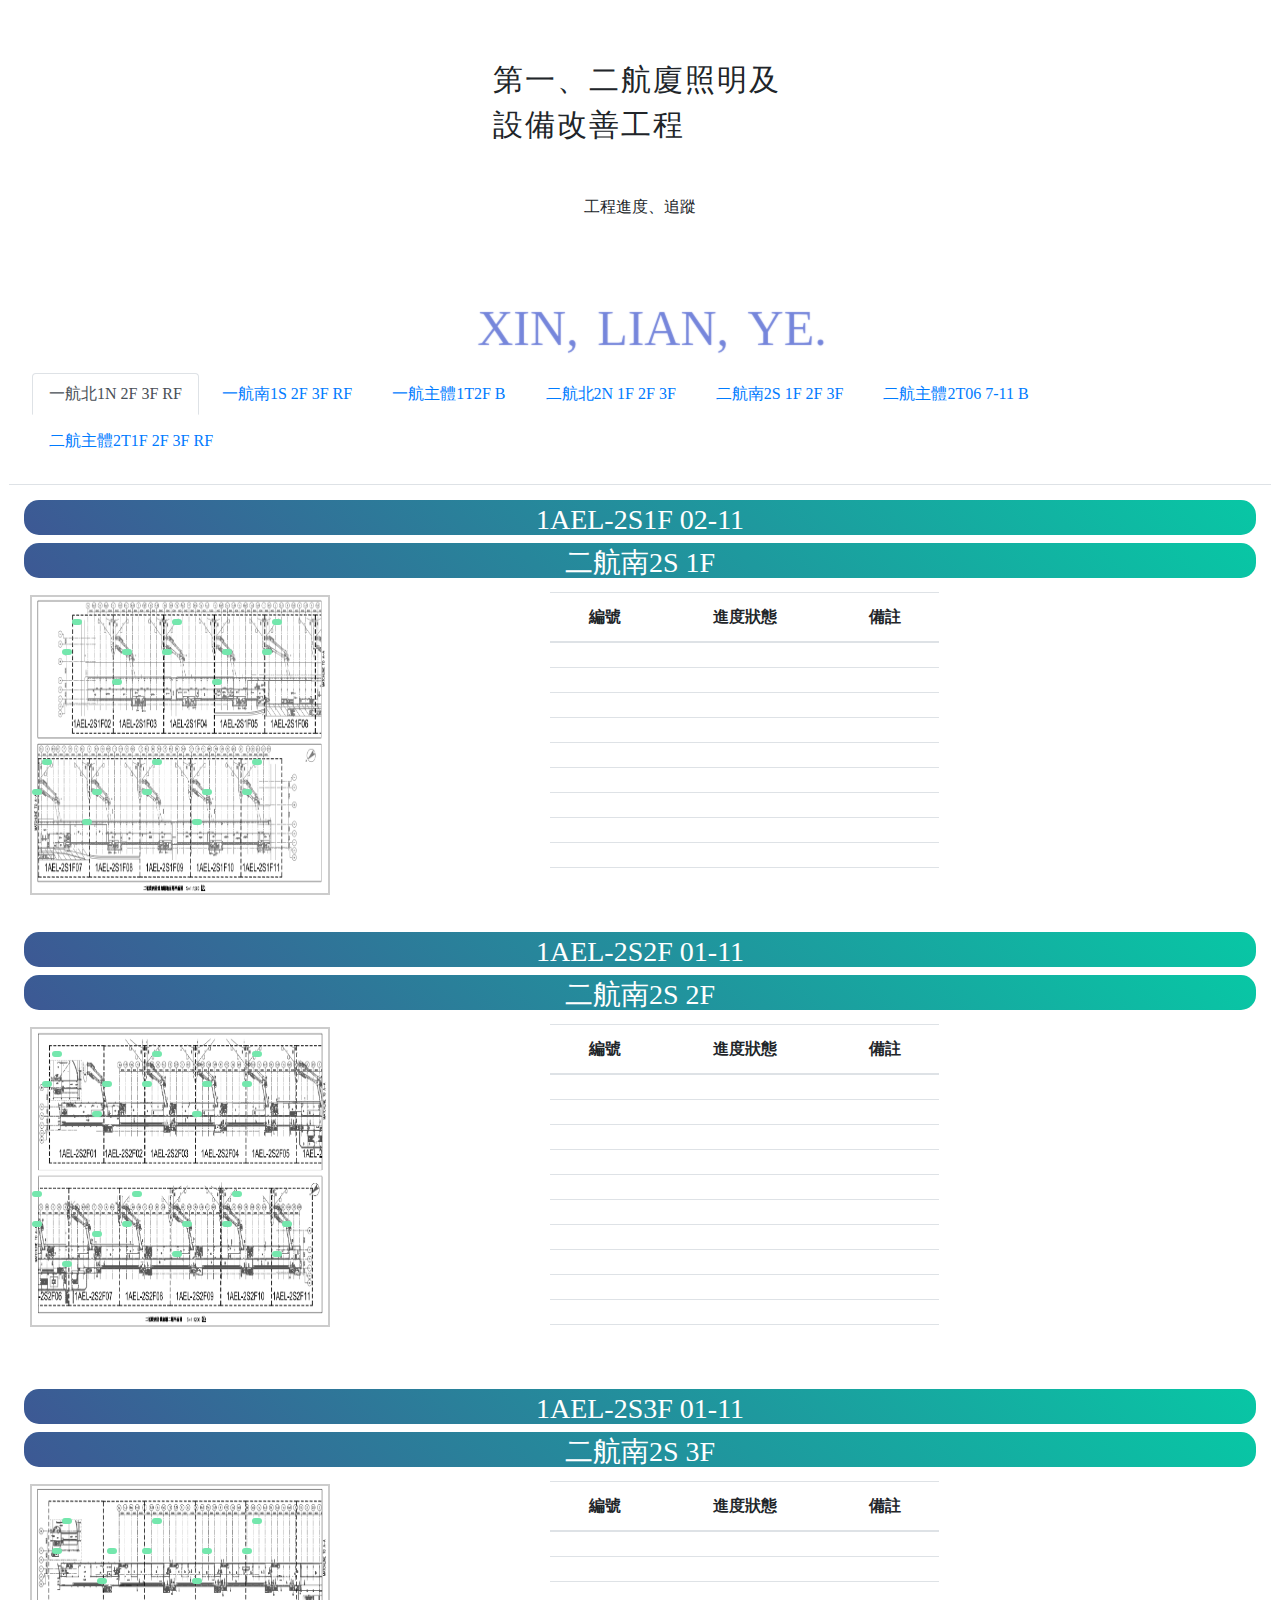
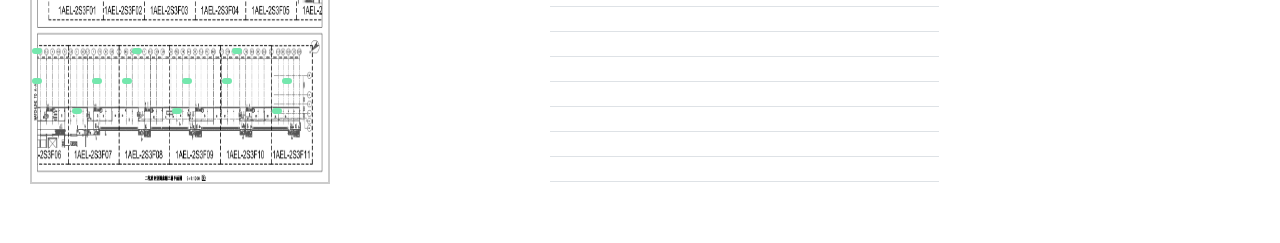
<file: 2S.html>
<!-- for迴圈版 -->

<!DOCTYPE html>
<html lang="en">
  <head>
    <meta charset="utf-8">
    <meta http-equiv="X-UA-Compatible" content="IE=edge">
    <meta name="viewport" content="width=device-width, initial-scale=1">

    <title>桃園機場工程進度管理</title>
	<script src="./js/jquery-3.5.1.js"></script>
	<script src="./js/bootstrap.min.js"></script>
	<script src="./js/scripts.js"></script>
	<link href="./css/bootstrap.min.css" rel="stylesheet">
    <link href="./css/style.css" rel="stylesheet">
	

	
		<script>

			var allData = {};
			var lastRow = 0;
			var lastColumn = 0;
			getAllData();

			function getAllData() {
			var parameter = {
				// url: 'https://docs.google.com/spreadsheets/d/12TeUZwu_ZsWZmwfT6s2EKYeo2tPuNQIWtExbyQQJ9gg/edit#gid=0',
				url:'https://docs.google.com/spreadsheets/d/1Z5_P_4Ydb0_fxV2igGFIghGpVXjElki0dh_RWyYMpDc/edit#gid=0',
				name: '二航南2S',
				startRow: 1,
				startColumn: 1
			};
			
			$.get('https://script.google.com/macros/s/AKfycbyTlg1W_YBt5aOQimIcIjtd_U72QfWgF2jBdnAa0jXsoRUGt_D8/exec', parameter, function(data) {
				console.log(data);
				if(!data){
					allData = {};
				}else{
					allData = data.split(',');
					lastRow = allData[0];
					lastColumn = allData[1];
				}
				console.log(allData);
				console.log(lastRow);
				console.log(lastColumn);

			
					for(i = 1; i < 11 ;i++){
						//pic1  編號
						//      狀態
						//		備註 
						setData(document.getElementById('dataPic1_'+i+'_1'), (i+1) , 2);
						setData(document.getElementById('dataPic1_'+i+'_2'), (i+1) , 3);
						setData(document.getElementById('dataPic1_'+i+'_3'), (i+1) , 4);
						}
					for(i = 1; i < 12 ;i++){
						//pic1  編號
						//      狀態
						//		備註 
						setData(document.getElementById('dataPic2_'+i+'_1'), (i+1)+10 , 2);
						setData(document.getElementById('dataPic2_'+i+'_2'), (i+1)+10 , 3);
						setData(document.getElementById('dataPic2_'+i+'_3'), (i+1)+10 , 4);
						}

					for(i = 1; i < 12 ;i++){
						//pic1  編號
						//      狀態
						//		備註 
						setData(document.getElementById('dataPic3_'+i+'_1'), (i+1)+21 , 2);
						setData(document.getElementById('dataPic3_'+i+'_2'), (i+1)+21 , 3);
						setData(document.getElementById('dataPic3_'+i+'_3'), (i+1)+21 , 4);
					}

				
				
				
					for(i = 1; i < 11 ;i++){
						//pic1  編號
						//      狀態
						//		備註 
						picData(document.getElementById('picdataPic1_'+i+'_1'), (i+1) , 2);
						picData(document.getElementById('picdataPic1_'+i+'_2'), (i+1) , 3);
						// $("p:contains(準備中)").css("color" ,"red");
						// $("h6:contains(準備中)").css({"color":"red","font-size":"200%"});
						$("h6:contains(準備中)").css("background-color","#0d6397" );
						$("h6:contains(準備中)").css("color","#f4f4f2" );
						$("h6:contains(施工中)").css("background-color","#f5c342" );
						$("h6:contains(已完工)").css("color","#f4f4f2" );
						$("h6:contains(已完工)").css("background-color","#aa3a3a" );
					}
					
					for(i = 1; i < 12 ;i++){
						//pic1  編號
						//      狀態
						//		備註 
						picData(document.getElementById('picdataPic2_'+i+'_1'), (i+1)+10 , 2);
						picData(document.getElementById('picdataPic2_'+i+'_2'), (i+1)+10 , 3);
						// $("p:contains(準備中)").css("color" ,"red");
						// $("h6:contains(準備中)").css({"color":"red","font-size":"200%"});
						$("h6:contains(準備中)").css("background-color","#0d6397" );
						$("h6:contains(準備中)").css("color","#f4f4f2" );
						$("h6:contains(施工中)").css("background-color","#f5c342" );
						$("h6:contains(已完工)").css("color","#f4f4f2" );
						$("h6:contains(已完工)").css("background-color","#aa3a3a" );
					}
					
					for(i = 1; i < 12 ;i++){
						//pic1  編號
						//      狀態
						//		備註 
						picData(document.getElementById('picdataPic3_'+i+'_1'), (i+1)+21 , 2);
						picData(document.getElementById('picdataPic3_'+i+'_2'), (i+1)+21 , 3);
						// $("p:contains(準備中)").css("color" ,"red");
						// $("h6:contains(準備中)").css({"color":"red","font-size":"200%"});
						$("h6:contains(準備中)").css("background-color","#0d6397" );
						$("h6:contains(準備中)").css("color","#f4f4f2" );
						$("h6:contains(施工中)").css("background-color","#f5c342" );
						$("h6:contains(已完工)").css("color","#f4f4f2" );
						$("h6:contains(已完工)").css("background-color","#aa3a3a" );
					}

			});
			}

			function setData(aId, aRow, aColumn) {
				console.log('setData');
				
					if(allData && aRow <= lastRow && aColumn <= lastColumn) {
						aId.innerHTML = allData[(aRow-1)*lastColumn+(aColumn-1)+2];
					}
			}
			function picData(aId, aRow, aColumn) {
				console.log('picData');
				
					if(allData && aRow <= lastRow && aColumn <= lastColumn) {
						aId.innerHTML = allData[(aRow-1)*lastColumn+(aColumn-1)+2];
						// $("p:contains(準備中)").css("color" ,"green");
						// if(allData[(aRow-1)*lastColumn+(aColumn-1)+2] =="準備中"){
						// 	$("#firPic1_num").css("color" ,"red");
						// }

					}
			}
		</script>

	 <style>
		/* * {margin: 0px;
		padding: 10px;
		
		} */
		.text_color{
			color: firebrick;
		}
		.firPic1_num { 
            position: absolute; 
            top: 30px; 
            left: 60px; 
			/* background-color: #3fd8114f */
			/* text-align: center */
			/* animation: 2s counterclockwise infinite; */
        } 
		.firPic1_sta { 
            position: absolute; 
            top: 60px; 
            left: 50px; 
		} 
		.firPic2_num { 
            position: absolute; 
			top: 60px; 
            left: 110px; 		
        } 
		.firPic2_sta { 
            position: absolute; 
            top: 90px; 
            left: 100px;
        } 
		.firPic3_num { 
            position: absolute; 
			top: 30px; 
            left: 160px;
        }
		.firPic3_sta { 
            position: absolute; 
            top: 60px; 
            left: 150px;
        }  
		.firPic4_num { 
            position: absolute; 
            top: 60px; 
            left: 210px;
        } 
		.firPic4_sta { 
            position: absolute; 
            top: 90Px; 
            left: 200px;
        } 
		.firPic5_num { 
            position: absolute; 
            top: 30px; 
            left: 260px; 
        } 
		.firPic5_sta { 
            position: absolute; 
            top: 60px; 
            left: 250px;
        } 
		.firPic6_num { 
            position: absolute; 
            top: 170px; 
            left: 30px;
        } 
		.firPic6_sta { 
            position: absolute; 
            top: 200px; 
            left: 20px;
        }
		.firPic7_num { 
            position: absolute; 
            top: 200px; 
            left: 80px;
        } 
		.firPic7_sta { 
            position: absolute; 
            top: 230px; 
            left: 70px;
        }
		.firPic8_num { 
            position: absolute; 
            top: 170px; 
            left: 140px;
        } 
		.firPic8_sta { 
            position: absolute; 
            top: 200px; 
            left: 130px;
        }
		.firPic9_num { 
            position: absolute; 
            top: 200px; 
            left: 190px;
        } 
		.firPic9_sta { 
            position: absolute; 
            top: 230px; 
            left: 180px;
        }
		.firPic10_num { 
            position: absolute; 
            top: 170px; 
            left: 240px;
        } 
		.firPic10_sta { 
            position: absolute; 
            top: 200px; 
            left: 230px;
        }
		/* <!--圖片2的css--> */
		.secPic1_num { 
            position: absolute; 
            top: 30px; 
            left: 40px; 
			/* background-color: #3fd8114f */
			/* text-align: center */
  			/* animation: 2s counterclockwise infinite; */
        } 
		.secPic1_sta { 
            position: absolute; 
            top: 60px; 
            left: 30px; 
        } 
		.secPic2_num { 
            position: absolute; 
			top: 60px; 
            left: 90px; 
        } 
		.secPic2_sta { 
            position: absolute; 
            top: 90px; 
            left: 80px; 
        } 
		.secPic3_num { 
            position: absolute; 
			top: 30px; 
            left: 140px;
        }
		.secPic3_sta { 
            position: absolute; 
            top: 60px; 
            left: 130px;
        }  
		.secPic4_num { 
            position: absolute; 
            top: 60px; 
            left: 190px;
        } 
		.secPic4_sta { 
            position: absolute; 
            top: 90Px; 
            left: 180px;
        } 
		.secPic5_num { 
            position: absolute; 
            top: 30px; 
            left: 240px; 
        } 
		.secPic5_sta { 
            position: absolute; 
            top: 60px; 
            left: 230px;
        } 
		.secPic6_num { 
            position: absolute; 
            top: 170px; 
            left: 20px;
        } 
		.secPic6_sta { 
            position: absolute; 
            top: 200px; 
            left: 20px;
        }
		.secPic7_num { 
            position: absolute; 
            top: 210px; 
            left: 80px;
        } 
		.secPic7_sta { 
            position: absolute; 
            top: 240px; 
            left: 50px;
        }
		.secPic8_num { 
            position: absolute; 
            top: 170px; 
            left: 120px;
        } 
		.secPic8_sta { 
            position: absolute; 
            top: 200px; 
            left: 110px;
        }
		.secPic9_num { 
            position: absolute; 
            top: 200px; 
            left: 170px;
        } 
		.secPic9_sta { 
            position: absolute; 
            top: 230px; 
            left: 160px;
        }
		.secPic10_num { 
            position: absolute; 
            top: 170px; 
            left: 220px;
        } 
		.secPic10_sta { 
            position: absolute; 
            top: 200px; 
            left: 210px;
        }
		.secPic11_num { 
            position: absolute; 
            top: 200px; 
            left: 270px;
        } 
		.secPic11_sta { 
            position: absolute; 
            top: 230px; 
            left: 260px;
        }
		/* <!--圖片3的css--> */
		.thrPic1_num { 
            position: absolute; 
			top: 40px; 
            left: 50px; 
        } 
		.thrPic1_sta { 
            position: absolute; 
            top: 70px; 
            left: 40px; 
        } 
		.thrPic2_num { 
            position: absolute; 
			top: 70px; 
            left: 95px; 
        } 
		.thrPic2_sta { 
            position: absolute; 
            top: 100px; 
            left: 85px; 
        } 
		.thrPic3_num { 
            position: absolute; 
			top: 40px; 
            left: 140px;
        }
		.thrPic3_sta { 
            position: absolute; 
            top: 70px; 
            left: 130px;
        }  
		.thrPic4_num { 
            position: absolute; 
            top: 70px; 
            left: 190px;
        } 
		.thrPic4_sta { 
            position: absolute; 
            top: 100px; 
            left: 180px;
        } 
		.thrPic5_num { 
            position: absolute; 
            top: 40px; 
            left: 240px; 
        } 
		.thrPic5_sta { 
            position: absolute; 
            top: 70px; 
            left: 230px;
        } 
		.thrPic6_num { 
            position: absolute; 
            top: 170px; 
            left: 20px;
        } 
		.thrPic6_sta { 
            position: absolute; 
            top: 200px; 
            left: 20px;
        }
		.thrPic7_num { 
            position: absolute; 
            top: 200px; 
            left: 80px;
        } 
		.thrPic7_sta { 
            position: absolute; 
            top: 230px; 
            left: 60px;
        }
		.thrPic8_num { 
            position: absolute; 
            top: 170px; 
            left: 120px;
        } 
		.thrPic8_sta { 
            position: absolute; 
            top: 200px; 
            left: 110px;
        }
		.thrPic9_num { 
            position: absolute; 
            top: 200px; 
            left: 170px;
        } 
		.thrPic9_sta { 
            position: absolute; 
            top: 230px; 
            left: 160px;
        }
		.thrPic10_num { 
            position: absolute; 
            top: 170px; 
            left: 220px;
        } 
		.thrPic10_sta { 
            position: absolute; 
            top: 200px; 
            left: 210px;
        }
		.thrPic11_num { 
            position: absolute; 
            top: 200px; 
            left: 270px;
        } 
		.thrPic11_sta { 
            position: absolute; 
            top: 230px; 
            left: 260px;
        }

	</style> 

<!--
    <meta name="description" content="Source code generated using layoutit.com">
    <meta name="author" content="LayoutIt!">
	-->



  </head>
  <body>

	<!-- <div class="row">
		<div class="col-md-12">
			<h2 class="text-center"   >
				第一、二航廈照明及設備改善工程
			</h2>
			<p class="text-center" >
				工程進度、追蹤
			</p> 
		</div>
	</div> -->

	<div class="row">
		<div class="col-md-12" class="text-center" >
			<div  class="test">第一、二航廈照明及設備改善工程</div>
			<p class="text-center" >工程進度、追蹤</p> 
		</div>
	</div>

	<div class="sp-container">
		<div class="sp-content">
			<div class="sp-globe"></div>
			<h2 class="frame-1">XIN</h2>
			<h2 class="frame-2">LIAN</h2>
			<h2 class="frame-3">YE</h2>
			
			<h2 class="frame-5">
				<span>XIN,</span>
				<span>LIAN,</span>
				<span>YE.</span>
			</h2>

		</div>
	</div>


	<div class="row">
		<div class="col-md-12">
			<ul class="nav nav-tabs">
				<li class="nav-item">
					<a class="nav-link active" href="./1N.html"> 一航北1N 2F 3F RF</a>
				</li>
				<li class="nav-item">
					<a class="nav-link" href="./1S.html">一航南1S 2F 3F RF</a>
				</li>
				<li class="nav-item">
					<a class="nav-link " href="./1T.html">一航主體1T2F B</a>
				</li>
				<li class="nav-item">
					<a class="nav-link " href="./index.html">二航北2N 1F 2F 3F</a>
				</li>
				<li class="nav-item">
					<a class="nav-link " href="./2S.html">二航南2S 1F 2F 3F</a>
				</li>
				<li class="nav-item">
					<a class="nav-link " href="./2T.html">二航主體2T06 7-11 B </a>
				</li>
				<li class="nav-item">
					<a class="nav-link " href="./2TT.html">二航主體2T1F 2F 3F RF </a>
				</li>
				
			</ul>
		</div>
	</div>

<!--圖片一-->
			<div class="container-fluid">
				<div class="row">
					<div class="col-md-12">
						<h3  >
							1AEL-2S1F 02-11  
						</h3>
						<h3  >
							 二航南2S 1F 
						</h3>
						<div class="row">
							
							<div class="col-md-5">
								<div class="ex1">
									<img alt="1AEL-2N1F 01-06"  src="./imageprocessing/1AEL-2S1F.png"  width="300px"  height="300px" style="border:2px   #ccc solid;padding:1px;">
									<h6 class="firPic1_num" id = "picdataPic1_1_1" > </h6>
									<h6 class="firPic1_sta" id = "picdataPic1_1_2"></h6>

									<h6 class="firPic2_num" id = "picdataPic1_2_1"></h6>
									<h6 class="firPic2_sta" id = "picdataPic1_2_2"></h6>
									
									<h6 class="firPic3_num" id = "picdataPic1_3_1"></h6> 
									<h6 class="firPic3_sta" id = "picdataPic1_3_2"></h6> 

									<h6 class="firPic4_num" id = "picdataPic1_4_1"></h6> 
									<h6 class="firPic4_sta" id = "picdataPic1_4_2"></h6> 

									<h6 class="firPic5_num" id = "picdataPic1_5_1"></h6>
									<h6 class="firPic5_sta" id = "picdataPic1_5_2"></h6>  
  
									<h6 class="firPic6_num" id = "picdataPic1_6_1"></h6> 
									<h6 class="firPic6_sta" id = "picdataPic1_6_2"></h6> 

									<h6 class="firPic7_num" id = "picdataPic1_7_1"></h6> 
									<h6 class="firPic7_sta" id = "picdataPic1_7_2"></h6> 

									<h6 class="firPic8_num" id = "picdataPic1_8_1"></h6> 
									<h6 class="firPic8_sta" id = "picdataPic1_8_2"></h6> 

									<h6 class="firPic9_num" id = "picdataPic1_9_1"></h6> 
									<h6 class="firPic9_sta" id = "picdataPic1_9_2"></h6> 

									<h6 class="firPic10_num" id = "picdataPic1_10_1"></h6> 
									<h6 class="firPic10_sta" id = "picdataPic1_10_2"></h6> 

									
								</div>
							</div>
							<div class="col-md-4">
								<table class="table table-hover" style="text-align: center;" >
									<thead>
										<tr>
											<th> 編號</th>
											<th> 進度狀態</th>
											<th> 備註</th>
										</tr>
									</thead>
									<tbody>
										<tr>
											<td id = "dataPic1_1_1" ></td>
											<td id = "dataPic1_1_2"></td>
											<td id = "dataPic1_1_3"></td>
										</tr>
										<tr >
											<td id = "dataPic1_2_1"></td>
											<td id = "dataPic1_2_2"></td>
											<td	id = "dataPic1_2_3" ></td>
										</tr>
										<tr>
											<td id = "dataPic1_3_1"></td>
											<td	id = "dataPic1_3_2"></td>
											<td id = "dataPic1_3_3"></td>
										</tr>
										<tr>
											<td id = "dataPic1_4_1"></td>
											<td id = "dataPic1_4_2"></td>
											<td id = "dataPic1_4_3"></td>
										</tr>
										<tr>
											<td id = "dataPic1_5_1"></td>
											<td id = "dataPic1_5_2"></td>
											<td id = "dataPic1_5_3"></td>
										</tr>					
										<tr>
											<td id = "dataPic1_6_1"></td>
											<td id = "dataPic1_6_2"></td>
											<td id = "dataPic1_6_3"></td>
										</tr>
										<tr >
											<td id = "dataPic1_7_1"></td>
											<td id = "dataPic1_7_2"></td>	
											<td	id = "dataPic1_7_3" ></td>
										</tr>
										<tr >
											<td id = "dataPic1_8_1"></td>
											<td id = "dataPic1_8_2"></td>	
											<td	id = "dataPic1_8_3" ></td>
										</tr>
										<tr >
											<td id = "dataPic1_9_1"></td>
											<td id = "dataPic1_9_2"></td>	
											<td	id = "dataPic1_9_3" ></td>
										</tr>
										<tr >
											<td id = "dataPic1_10_1"></td>
											<td id = "dataPic1_10_2"></td>	
											<td	id = "dataPic1_10_3" ></td>
										</tr>
									</tbody>
								</table>
							
							</div>
						</div>
					</div>
				</div>
			</div>

<!--圖片二-->

			<div class="container-fluid">
				<div class="row">
					<div class="col-md-12">
						<h3  >
							1AEL-2S2F 01-11 
						</h3>
						<h3  >
							二航南2S 2F 
						</h3>
						<div class="row">
							
							<div class="col-md-5">
								<div class="ex1">
									<img alt="1AEL-2S2F 01-08"  src="./imageprocessing/1AEL-2S2F.png" width="300px"  height="300px" style="border:2px    #ccc solid;padding:1px;">
									<h6 class="secPic1_num" id = "picdataPic2_1_1" > </h6>
									<h6 class="secPic1_sta" id = "picdataPic2_1_2"></h6>

									<h6 class="secPic2_num" id = "picdataPic2_2_1"></h6>
									<h6 class="secPic2_sta" id = "picdataPic2_2_2"></h6>
									
									<h6 class="secPic3_num" id = "picdataPic2_3_1"></h6> 
									<h6 class="secPic3_sta" id = "picdataPic2_3_2"></h6> 

									<h6 class="secPic4_num" id = "picdataPic2_4_1"></h6> 
									<h6 class="secPic4_sta" id = "picdataPic2_4_2"></h6> 

									<h6 class="secPic5_num" id = "picdataPic2_5_1"></h6>
									<h6 class="secPic5_sta" id = "picdataPic2_5_2"></h6>  
  
									<h6 class="secPic6_num" id = "picdataPic2_6_1"></h6> 
									<h6 class="secPic6_sta" id = "picdataPic2_6_2"></h6> 

									<h6 class="secPic7_num" id = "picdataPic2_7_1"></h6> 
									<h6 class="secPic7_sta" id = "picdataPic2_7_2"></h6> 

									<h6 class="secPic8_num" id = "picdataPic2_8_1"></h6> 
									<h6 class="secPic8_sta" id = "picdataPic2_8_2"></h6> 

									<h6 class="secPic9_num" id = "picdataPic2_9_1"></h6> 
									<h6 class="secPic9_sta" id = "picdataPic2_9_2"></h6> 

									<h6 class="secPic10_num" id = "picdataPic2_10_1"></h6> 
									<h6 class="secPic10_sta" id = "picdataPic2_10_2"></h6> 

									<h6 class="secPic11_num" id = "picdataPic2_11_1"></h6> 
									<h6 class="secPic11_sta" id = "picdataPic2_11_2"></h6> 

								
								</div>
							</div>
							<div class="col-md-4">
								<table class="table table-hover" style="text-align: center;">
									<thead>
										<tr>										
											<th> 編號</th>
											<th> 進度狀態</th>
											<th> 備註</th>
										</tr>
									</thead>
									<tbody>
										<tr>						
											<td id = "dataPic2_1_1"></td>
											<td id = "dataPic2_1_2"></td>
											<td id = "dataPic2_1_3"></td>
										</tr>
										<tr >
											<td id = "dataPic2_2_1"></td>
											<td id = "dataPic2_2_2"></td>	
											<td id = "dataPic2_2_3"></td>
										</tr>
										<tr>									
											<td id = "dataPic2_3_1"></td>
											<td id = "dataPic2_3_2"></td>
											<td id = "dataPic2_3_3"></td>
										</tr>
										<tr>
											<td id = "dataPic2_4_1"></td>
											<td id = "dataPic2_4_2"></td>
											<td id = "dataPic2_4_3"></td>
										</tr>
										<tr>
											<td id = "dataPic2_5_1"></td>
											<td id = "dataPic2_5_2"></td>
											<td id = "dataPic2_5_3"></td>
										</tr>
										<tr>
											<td id = "dataPic2_6_1"></td>
											<td id = "dataPic2_6_2"></td>
											<td	id = "dataPic2_6_3"></td>
										</tr>
										<tr>
											<td	id = "dataPic2_7_1"></td>
											<td id = "dataPic2_7_2"></td>
											<td id = "dataPic2_7_3"></td>
										</tr>
					
										<tr>
											<td id = "dataPic2_8_1"></td>
											<td id = "dataPic2_8_2"></td>
											<td id = "dataPic2_8_3"></td>
										</tr>
										<tr>
											<td id = "dataPic2_9_1"></td>
											<td id = "dataPic2_9_2"></td>
											<td id = "dataPic2_9_3"></td>
										</tr>
										<tr>									
											<td id = "dataPic2_10_1"></td>
											<td id = "dataPic2_10_2"></td>
											<td id = "dataPic2_10_3"></td>
										</tr>
										<tr>									
											<td id = "dataPic2_11_1"></td>
											<td id = "dataPic2_11_2"></td>
											<td id = "dataPic2_11_3"></td>
										</tr>
					
									</tbody>
								</table>
							
							</div>
						</div>
					</div>
				</div>
			</div>
	
	
<!--圖片三-->

			<div class="container-fluid">
				<div class="row">
					<div class="col-md-12">
						<h3  >
							1AEL-2S3F 01-11
						</h3>
						<h3  >
							 二航南2S 3F
						</h3>
						<div class="row">
							
							<div class="col-md-5">
								<div class="ex1">
									<img alt="1AEL-2S3F 01-06"  src="./imageprocessing/1AEL-2S3F.png"  width="300px"  height="300px" style="border:2px   #ccc solid;padding:1px;">
									<h6 class="thrPic1_num" id = "picdataPic3_1_1" > </h6>
									<h6 class="thrPic1_sta" id = "picdataPic3_1_2"></h6>

									<h6 class="thrPic2_num" id = "picdataPic3_2_1"></h6>
									<h6 class="thrPic2_sta" id = "picdataPic3_2_2"></h6>
									
									<h6 class="thrPic3_num" id = "picdataPic3_3_1"></h6> 
									<h6 class="thrPic3_sta" id = "picdataPic3_3_2"></h6> 

									<h6 class="thrPic4_num" id = "picdataPic3_4_1"></h6> 
									<h6 class="thrPic4_sta" id = "picdataPic3_4_2"></h6> 

									<h6 class="thrPic5_num" id = "picdataPic3_5_1"></h6>
									<h6 class="thrPic5_sta" id = "picdataPic3_5_2"></h6>  
  
									<h6 class="thrPic6_num" id = "picdataPic3_6_1"></h6> 
									<h6 class="thrPic6_sta" id = "picdataPic3_6_2"></h6> 

									<h6 class="thrPic7_num" id = "picdataPic3_7_1"></h6> 
									<h6 class="thrPic7_sta" id = "picdataPic3_7_2"></h6> 

									<h6 class="thrPic8_num" id = "picdataPic3_8_1"></h6> 
									<h6 class="thrPic8_sta" id = "picdataPic3_8_2"></h6> 

									<h6 class="thrPic9_num" id = "picdataPic3_9_1"></h6> 
									<h6 class="thrPic9_sta" id = "picdataPic3_9_2"></h6> 

									<h6 class="thrPic10_num" id = "picdataPic3_10_1"></h6> 
									<h6 class="thrPic10_sta" id = "picdataPic3_10_2"></h6> 

									<h6 class="thrPic11_num" id = "picdataPic3_11_1"></h6> 
									<h6 class="thrPic11_sta" id = "picdataPic3_11_2"></h6> 



								</div>
							</div>
							<div class="col-md-4">
								<table class="table table-hover" style="text-align: center;">
									<thead>
										<tr>
											<th>編號</th>
											<th>進度狀態</th>
											<th>備註</th>
										</tr>
									</thead>
									<tbody>
										<tr>
											<td id = "dataPic3_1_1"></td>
											<td id = "dataPic3_1_2"></td>
											<td id = "dataPic3_1_3"></td>
										</tr>
										<tr >
											<td id = "dataPic3_2_1"></td>
											<td id = "dataPic3_2_2"></td>	
											<td id = "dataPic3_2_3"></td>
										</tr>
										<tr>
											<td id = "dataPic3_3_1"></td>
											<td	id = "dataPic3_3_2"></td>
											<td id = "dataPic3_3_3"></td>
										</tr>
										<tr>
											<td id = "dataPic3_4_1"></td>
											<td id = "dataPic3_4_2"></td>
											<td id = "dataPic3_4_3"></td>
										</tr>
										<tr>
											<td id = "dataPic3_5_1"></td>
											<td id = "dataPic3_5_2"></td>
											<td id = "dataPic3_5_3"></td>
										</tr>
										<tr>
											<td id = "dataPic3_6_1"></td>
											<td id = "dataPic3_6_2"></td>
											<td id = "dataPic3_6_3"></td>
										</tr>
										<tr>
											<td id = "dataPic3_7_1"></td>
											<td id = "dataPic3_7_2"></td>
											<td id = "dataPic3_7_3"></td>
										</tr>
										<tr>
											<td id = "dataPic3_8_1"></td>
											<td id = "dataPic3_8_2"></td>
											<td id = "dataPic3_8_3"></td>
										</tr>
										<tr>
											<td id = "dataPic3_9_1"></td>
											<td id = "dataPic3_9_2"></td>
											<td id = "dataPic3_9_3"></td>
										</tr>
										<tr>
											<td id = "dataPic3_10_1"></td>
											<td id = "dataPic3_10_2"></td>
											<td id = "dataPic3_10_3"></td>
										</tr>
										<tr>
											<td id = "dataPic3_11_1"></td>
											<td id = "dataPic3_11_2"></td>
											<td id = "dataPic3_11_3"></td>
										</tr>
										
									</tbody>
								</table>
							
							</div>
						</div>
					</div>
				</div>
			</div>

  </body>
</html>
</file>
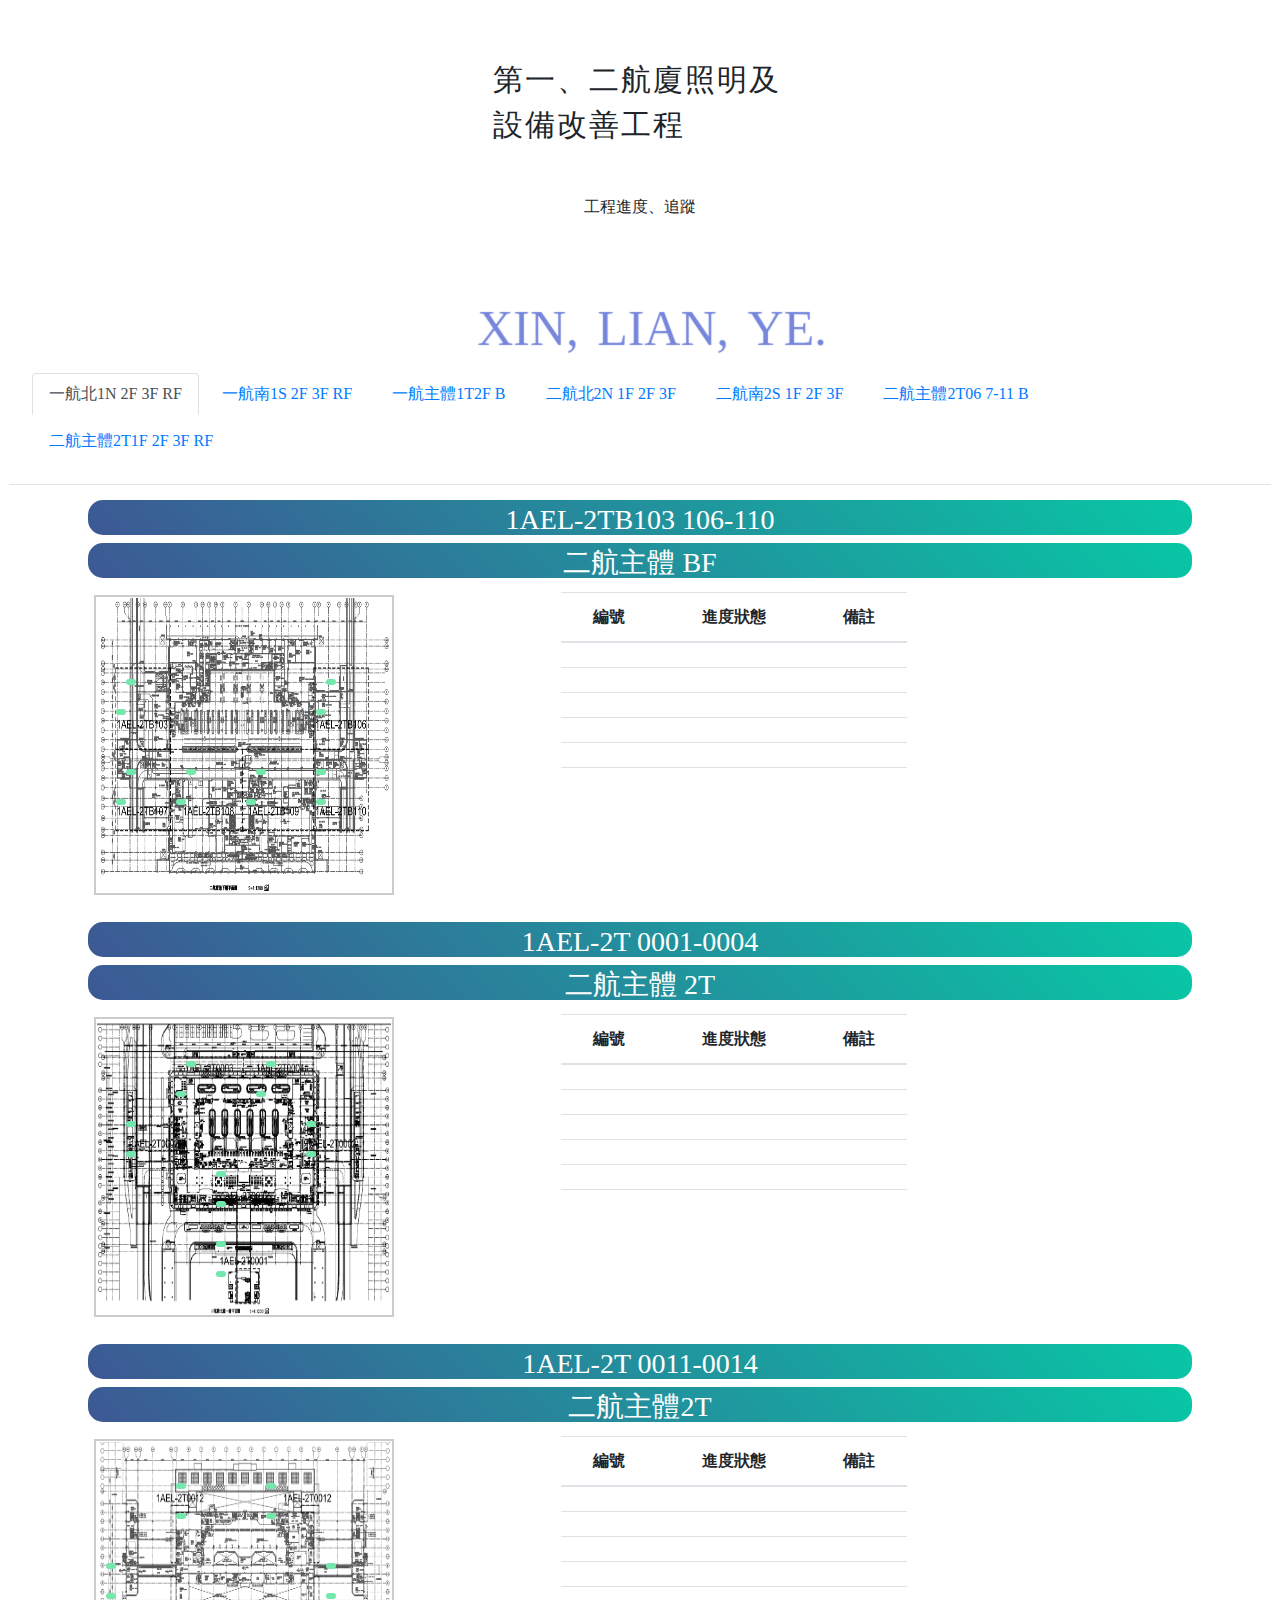
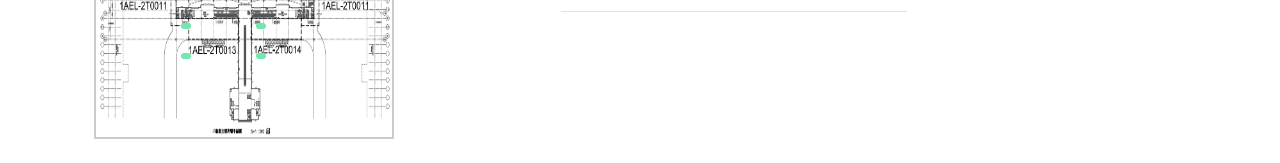
<file: 2T.html>
<!-- for迴圈版 -->

<!DOCTYPE html>
<html lang="en">
  <head>
    <meta charset="utf-8">
    <meta http-equiv="X-UA-Compatible" content="IE=edge">
    <meta name="viewport" content="width=device-width, initial-scale=1">

    <title>桃園機場工程進度管理</title>
	<script src="./js/jquery-3.5.1.js"></script>
	<script src="./js/bootstrap.min.js"></script>
	<script src="./js/scripts.js"></script>
	<link href="./css/bootstrap.min.css" rel="stylesheet">
    <link href="./css/style.css" rel="stylesheet">
		
		<script>

			var allData = {};
			var lastRow = 0;
			var lastColumn = 0;
			getAllData();

			function getAllData() {
			var parameter = {
				// url: 'https://docs.google.com/spreadsheets/d/12TeUZwu_ZsWZmwfT6s2EKYeo2tPuNQIWtExbyQQJ9gg/edit#gid=0',
				url:'https://docs.google.com/spreadsheets/d/1Z5_P_4Ydb0_fxV2igGFIghGpVXjElki0dh_RWyYMpDc/edit#gid=0',
				name: '二航主體',
				startRow: 1,
				startColumn: 1
			};
			
			$.get('https://script.google.com/macros/s/AKfycbyTlg1W_YBt5aOQimIcIjtd_U72QfWgF2jBdnAa0jXsoRUGt_D8/exec', parameter, function(data) {
				console.log(data);
				if(!data){
					allData = {};
				}else{
					allData = data.split(',');
					lastRow = allData[0];
					lastColumn = allData[1];
				}
				console.log(allData);
				console.log(lastRow);
				console.log(lastColumn);

				for(j = 1; j < 4; j++){
					for(i = 1; i < 7 ;i++){
						//pic1  編號
						//      狀態
						//		備註 
						setData(document.getElementById('dataPic'+j+'_'+i+'_1'), (i+1)+6*(j-1) , 2);
						setData(document.getElementById('dataPic'+j+'_'+i+'_2'), (i+1)+6*(j-1) , 3);
						setData(document.getElementById('dataPic'+j+'_'+i+'_3'), (i+1)+6*(j-1) , 4);
						}
				}
				
				for(j = 1; j < 4; j++){
					for(i = 1; i < 7 ;i++){
						//pic1  編號
						//      狀態
						//		備註 
						picData(document.getElementById('picdataPic'+j+'_'+i+'_1'), (i+1)+6*(j-1) , 2);
						picData(document.getElementById('picdataPic'+j+'_'+i+'_2'), (i+1)+6*(j-1) , 3);
						// $("p:contains(準備中)").css("color" ,"red");
						// $("h6:contains(準備中)").css({"color":"red","font-size":"200%"});
						$("h6:contains(準備中)").css("background-color","#0d6397" );
						$("h6:contains(準備中)").css("color","#f4f4f2" );
						$("h6:contains(施工中)").css("background-color","#f5c342" );
						$("h6:contains(已完工)").css("color","#f4f4f2" );
						$("h6:contains(已完工)").css("background-color","#aa3a3a" );
						// setData(document.getElementById('picdataPic'+j+'_'+i+'_3'), (i+1)+6*(j-1) , 4);
						}
				}								

			});
			}
			function setData(aId, aRow, aColumn) {
				console.log('setData');
					if(allData && aRow <= lastRow && aColumn <= lastColumn) {
						aId.innerHTML = allData[(aRow-1)*lastColumn+(aColumn-1)+2];
					}
			}


			function picData(aId, aRow, aColumn) {
				console.log('picData');
				
					if(allData && aRow <= lastRow && aColumn <= lastColumn) {
						aId.innerHTML = allData[(aRow-1)*lastColumn+(aColumn-1)+2];
						// $("p:contains(準備中)").css("color" ,"green");
						// if(allData[(aRow-1)*lastColumn+(aColumn-1)+2] =="準備中"){
						// 	$("#firPic1_num").css("color" ,"red");
						// }
					}
			}
		</script>

	 <style>
		/* *{	margin: 0px;
			padding: 10px;
		
		} */
		.text_color{
			color: firebrick;
		}
		.firPic1_num { 
            position: absolute; 
            top: 90px; 
            left: 50px; 
			/* background-color: #3fd8114f */
			/* text-align: center */
			/* animation: 2s counterclockwise infinite; */
        } 
		.firPic1_sta { 
            position: absolute; 
            top: 120px; 
            left: 40px; 
			/* background: #80ced6 */
        } 
		.firPic2_num { 
            position: absolute; 
			top: 90px; 
            left: 250px; 
			
        } 
		.firPic2_sta { 
            position: absolute; 
            top: 120px; 
            left: 240px; 
        } 
		.firPic3_num { 
            position: absolute; 
			top: 180px; 
            left: 50px;
        }
		.firPic3_sta { 
            position: absolute; 
            top: 210px; 
            left: 40px;
        }  
		.firPic4_num { 
            position: absolute; 
            top: 180px; 
            left: 110px;
        } 
		.firPic4_sta { 
            position: absolute; 
            top: 210Px; 
            left: 100px;
        } 
		.firPic5_num { 
            position: absolute; 
            top: 180px; 
            left: 180px; 
        } 
		.firPic5_sta { 
            position: absolute; 
            top: 210px; 
            left: 170px;
        } 
		.firPic6_num { 
            position: absolute; 
            top: 180px; 
            left: 240px;
        } 
		.firPic6_sta { 
            position: absolute; 
            top: 210px; 
            left: 240px;
        }
		
		/* <!--圖片2的css--> */

		.secPic1_num { 
            position: absolute; 
			top: 230px; 
            left: 140px; 
        } 
		.secPic1_sta { 
            position: absolute; 
            top: 260px; 
            left: 140px; 
        } 
		.secPic2_num { 
            position: absolute; 
			top: 110px; 
            left: 50px; 
        } 
		.secPic2_sta { 
            position: absolute; 
            top: 140px; 
            left: 50px; 
        } 
		.secPic3_num { 
            position: absolute; 
			top: 160px; 
            left: 140px;
        }
		.secPic3_sta { 
            position: absolute; 
            top: 190px; 
            left: 140px;
        }  
		.secPic4_num { 
            position: absolute; 
            top: 110px; 
            left: 230px;
        } 
		.secPic4_sta { 
            position: absolute; 
            top: 140px; 
            left: 230px;
        } 
		.secPic5_num { 
            position: absolute; 
            top: 50px; 
            left: 110px; 
        } 
		.secPic5_sta { 
            position: absolute; 
            top: 80px; 
            left: 100px;
        } 
		
		.secPic6_num { 
            position: absolute; 
            top: 50px; 
            left: 190px;
        } 
		.secPic6_sta { 
            position: absolute; 
            top: 80px; 
            left: 180px;
        }
		
		/* <!--圖片3的css--> */
		.thrPic1_num { 
            position: absolute; 
			top: 130px; 
            left: 30px; 	
        } 
		.thrPic1_sta { 
            position: absolute; 
            top: 160px; 
            left: 30px; 
			/* background: #80ced6 */
        } 
		.thrPic2_num { 
            position: absolute; 
			top: 130px; 
            left: 250px; 
        } 
		.thrPic2_sta { 
            position: absolute; 
            top: 160px; 
            left: 250px; 
        } 
		.thrPic3_num { 
            position: absolute; 
			top: 50px; 
            left: 100px;
        }
		.thrPic3_sta { 
            position: absolute; 
            top: 80px; 
            left: 100px;
        }  
		.thrPic4_num { 
            position: absolute; 
            top: 50px; 
            left: 190px;
        } 
		.thrPic4_sta { 
            position: absolute; 
            top: 80px; 
            left: 190px;
        } 
		.thrPic5_num { 
            position: absolute; 
            top: 190px; 
            left: 105px; 
        } 
		.thrPic5_sta { 
            position: absolute; 
            top: 220px; 
            left: 105px;
        } 
		.thrPic6_num { 
            position: absolute; 
            top: 190px; 
            left: 180px;
        } 
		.thrPic6_sta { 
            position: absolute; 
            top: 220px; 
            left: 180px;
        }
		
	</style> 

<!--
    <meta name="description" content="Source code generated using layoutit.com">
    <meta name="author" content="LayoutIt!">
	-->

  </head>
  <body>

	<!-- <div class="row">
		<div class="col-md-12">
			<h2 class="text-center"   font-size: 400px>
				第一、二航廈照明及設備改善工程
			</h2>
			<p class="text-center" >
				工程進度、追蹤
			</p> 
		</div>
	</div> -->


	<div class="row">
		<div class="col-md-12" class="text-center" >
			<div  class="test">第一、二航廈照明及設備改善工程</div>
			<p class="text-center" >工程進度、追蹤</p> 
		</div>
	</div>
	<div class="sp-container">
		<div class="sp-content">
			<div class="sp-globe"></div>
			<h2 class="frame-1">XIN</h2>
			<h2 class="frame-2">LIAN</h2>
			<h2 class="frame-3">YE</h2>
			
			<h2 class="frame-5">
				<span>XIN,</span>
				<span>LIAN,</span>
				<span>YE.</span>
			</h2>

		</div>
	</div>


	



	<div class="row">
		<div class="col-md-12">
			<ul class="nav nav-tabs">
				<li class="nav-item">
					<a class="nav-link active" href="./1N.html"> 一航北1N 2F 3F RF</a>
				</li>
				<li class="nav-item">
					<a class="nav-link" href="./1S.html">一航南1S 2F 3F RF</a>
				</li>
				<li class="nav-item">
					<a class="nav-link " href="./1T.html">一航主體1T2F B</a>
				</li>
				<li class="nav-item">
					<a class="nav-link " href="./index.html">二航北2N 1F 2F 3F</a>
				</li>
				<li class="nav-item">
					<a class="nav-link " href="./2S.html">二航南2S 1F 2F 3F</a>
				</li>
				<li class="nav-item">
					<a class="nav-link " href="./2T.html">二航主體2T06 7-11 B </a>
				</li>
				<li class="nav-item">
					<a class="nav-link " href="./2TT.html">二航主體2T1F 2F 3F RF </a>
				</li>
				
			</ul>
		</div>
	</div>

<!--圖片一-->
			<div class="container">
				<div class="row">
					<div class="col-md-12">
						<h3  >
							1AEL-2TB103 106-110 
						</h3>
						<h3  >
							 二航主體  BF 
						</h3>
						<div class="row">
							
							<div class="col-md-5">
								<div class="ex1">
									<img alt="1AEL-2T_B.png 01-06"  src="./imageprocessing/1AEL-2T_B.png"  width="300px"  height="300px"  style="border:2px   #ccc solid;padding:1px;">
									<h6 class="firPic1_num" id = "picdataPic1_1_1"></h6>
									<h6 class="firPic1_sta" id = "picdataPic1_1_2"></h6>

									<h6 class="firPic2_num" id = "picdataPic1_2_1"></h6>
									<h6 class="firPic2_sta" id = "picdataPic1_2_2"></h6>
									
									<h6 class="firPic3_num" id = "picdataPic1_3_1"></h6> 
									<h6 class="firPic3_sta" id = "picdataPic1_3_2"></h6> 

									<h6 class="firPic4_num" id = "picdataPic1_4_1"></h6> 
									<h6 class="firPic4_sta" id = "picdataPic1_4_2"></h6> 

									<h6 class="firPic5_num" id = "picdataPic1_5_1"></h6>
									<h6 class="firPic5_sta" id = "picdataPic1_5_2"></h6>  
  
									<h6 class="firPic6_num" id = "picdataPic1_6_1"></h6> 
									<h6 class="firPic6_sta" id = "picdataPic1_6_2"></h6> 
									
								</div>
							</div>
							<div class="col-md-4">
								<table class="table table-hover" style="text-align: center;" >
									<thead>
										<tr>
											<th> 編號</th>
											<th> 進度狀態</th>
											<th> 備註</th>
										</tr>
									</thead>
									<tbody>
										<tr>
											<td id = "dataPic1_1_1" ></td>
											<td id = "dataPic1_1_2"></td>
											<td id = "dataPic1_1_3"></td>
										</tr>
										<tr >
											<td id = "dataPic1_2_1"></td>
											<td id = "dataPic1_2_2"></td>
											<td	id = "dataPic1_2_3" ></td>
										</tr>
										<tr>
											<td id = "dataPic1_3_1"></td>
											<td	id = "dataPic1_3_2"></td>
											<td id = "dataPic1_3_3"></td>
										</tr>
										<tr>
											<td id = "dataPic1_4_1"></td>
											<td id = "dataPic1_4_2"></td>
											<td id = "dataPic1_4_3"></td>
										</tr>
										<tr>
											<td id = "dataPic1_5_1"></td>
											<td id = "dataPic1_5_2"></td>
											<td id = "dataPic1_5_3"></td>
										</tr>					
										<tr>
											<td id = "dataPic1_6_1"></td>
											<td id = "dataPic1_6_2"></td>
											<td id = "dataPic1_6_3"></td>
										</tr>
										
									</tbody>
								</table>
							
							</div>
						</div>
					</div>
				</div>
			</div>

<!--圖片二-->

			<div class="container">
				<div class="row">
					<div class="col-md-12">
						<h3>
							1AEL-2T 0001-0004
						</h3>
						<h3>
							二航主體 2T  
						</h3>
						<div class="row">
							
							<div class="col-md-5">
								<div class="ex1">
									<img alt="1AEL-2T_1 0001-0004"  src="./imageprocessing/1AEL-2T_1.png"  width="300px"  height="300px" style="border:2px    #ccc solid;padding:1px;">
									<h6 class="secPic1_num" id = "picdataPic2_1_1" > </h6>
									<h6 class="secPic1_sta" id = "picdataPic2_1_2"></h6>

									<h6 class="secPic2_num" id = "picdataPic2_2_1"></h6>
									<h6 class="secPic2_sta" id = "picdataPic2_2_2"></h6>
									
									<h6 class="secPic3_num" id = "picdataPic2_3_1"></h6> 
									<h6 class="secPic3_sta" id = "picdataPic2_3_2"></h6> 

									<h6 class="secPic4_num" id = "picdataPic2_4_1"></h6> 
									<h6 class="secPic4_sta" id = "picdataPic2_4_2"></h6> 

									<h6 class="secPic5_num" id = "picdataPic2_5_1"></h6>
									<h6 class="secPic5_sta" id = "picdataPic2_5_2"></h6>  
  
									<h6 class="secPic6_num" id = "picdataPic2_6_1"></h6> 
									<h6 class="secPic6_sta" id = "picdataPic2_6_2"></h6> 

								</div>
							</div>
							<div class="col-md-4">
								<table class="table table-hover" style="text-align: center;">
									<thead>
										<tr>										
											<th> 編號</th>
											<th> 進度狀態</th>
											<th> 備註</th>
										</tr>
									</thead>
									<tbody>
										<tr>						
											<td id = "dataPic2_1_1"></td>
											<td id = "dataPic2_1_2"></td>
											<td id = "dataPic2_1_3"></td>
										</tr>
										<tr >
											<td id = "dataPic2_2_1"></td>
											<td id = "dataPic2_2_2"></td>	
											<td id = "dataPic2_2_3"></td>
										</tr>
										<tr>									
											<td id = "dataPic2_3_1"></td>
											<td id = "dataPic2_3_2"></td>
											<td id = "dataPic2_3_3"></td>
										</tr>
										<tr>
											<td id = "dataPic2_4_1"></td>
											<td id = "dataPic2_4_2"></td>
											<td id = "dataPic2_4_3"></td>
										</tr>
										<tr>
											<td id = "dataPic2_5_1"></td>
											<td id = "dataPic2_5_2"></td>
											<td id = "dataPic2_5_3"></td>
										</tr>
										<tr>
											<td id = "dataPic2_6_1"></td>
											<td id = "dataPic2_6_2"></td>
											<td	id = "dataPic2_6_3"></td>
										</tr>
									</tbody>
								</table>
							
							</div>
						</div>
					</div>
				</div>
			</div>
	
	
<!--圖片三-->

			<div class="container">
				<div class="row">
					<div class="col-md-12">
						<h3>1AEL-2T 0011-0014 </h3>
						<h3>二航主體2T</h3>
						<div class="row">
							
							<div class="col-md-5">
								<div class="ex1">
									<img alt="1AEL-2T 0011-0014"  src="./imageprocessing/1AEL-2T_2.png"  width="300px"  height="300px" style="border:2px   #ccc solid;padding:1px;">
									<h6 class="thrPic1_num" id = "picdataPic3_1_1"></h6>
									<h6 class="thrPic1_sta" id = "picdataPic3_1_2"></h6>

									<h6 class="thrPic2_num" id = "picdataPic3_2_1"></h6>
									<h6 class="thrPic2_sta" id = "picdataPic3_2_2"></h6>
									
									<h6 class="thrPic3_num" id = "picdataPic3_3_1"></h6> 
									<h6 class="thrPic3_sta" id = "picdataPic3_3_2"></h6> 

									<h6 class="thrPic4_num" id = "picdataPic3_4_1"></h6> 
									<h6 class="thrPic4_sta" id = "picdataPic3_4_2"></h6> 

									<h6 class="thrPic5_num" id = "picdataPic3_5_1"></h6>
									<h6 class="thrPic5_sta" id = "picdataPic3_5_2"></h6>  
  
									<h6 class="thrPic6_num" id = "picdataPic3_6_1"></h6> 
									<h6 class="thrPic6_sta" id = "picdataPic3_6_2"></h6> 

								</div>
							</div>
							<div class="col-md-4">
								<table class="table table-hover" style="text-align: center;">
									<thead>
										<tr>
											<th>編號</th>
											<th>進度狀態</th>
											<th>備註</th>
										</tr>
									</thead>
									<tbody>
										<tr>
											<td id = "dataPic3_1_1"></td>
											<td id = "dataPic3_1_2"></td>
											<td id = "dataPic3_1_3"></td>
										</tr>
										<tr >
											<td id = "dataPic3_2_1"></td>
											<td id = "dataPic3_2_2"></td>	
											<td id = "dataPic3_2_3"></td>
										</tr>
										<tr>
											<td id = "dataPic3_3_1"></td>
											<td	id = "dataPic3_3_2"></td>
											<td id = "dataPic3_3_3"></td>
										</tr>
										<tr>
											<td id = "dataPic3_4_1"></td>
											<td id = "dataPic3_4_2"></td>
											<td id = "dataPic3_4_3"></td>
										</tr>
										<tr>
											<td id = "dataPic3_5_1"></td>
											<td id = "dataPic3_5_2"></td>
											<td id = "dataPic3_5_3"></td>
										</tr>
										<tr>
											<td id = "dataPic3_6_1"></td>
											<td id = "dataPic3_6_2"></td>
											<td id = "dataPic3_6_3"></td>
										</tr>
										
									</tbody>
								</table>
							
							</div>
						</div>
					</div>
				</div>
			</div>

  </body>
</html>
</file>
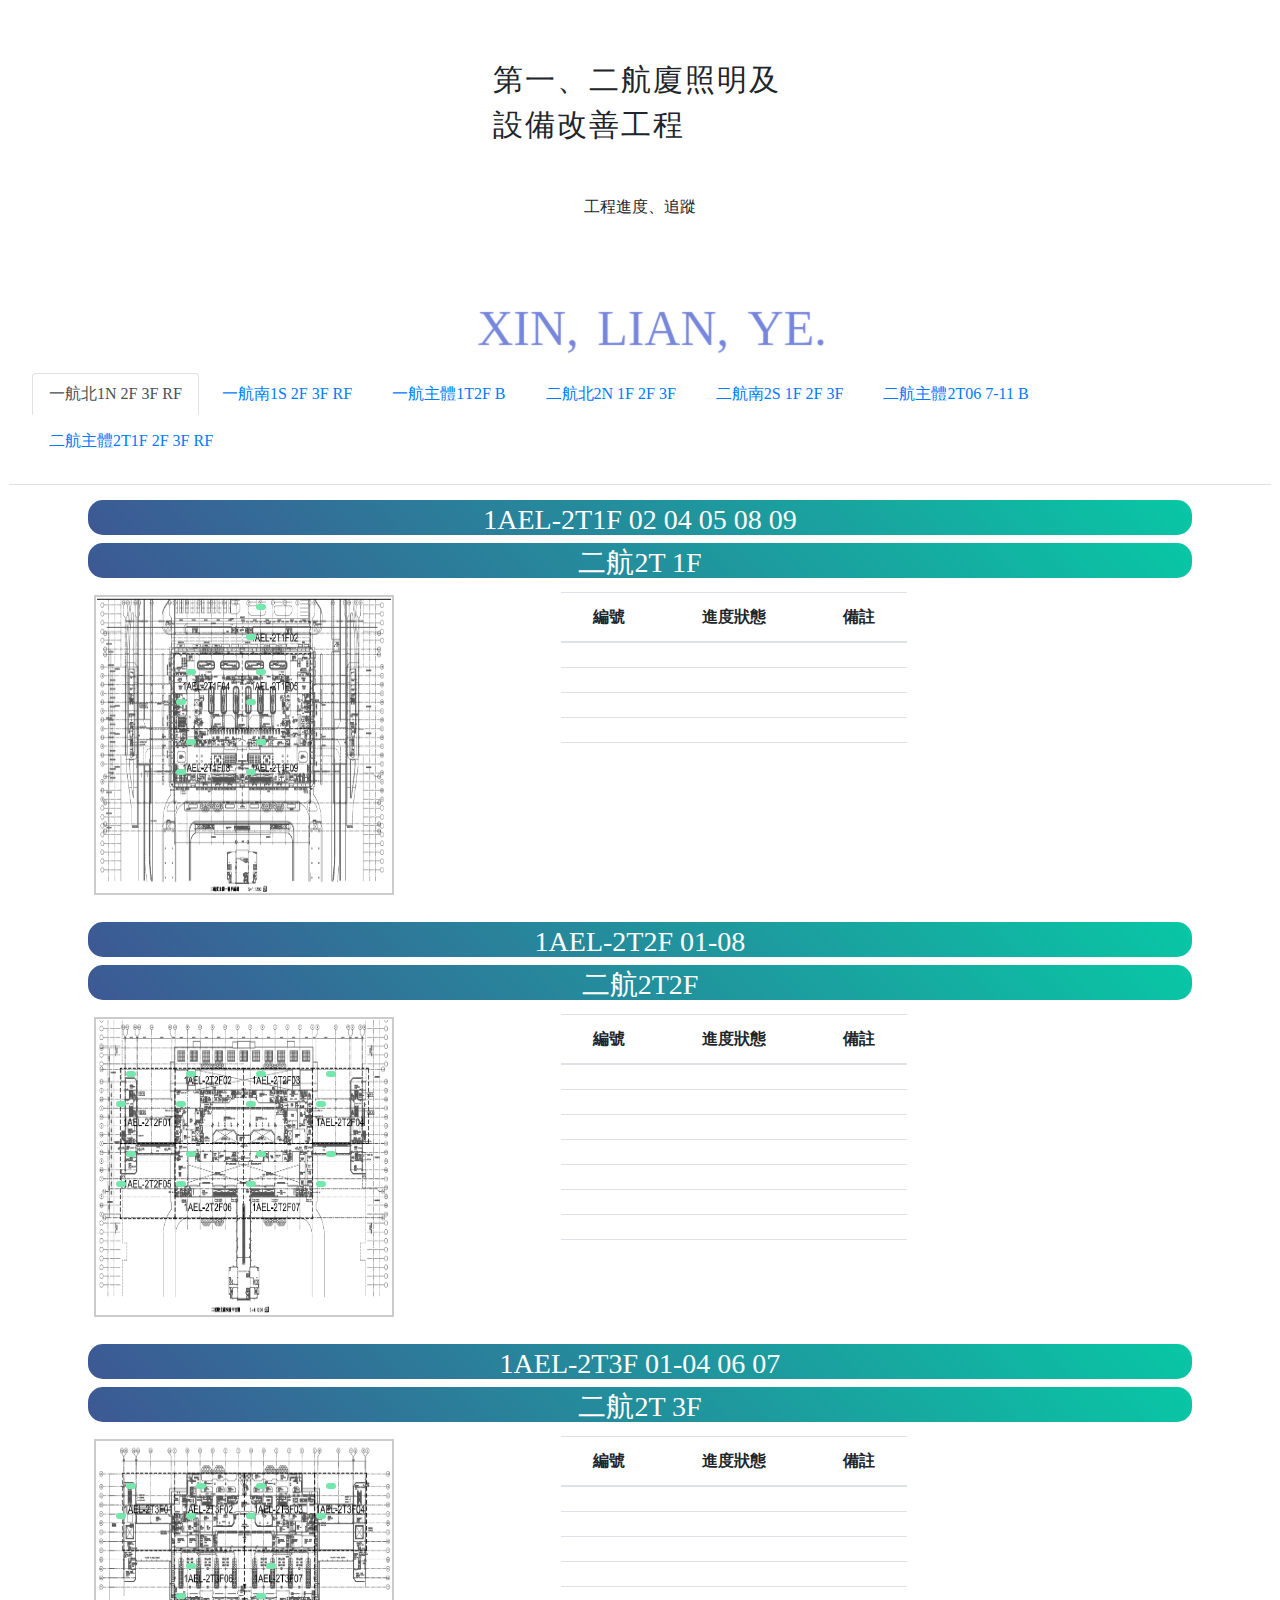
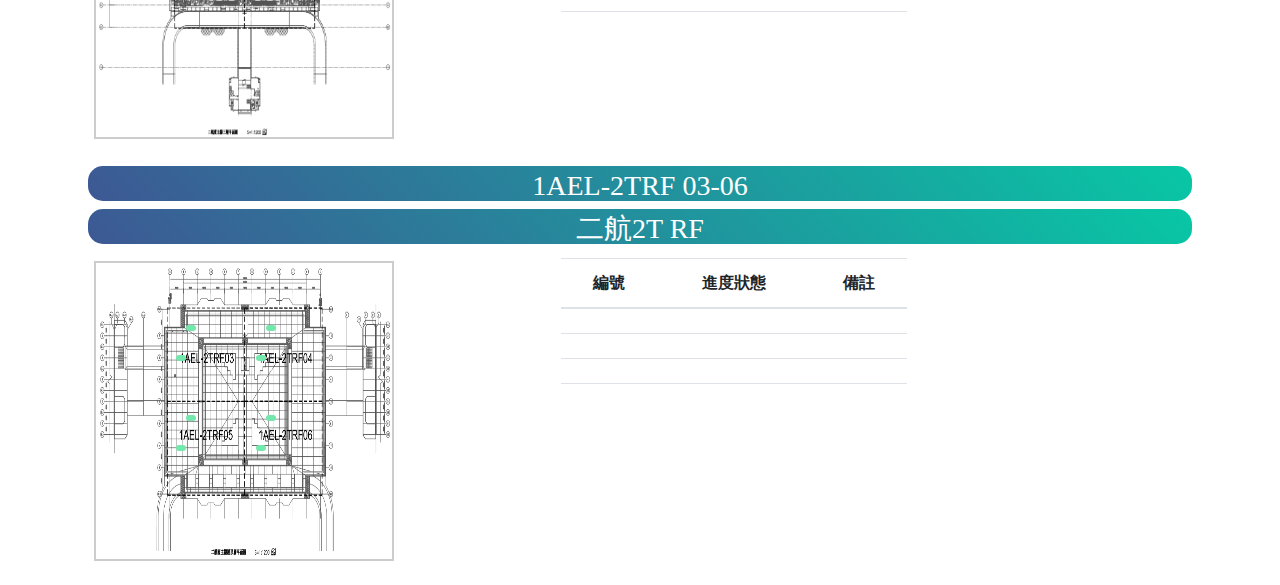
<file: 2TT.html>
<!-- for迴圈版 -->

<!DOCTYPE html>
<html lang="en">
  <head>
    <meta charset="utf-8">
    <meta http-equiv="X-UA-Compatible" content="IE=edge">
    <meta name="viewport" content="width=device-width, initial-scale=1">

    <title>桃園機場工程進度管理</title>
	<script src="./js/jquery-3.5.1.js"></script>
	<script src="./js/bootstrap.min.js"></script>
	<script src="./js/scripts.js"></script>

	<script src="./js/js/boilerplate.js"></script>
	<script src="./js/js/canvas-renderer.js"></script>
	<script src="./js/js/vector.js"></script>
	<script src="./js/js/path-command.js"></script>
	<script src="./js/js/anchor.js"></script>
	<script src="./js/js/shape.js"></script>
	<script src="./js/js/ellipse.js"></script>
	<script src="./js/js/group.js"></script>
	<script src="./js/js/dragger.js"></script>
	<script src="./js/js/illustration.js"></script>
	

	<link href="./css/bootstrap.min.css" rel="stylesheet">
    <link href="./css/style.css" rel="stylesheet"> 
		
		<script>

			var allData = {};
			var lastRow = 0;
			var lastColumn = 0;
			getAllData();

			function getAllData() {
			var parameter = {
				// url: 'https://docs.google.com/spreadsheets/d/12TeUZwu_ZsWZmwfT6s2EKYeo2tPuNQIWtExbyQQJ9gg/edit#gid=0',
				url:'https://docs.google.com/spreadsheets/d/1Z5_P_4Ydb0_fxV2igGFIghGpVXjElki0dh_RWyYMpDc/edit#gid=0',
				name: '二航2T',
				startRow: 1,
				startColumn: 1
			};
			
			$.get('https://script.google.com/macros/s/AKfycbyTlg1W_YBt5aOQimIcIjtd_U72QfWgF2jBdnAa0jXsoRUGt_D8/exec', parameter, function(data) {
				console.log(data);
				if(!data){
					allData = {};
				}else{
					allData = data.split(',');
					lastRow = allData[0];
					lastColumn = allData[1];
				}
				console.log(allData);
				console.log(lastRow);
				console.log(lastColumn);

				for(i = 1; i < 6 ;i++){
						//pic1  編號
						//      狀態
						//		備註 
						setData(document.getElementById('dataPic1_'+i+'_1'), (i+1) , 2);
						setData(document.getElementById('dataPic1_'+i+'_2'), (i+1) , 3);
						setData(document.getElementById('dataPic1_'+i+'_3'), (i+1) , 4);

						}
				for(i = 1; i < 9 ;i++){
						//pic1  編號
						//      狀態
						//		備註 
						setData(document.getElementById('dataPic2_'+i+'_1'), (i+1)+5 , 2);
						setData(document.getElementById('dataPic2_'+i+'_2'), (i+1)+5 , 3);
						setData(document.getElementById('dataPic2_'+i+'_3'), (i+1)+5 , 4);
						}

					for(i = 1; i < 7 ;i++){
						//pic1  編號
						//      狀態
						//		備註 
						setData(document.getElementById('dataPic3_'+i+'_1'), (i+1)+13 , 2);
						setData(document.getElementById('dataPic3_'+i+'_2'), (i+1)+13 , 3);
						setData(document.getElementById('dataPic3_'+i+'_3'), (i+1)+13 , 4);
						}
					
					for(i = 1; i < 5 ;i++){
						//pic1  編號
						//      狀態
						//		備註 
						setData(document.getElementById('dataPic4_'+i+'_1'), (i+1)+19 , 2);
						setData(document.getElementById('dataPic4_'+i+'_2'), (i+1)+19 , 3);
						setData(document.getElementById('dataPic4_'+i+'_3'), (i+1)+19 , 4);
						}	

				for(i = 1; i < 6 ;i++){
						//pic1  編號
						//      狀態
						//		備註 
						picData(document.getElementById('picdataPic1_'+i+'_1'), (i+1) , 2);
						picData(document.getElementById('picdataPic1_'+i+'_2'), (i+1) , 3);
						$("h6:contains(準備中)").css("background-color","#0d6397" );
						$("h6:contains(準備中)").css("color","#f4f4f2" );
						$("h6:contains(施工中)").css("background-color","#f5c342" );
						$("h6:contains(已完工)").css("color","#f4f4f2" );
						$("h6:contains(已完工)").css("background-color","#aa3a3a" );
						}
				for(i = 1; i < 9 ;i++){
						//pic1  編號
						//      狀態
						//		備註 
						picData(document.getElementById('picdataPic2_'+i+'_1'), (i+1)+5 , 2);
						picData(document.getElementById('picdataPic2_'+i+'_2'), (i+1)+5 , 3);
						$("h6:contains(準備中)").css("background-color","#0d6397" );
						$("h6:contains(準備中)").css("color","#f4f4f2" );
						$("h6:contains(施工中)").css("background-color","#f5c342" );
						$("h6:contains(已完工)").css("color","#f4f4f2" );
						$("h6:contains(已完工)").css("background-color","#aa3a3a" );
						}

			
					for(i = 1; i < 7 ;i++){
						//pic1  編號
						//      狀態
						//		備註 
						picData(document.getElementById('picdataPic3_'+i+'_1'), (i+1)+13 , 2);
						picData(document.getElementById('picdataPic3_'+i+'_2'), (i+1)+13 , 3);
						$("h6:contains(準備中)").css("background-color","#0d6397" );
						$("h6:contains(準備中)").css("color","#f4f4f2" );
						$("h6:contains(施工中)").css("background-color","#f5c342" );
						$("h6:contains(已完工)").css("color","#f4f4f2" );
						$("h6:contains(已完工)").css("background-color","#aa3a3a" );
						}

					
					for(i = 1; i < 5 ;i++){
						//pic1  編號
						//      狀態
						//		備註 
						picData(document.getElementById('picdataPic4_'+i+'_1'), (i+1)+19 , 2);
						picData(document.getElementById('picdataPic4_'+i+'_2'), (i+1)+19 , 3);
						$("h6:contains(準備中)").css("background-color","#0d6397" );
						$("h6:contains(準備中)").css("color","#f4f4f2" );
						$("h6:contains(施工中)").css("background-color","#f5c342" );
						$("h6:contains(已完工)").css("color","#f4f4f2" );
						$("h6:contains(已完工)").css("background-color","#aa3a3a" );
						}

				

			});
			}

			function setData(aId, aRow, aColumn) {
				console.log('setData');
				
					if(allData && aRow <= lastRow && aColumn <= lastColumn) {
						aId.innerHTML = allData[(aRow-1)*lastColumn+(aColumn-1)+2];
					}

			}
			function picData(aId, aRow, aColumn) {
				console.log('picData');
				
					if(allData && aRow <= lastRow && aColumn <= lastColumn) {
						aId.innerHTML = allData[(aRow-1)*lastColumn+(aColumn-1)+2];
						// $("p:contains(準備中)").css("color" ,"green");
						// if(allData[(aRow-1)*lastColumn+(aColumn-1)+2] =="準備中"){
						// 	$("#firPic1_num").css("color" ,"red");
						// }
					}
			}
		</script>

	 <style>
/*		 
		* {margin: 0px;
		padding: 10px;
		}
		 */
		.text_color{
			color: firebrick;
		}
		.firPic1_num { 
            position: absolute; 
            top: 15px; 
			left: 180px; 
			/* background-color: #3fd8114f */
			/* text-align: center */
			/* animation: 2s counterclockwise infinite; */
        } 
		.firPic1_sta { 
            position: absolute; 
            top: 45px; 
            left: 170px; 
        } 
		.firPic2_num { 
            position: absolute; 
			top: 80px; 
            left: 110px; 
        } 
		.firPic2_sta { 
            position: absolute; 
            top: 110px; 
            left: 100px; 
        } 
		.firPic3_num { 
            position: absolute; 
			top: 80px; 
            left: 180px;
        }
		.firPic3_sta { 
            position: absolute; 
            top: 110px; 
            left: 170px;
        }  
		.firPic4_num { 
            position: absolute; 
            top: 150px; 
            left: 110px;
        } 
		.firPic4_sta { 
            position: absolute; 
            top: 180px; 
            left: 100px;
        } 
		.firPic5_num { 
            position: absolute; 
            top: 150px; 
            left: 180px; 
        } 
		.firPic5_sta { 
            position: absolute; 
            top: 180px; 
            left: 170px;
        } 
	
		/* <!--圖片2的css--> */

		.secPic1_num { 
            position: absolute; 
			top: 60px; 
            left: 50px; 	
        } 
		.secPic1_sta { 
            position: absolute; 
            top: 90px; 
            left: 40px; 
        } 
		.secPic2_num { 
            position: absolute; 
			top: 60px; 
            left: 110px; 
        } 
		.secPic2_sta { 
            position: absolute; 
            top: 90px; 
            left: 100px; 
        } 
		.secPic3_num { 
            position: absolute; 
			top: 60px; 
            left: 180px;
        }
		.secPic3_sta { 
            position: absolute; 
            top: 90px; 
            left: 170px;
        }  
		.secPic4_num { 
            position: absolute; 
            top: 60px; 
            left: 250px;
        } 
		.secPic4_sta { 
            position: absolute; 
            top: 90px; 
            left: 240px;
        } 
		.secPic5_num { 
            position: absolute; 
            top: 140px; 
            left: 50px; 
        } 
		.secPic5_sta { 
            position: absolute; 
            top: 170px; 
            left: 40px;
        } 
		.secPic6_num { 
            position: absolute; 
            top: 140px; 
            left: 110px;
        } 
		.secPic6_sta { 
            position: absolute; 
            top: 170px; 
            left: 100px;
        }
		.secPic7_num { 
            position: absolute; 
            top: 140px; 
            left: 180px;
        } 
		.secPic7_sta { 
            position: absolute; 
            top: 170px; 
            left: 170px;
        }
		.secPic8_num { 
            position: absolute; 
            top: 140px; 
            left: 250px;
        } 
		.secPic8_sta { 
            position: absolute; 
            top: 170px; 
            left: 240px;
        }

		/* <!--圖片3的css--> */
		.thrPic1_num { 
            position: absolute; 
			top: 50px; 
            left: 50px; 
        } 
		.thrPic1_sta { 
            position: absolute; 
            top: 80px; 
            left: 40px; 

        } 
		.thrPic2_num { 
            position: absolute; 
			top: 50px; 
            left: 120px; 
        } 
		.thrPic2_sta { 
            position: absolute; 
            top: 80px; 
            left: 110px; 
        } 
		.thrPic3_num { 
            position: absolute; 
			top: 50px; 
            left: 180px;
        }
		.thrPic3_sta { 
            position: absolute; 
            top: 80px; 
            left: 170px;
        }  
		.thrPic4_num { 
            position: absolute; 
            top: 50px; 
            left: 250px;
        } 
		.thrPic4_sta { 
            position: absolute; 
            top: 80px; 
            left: 240px;
        } 
		.thrPic5_num { 
            position: absolute; 
            top: 130px; 
            left: 110px; 
        } 
		.thrPic5_sta {
            position: absolute; 
            top: 160px; 
            left: 100px;
        } 
		.thrPic6_num { 
            position: absolute; 
            top: 130px; 
            left: 190px;
        } 
		.thrPic6_sta { 
            position: absolute; 
            top: 160px; 
            left: 180px;
        }

		/* <!--圖片4的css--> */
		.fourPic1_num { 
            position: absolute; 
			top: 70px; 
            left: 110px; 	
        } 
		.fourPic1_sta { 
            position: absolute; 
            top: 100px; 
            left: 100px; 
        } 
		.fourPic2_num { 
            position: absolute; 
			top: 70px; 
            left: 190px; 
        } 
		.fourPic2_sta { 
            position: absolute; 
            top: 100px; 
            left: 180px; 
        } 
		.fourPic3_num { 
            position: absolute; 
			top: 160px; 
            left: 110px;
        }
		.fourPic3_sta { 
            position: absolute; 
            top: 190px; 
            left: 100px;
        }  
		.fourPic4_num { 
            position: absolute; 
            top: 160px; 
            left: 190px;
        } 
		.fourPic4_sta { 
            position: absolute; 
            top: 190px; 
            left: 180px;
        } 

	
	</style> 
  </head>
  <body>

	<div class="row">
		<div class="col-md-12" class="text-center">
			<!-- <h1 class="text-center">第一、二航廈照明及設備改善工程</h1> -->
			<div class="test">第一、二航廈照明及設備改善工程</div>
			<p class="text-center">工程進度、追蹤</p> 
		</div>
	</div>	
	<div class="sp-container">
		<div class="sp-content">
			<div class="sp-globe"></div>
			<h2 class="frame-1">XIN</h2>
			<h2 class="frame-2">LIAN</h2>
			<h2 class="frame-3">YE</h2>
			
			<h2 class="frame-5">
				<span>XIN,</span>
				<span>LIAN,</span>
				<span>YE.</span>
			</h2>

		</div>
	</div>
	<!-- <div style="background-color: khaki;">
		<canvas class="illo"></canvas> </div>
			

	<script src="./js/kirby-parasol.js"></script> -->

<!-- 	
		<div class="test">第一、二航廈照明及設備改善工程</div>
	 -->

	<div class="row">
		<div class="col-md-12">
			<ul class="nav nav-tabs">
				<li class="nav-item">
					<a class="nav-link active" href="./1N.html"> 一航北1N 2F 3F RF</a>
				</li>
				<li class="nav-item">
					<a class="nav-link" href="./1S.html">一航南1S 2F 3F RF</a>
				</li>
				<li class="nav-item">
					<a class="nav-link " href="./1T.html">一航主體1T2F B</a>
				</li>
				<li class="nav-item">
					<a class="nav-link " href="./index.html">二航北2N 1F 2F 3F</a>
				</li>
				<li class="nav-item">
					<a class="nav-link " href="./2S.html">二航南2S 1F 2F 3F</a>
				</li>
				<li class="nav-item">
					<a class="nav-link " href="./2T.html">二航主體2T06 7-11 B </a>
				</li>
				<li class="nav-item">
					<a class="nav-link " href="./2TT.html">二航主體2T1F 2F 3F RF </a>
				</li>
				
				
			</ul>
		</div>
	</div>

<!--圖片一-->
			<div class="container">
				<div class="row">
					<div class="col-md-12">
						<h3  >
							1AEL-2T1F 02 04 05 08 09
						</h3>
						<h3  >
							二航2T 1F 
						</h3>
						<div class="row">
							<!--<div class="col-md-3" style="background-color: rgb(167, 247, 239, 0.3);">																
									<div  ><canvas class="illo"></canvas> </div>
									<script src="./js/kirby-parasol.js"></script>
							</div>-->
							<div class="col-md-5">
								<div class="ex1">
									<img alt="1AEL-2T1F 02 04 05 08 09" src="./imageprocessing/1AEL-2T1F.png" width="300px"  height="300px" style="border:2px   #ccc solid;padding:1px;">
									<h6 class="firPic1_num" id = "picdataPic1_1_1"> </h6>
									<h6 class="firPic1_sta" id = "picdataPic1_1_2"></h6>

									<h6 class="firPic2_num" id = "picdataPic1_2_1"></h6>
									<h6 class="firPic2_sta" id = "picdataPic1_2_2"></h6>
									
									<h6 class="firPic3_num" id = "picdataPic1_3_1"></h6> 
									<h6 class="firPic3_sta" id = "picdataPic1_3_2"></h6> 

									<h6 class="firPic4_num" id = "picdataPic1_4_1"></h6> 
									<h6 class="firPic4_sta" id = "picdataPic1_4_2"></h6> 

									<h6 class="firPic5_num" id = "picdataPic1_5_1"></h6>
									<h6 class="firPic5_sta" id = "picdataPic1_5_2"></h6>  
								</div>
							</div>
							<div class="col-md-4">
								<table class="table table-hover" style="text-align: center;" >
									<thead>
										<tr>
											<th>編號</th>
											<th>進度狀態</th>
											<th>備註</th>
										</tr>
									</thead>
									<tbody>
										<tr>
											<td id = "dataPic1_1_1" ></td>
											<td id = "dataPic1_1_2"></td>
											<td id = "dataPic1_1_3"></td>
										</tr>
										<tr >
											<td id = "dataPic1_2_1"></td>
											<td id = "dataPic1_2_2"></td>	
											<td	id = "dataPic1_2_3" ></td>
										</tr>
										<tr>
											<td id = "dataPic1_3_1"></td>
											<td	id = "dataPic1_3_2"></td>
											<td id = "dataPic1_3_3"></td>
										</tr>
										<tr>
											<td id = "dataPic1_4_1"></td>
											<td id = "dataPic1_4_2"></td>
											<td id = "dataPic1_4_3"></td>
										</tr>
										<tr>
											<td id = "dataPic1_5_1"></td>
											<td id = "dataPic1_5_2"></td>
											<td id = "dataPic1_5_3"></td>
										</tr>					
										
									</tbody>
								</table>
							
							</div>
						</div>
					</div>
				</div>
			</div>

<!--圖片二-->

			<div class="container">
				<div class="row">
					<div class="col-md-12">
						<h3>
							1AEL-2T2F 01-08 
						</h3>
						<h3>
							二航2T2F 
						</h3>
						<div class="row">
							
							<div class="col-md-5">
								<div class="ex1">
									<img alt="1AEL-2T2F 01-08" src="./imageprocessing/1AEL-2T2F.png" width="300px"  height="300px" style="border:2px    #ccc solid;padding:1px;">
									<h6 class="secPic1_num" id = "picdataPic2_1_1" ></h6>
									<h6 class="secPic1_sta" id = "picdataPic2_1_2"></h6>

									<h6 class="secPic2_num" id = "picdataPic2_2_1"></h6>
									<h6 class="secPic2_sta" id = "picdataPic2_2_2"></h6>
									
									<h6 class="secPic3_num" id = "picdataPic2_3_1"></h6> 
									<h6 class="secPic3_sta" id = "picdataPic2_3_2"></h6> 

									<h6 class="secPic4_num" id = "picdataPic2_4_1"></h6> 
									<h6 class="secPic4_sta" id = "picdataPic2_4_2"></h6> 

									<h6 class="secPic5_num" id = "picdataPic2_5_1"></h6>
									<h6 class="secPic5_sta" id = "picdataPic2_5_2"></h6>  
  
									<h6 class="secPic6_num" id = "picdataPic2_6_1"></h6> 
									<h6 class="secPic6_sta" id = "picdataPic2_6_2"></h6>
									
									<h6 class="secPic7_num" id = "picdataPic2_7_1"></h6> 
									<h6 class="secPic7_sta" id = "picdataPic2_7_2"></h6> 

									<h6 class="secPic8_num" id = "picdataPic2_8_1"></h6> 
									<h6 class="secPic8_sta" id = "picdataPic2_8_2"></h6> 
								
								</div>
							</div>
							<div class="col-md-4">
								<table class="table table-hover" style="text-align: center;">
									<thead>
										<tr>										
											<th>編號</th>
											<th>進度狀態</th>
											<th>備註</th>
										</tr>
									</thead>
									<tbody>
										<tr>						
											<td id = "dataPic2_1_1"></td>
											<td id = "dataPic2_1_2"></td>
											<td id = "dataPic2_1_3"></td>
										</tr>
										<tr >
											<td id = "dataPic2_2_1"></td>
											<td id = "dataPic2_2_2"></td>	
											<td id = "dataPic2_2_3"></td>
										</tr>
										<tr>									
											
											<td id = "dataPic2_3_1"></td>
											<td id = "dataPic2_3_2"></td>
											<td id = "dataPic2_3_3"></td>
										</tr>
										<tr>
											<td id = "dataPic2_4_1"></td>											
											<td id = "dataPic2_4_2"></td>
											<td id = "dataPic2_4_3"></td>
										</tr>
										<tr>
											<td id = "dataPic2_5_1"></td>
											<td id = "dataPic2_5_2"></td>
											<td id = "dataPic2_5_3"></td>
										</tr>
					
										<tr>
											<td id = "dataPic2_6_1"></td>
											<td id = "dataPic2_6_2"></td>
											<td id = "dataPic2_6_3"></td>
										</tr>
										<tr>
											<td id = "dataPic2_7_1"></td>
											<td id = "dataPic2_7_2"></td>
											<td id = "dataPic2_7_3"></td>
										</tr>	
										<tr>
											<td id = "dataPic2_8_1"></td>
											<td id = "dataPic2_8_2"></td>
											<td id = "dataPic2_8_3"></td>
										</tr>	
									</tbody>
								</table>
							
							</div>
						</div>
					</div>
				</div>
			</div>
	
	
<!--圖片三-->

			<div class="container">
				<div class="row">
					<div class="col-md-12">
						<h3>	1AEL-2T3F 01-04 06 07</h3>
						<h3>	二航2T 3F</h3>
						<div class="row">
							
							<div class="col-md-5">
								<div class="ex1">
									<img alt="1AEL-2T3F 01-06" src="./imageprocessing/1AEL-2T3F.png" width="300px"  height="300px" style="border:2px   #ccc solid;padding:1px;">
									<h6 class="thrPic1_num" id = "picdataPic3_1_1" > </h6>
									<h6 class="thrPic1_sta" id = "picdataPic3_1_2"></h6>

									<h6 class="thrPic2_num" id = "picdataPic3_2_1"></h6>
									<h6 class="thrPic2_sta" id = "picdataPic3_2_2"></h6>
									
									<h6 class="thrPic3_num" id = "picdataPic3_3_1"></h6> 
									<h6 class="thrPic3_sta" id = "picdataPic3_3_2"></h6> 

									<h6 class="thrPic4_num" id = "picdataPic3_4_1"></h6> 
									<h6 class="thrPic4_sta" id = "picdataPic3_4_2"></h6> 

									<h6 class="thrPic5_num" id = "picdataPic3_5_1"></h6>
									<h6 class="thrPic5_sta" id = "picdataPic3_5_2"></h6>  
  
									<h6 class="thrPic6_num" id = "picdataPic3_6_1"></h6> 
									<h6 class="thrPic6_sta" id = "picdataPic3_6_2"></h6> 

								</div>
							</div>
							<div class="col-md-4">
								<table class="table table-hover" style="text-align: center;">
									<thead>
										<tr>
											<th>編號</th>
											<th>進度狀態</th>
											<th>備註</th>
										</tr>
									</thead>
									<tbody>
										<tr>
											<td id = "dataPic3_1_1"></td>
											<td id = "dataPic3_1_2"></td>
											<td id = "dataPic3_1_3"></td>
										</tr>
										<tr >
											<td id = "dataPic3_2_1"></td>
											<td id = "dataPic3_2_2"></td>	
											<td id = "dataPic3_2_3"></td>
										</tr>
										<tr>
											<td id = "dataPic3_3_1"></td>
											<td id = "dataPic3_3_2"></td>
											<td id = "dataPic3_3_3"></td>
										</tr>
										<tr>
											<td	id = "dataPic3_4_1"></td>
											<td id = "dataPic3_4_2"></td>
											<td id = "dataPic3_4_3"></td>
										</tr>
										<tr>
											<td id = "dataPic3_5_1"></td>
											<td id = "dataPic3_5_2"></td>
											<td id = "dataPic3_5_3"></td>
										</tr>
					
										<tr>
											<td id = "dataPic3_6_1"></td>
											<td id = "dataPic3_6_2"></td>
											<td id = "dataPic3_6_3"></td>
										</tr>
										
									</tbody>
								</table>
							
							</div>
						</div>
					</div>
				</div>
			</div>


	<!--圖片四-->

	<div class="container">
		<div class="row">
			<div class="col-md-12">
				<h3 >
					1AEL-2TRF 03-06
				</h3>
				<h3 >
					 二航2T RF
				</h3>
				<div class="row">
					
					<div class="col-md-5">
						<div class="ex1">
							<img alt="1AEL-2TRF 01-06" src="./imageprocessing/1AEL-2TRF.png" width="300px"  height="300px" style="border:2px   #ccc solid;padding:1px;">
							<h6 class="fourPic1_num" id = "picdataPic4_1_1" > </h6>
							<h6 class="fourPic1_sta" id = "picdataPic4_1_2"></h6>

							<h6 class="fourPic2_num" id = "picdataPic4_2_1"></h6>
							<h6 class="fourPic2_sta" id = "picdataPic4_2_2"></h6>
							
							<h6 class="fourPic3_num" id = "picdataPic4_3_1"></h6> 
							<h6 class="fourPic3_sta" id = "picdataPic4_3_2"></h6> 

							<h6 class="fourPic4_num" id = "picdataPic4_4_1"></h6> 
							<h6 class="fourPic4_sta" id = "picdataPic4_4_2"></h6> 

						</div>
					</div>
					<div class="col-md-4">
						<table class="table table-hover" style="text-align: center;">
							<thead>
								<tr>
									<th>編號</th>
									<th>進度狀態</th>
									<th>備註</th>
								</tr>
							</thead>
							<tbody>
								<tr>
									<td id = "dataPic4_1_1"></td>
									<td id = "dataPic4_1_2"></td>
									<td id = "dataPic4_1_3"></td>
								</tr>
								<tr >
									<td id = "dataPic4_2_1"></td>
									<td id = "dataPic4_2_2"></td>	
									<td id = "dataPic4_2_3"></td>
								</tr>
								<tr>
									<td id = "dataPic4_3_1"></td>
									<td id = "dataPic4_3_2"></td>
									<td id = "dataPic4_3_3"></td>
								</tr>
								<tr>
									<td	id = "dataPic4_4_1"></td>
									<td id = "dataPic4_4_2"></td>
									<td id = "dataPic4_4_3"></td>
								</tr>
								
								
							</tbody>
						</table>
					
					</div>
				</div>
			</div>
		</div>
	</div>

  </body>
</html>
</file>
<file: css/style.css>
body{
  font-family: '微軟正黑體';

}


/* @import url('https://fonts.googleapis.com/css2?family=Texturina:wght@100;176;471;700;900&family=Yellowtail&display=swap'); */
/* @import url('https://fonts.googleapis.com/css2?family=Texturina:wght@700&display=swap'); */
@import url('https://fonts.googleapis.com/css2?family=Squada+One&family=Texturina:wght@100;176;471;700;900&family=Yellowtail&display=swap');

/* body {
	
	background: url(https://assets.codepen.io/756881/bg-fuzz);
	background-size: cover;
	background-position: center;
  background-attachment: fixed;
  font-family: 'Barlow', sans-serif; */
  /* font-family: "Kanit", sans-serif; */
  /* font-family: 'Texturina', serif; */
  /* font- family: 'Yellowtail', cursive; */
  /* height: 50vh; */
  
/* 
	display: flex;
	align-items: center;
  flex-direction: column;
  font-family: '微軟正黑體';
} */

 


 /* h1 {  */
	/* position: fixed; */
	/* z-index: 1; */
	/* top: 60vh; */
	/* margin: 0;
	transform: translateY(-50%); */
	 /* text-align: center;
	color: white;
	letter-spacing: 2px;
	font-size: clamp(10px, 13vw, 60px);
	color: #fffff8;
	font-size: clamp(10px, 14vw, 60px); */
  /* text-align: center; */
  /* font-family: 'Texturina', serif;
  font-family: 'Yellowtail', cursive; */
   /* font-family: 'Squada One', cursive;
  

}    */
/* 
svg {
	margin-top: -80vh;
	max-height: 60vh;
	width: 100px;
} */



/* 

body {
	height: 200vh;
	background: url(https://assets.codepen.io/756881/bg-fuzz);
	background-size: cover;
	background-position: center;
	background-attachment: fixed;
	font-family: "Kanit", sans-serif;
	display: flex;
	align-items: center;
  flex-direction: column;
  font-family: '微軟正黑體';
} */


   * { margin: 0px;
  padding: 3px;
  
  }   
  
  /* .container {
    width: 375px;
    margin: 0 auto;
  } */
  
/* 
  head {
    display: flex;
    align-items: center;
    background: linear-gradient(45deg, #3d5894,#08c7a5);
    height: 50px;
    
} */
  
  
  div.test {
    display: flex;
    align-items: center;
    justify-content: center;
    position: relative;
    margin: 15px auto;
    width: 300px;
    height: 150px;
    background: white;
    border-radius: 35px;
    font-family: 'Montserrat', sans-serif;
    font-size: 30px;
    font-weight: lighter;
    letter-spacing: 2px;
    transition: 1s box-shadow;
  }

div.test:hover {
  box-shadow: 0 5px 35px 0px rgba(0,0,0,.1);
}

div.test:hover::before, div.test:hover::after {
  display: block;
  content: '';
  position: absolute;
  width: 300px;
  height: 150px;
  background: #FDA8CF;
  border-radius: 35px;
  z-index: -1;
  animation: 1s clockwise infinite;
}

div.test:hover:after {
background: #F3CE5E;
animation: 2s counterclockwise infinite;
}

@keyframes clockwise {
    0% {
      top: -5px;
      left: 0;
    }
    12% {
      top: -2px;
      left: 2px;
    }
    25% {
      top: 0;
      left: 5px;    
    }
    37% {
      top: 2px;
      left: 2px;
    }
    50% {
      top: 5px;
      left: 0;    
    }
    62% {
      top: 2px;
      left: -2px;
    }
    75% {
      top: 0;
      left: -5px;
    }
    87% {
      top: -2px;
      left: -2px;
    }
    100% {
      top: -5px;
      left: 0;    
    }
}

@keyframes counterclockwise {
    0% {
      top: -5px;
      right: 0;
    }
    12% {
      top: -2px;
      right: 2px;
    }
    25% {
      top: 0;
      right: 5px;    
    }
    37% {
      top: 2px;
      right: 2px;
    }
    50% {
      top: 5px;
      right: 0;    
    }
    62% {
      top: 2px;
      right: -2px;
    }
    75% {
      top: 0;
      right: -5px;
    }
    87% {
      top: -2px;
      right: -2px;
    }
    100% {
      top: -5px;
      right: 0;    
    }
} 

h3 {  color: white;
	/* background-color: rgba(135, 207, 235, 0.438); */ 
	
	 text-align: center;
	 /* margin: 0 auto; */
	 /* display: flex; */
	 align-items: center;
	 background: linear-gradient(45deg, #3d5894,#08c7a5);
	 height: 35px;
	 border-radius: 15px;
 

}
h6 {
  border-radius: 15px;
  background-color: #74e7ad;
  padding-top: 3px ;
  padding-bottom: 3px;
  padding-right: 5px;
  padding-left: 5px;
}


.nav-tabs{
  padding: 20px;
  }





  @import url('https://fonts.googleapis.com/css2?family=Barlow:wght@500&display=swap');

  /* .container {
	  width: 100%;
	  position: relative;
	  overflow: hidden;
  } */
  
  
  .sp-container {
	  /* position: fixed; */
	  top: 100px;
	  left: 0px;
	  width: 100%;
	  height: 100px;
	  z-index: 0;
	  
  }
  /* .sp-content {
	  position: absolute;
	  width: 100%;
	  height: 100%;
	  left: 0px;
	  top: 0px;
	  z-index: 1000;
  } */
  .sp-container h2 {
	  position: absolute;
	  top: 25%;
	  line-height: 100px;
	  height: 90px;
	  margin-top: 50px;
	  font-size: 50px;
	  width: 100%;
	  text-align: center;
	  color: transparent;
	  -webkit-animation: blurFadeInOut 3s ease-in backwards;
	  -moz-animation: blurFadeInOut 3s ease-in backwards;
	  -ms-animation: blurFadeInOut 3s ease-in backwards;
	  animation: blurFadeInOut 3s ease-in backwards;
  }
  .sp-container h2.frame-1 {
	  -webkit-animation-delay: 0s;
	  -moz-animation-delay: 0s;
	  -ms-animation-delay: 0s;
	  animation-delay: 0s;
  }
  .sp-container h2.frame-2 {
	  -webkit-animation-delay: 3s;
	  -moz-animation-delay: 3s;
	  -ms-animation-delay: 3s;
	  animation-delay: 3s;
  }
  .sp-container h2.frame-3 {
	  -webkit-animation-delay: 6s;
	  -moz-animation-delay: 6s;
	  -ms-animation-delay: 6s;
	  animation-delay: 6s;
  }
  /* .sp-container h2.frame-4 {
	  font-size: 200px;
	  -webkit-animation-delay: 9s;
	  -moz-animation-delay: 9s;
	  -ms-animation-delay: 9s;
	  animation-delay: 9s;
  } */
  .sp-container h2.frame-5 {
	  -webkit-animation: none;
	  -moz-animation: none;
	  -ms-animation: none;
	  animation: none;
	  color: transparent;
	  /* text-shadow: 0px 0px 1px rgb(47, 9, 216); */
  }
  .sp-container h2.frame-5 span {
	  -webkit-animation: blurFadeIn 3s ease-in 12s backwards;
	  -moz-animation: blurFadeIn 3s ease-in 12s backwards;
	  -ms-animation: blurFadeIn 3s ease-in 12s backwards;
	  animation: blurFadeIn 3s ease-in 12s backwards;
	  color: transparent;
	  text-shadow: 0px 0px 1px rgba(6, 34, 190, 0.548);
  }
  .sp-container h2.frame-5 span:nth-child(2) {
	  -webkit-animation-delay: 13s;
	  -moz-animation-delay: 13s;
	  -ms-animation-delay: 13s;
	  animation-delay: 13s;
  }
  .sp-container h2.frame-5 span:nth-child(3) {
	  -webkit-animation-delay: 14s;
	  -moz-animation-delay: 14s;
	  -ms-animation-delay: 14s;
	  animation-delay: 14s;
  }
  .sp-globe {
	  /* position: absolute; */
	  /* width: 182px; */
	  /* height: 173px; */
	  left: 50%;
	  top: 50%;
	margin: -137px 0 0 -141px;
	font-family: 'Barlow', sans-serif;
	  /* background: transparent url(http://web-sonick.zz.mu/images/sl/globe.png) no-repeat top left; */
	   -webkit-animation: fadeInBack 3.6s linear 14s backwards;
	  -moz-animation: fadeInBack 3.6s linear 14s backwards;
	  -ms-animation: fadeInBack 3.6s linear 14s backwards;
	  animation: fadeInBack 3.6s linear 14s backwards;
	 /* -ms-filter: "progid:DXImageTransform.Microsoft.Alpha(Opacity=30)";
	  filter: alpha(opacity=30); */
	  opacity: 0.3;
	   -webkit-transform: scale(1);
	  -moz-transform: scale(1);
	  -o-transform: scale(1);
	  -ms-transform: scale(1);
	  transform: scale(1); 
  }
  
  /**/
  
  @-webkit-keyframes blurFadeInOut {
	  0% {
		  opacity: 0;
		  text-shadow: 0px 0px 40px rgb(4, 138, 248);
		  -webkit-transform: scale(1.3);
	  }
	  20%, 75% {
		  opacity: 1;
		  text-shadow: 0px 0px 1px rgb(4, 138, 248);
		  -webkit-transform: scale(1);
	  }
	  100% {
		  opacity: 0;
		  text-shadow: 0px 0px 50px rgb(4, 138, 248);
		  -webkit-transform: scale(0);
	  }
  }
  @-webkit-keyframes blurFadeIn {
	  0% {
		  opacity: 0;
		  text-shadow: 0px 0px 40px rgb(4, 138, 248);
		  -webkit-transform: scale(1.3);
	  }
	  50% {
		  opacity: 0.5;
		  text-shadow: 0px 0px 10px rgb(4, 138, 248);;
		  -webkit-transform: scale(1.1);
	  }
	  100% {
		  opacity: 1;
		  text-shadow: 0px 0px 1px rgb(4, 138, 248);
		  -webkit-transform: scale(1);
	  }
  }
  @-webkit-keyframes fadeInBack {
	  0% {
		  opacity: 0;
		  -webkit-transform: scale(0);
	  }
	  50% {
		  opacity: 0.4;
		  -webkit-transform: scale(2);
	  }
	  100% {
		  opacity: 0.2;
		  -webkit-transform: scale(0);
	  }
  }
  @-webkit-keyframes fadeInRotate {
	  0% {
		  opacity: 0;
		  -webkit-transform: scale(0) rotate(360deg);
	  }
	  100% {
		  opacity: 1;
		  -webkit-transform: scale(1) rotate(0deg);
	  }
  }
  /**/
  
  @-moz-keyframes blurFadeInOut {
	  0% {
		  opacity: 0;
		  text-shadow: 0px 0px 40px rgb(4, 138, 248);
		  -moz-transform: scale(1.3);
	  }
	  20%, 75% {
		  opacity: 1;
		  text-shadow: 0px 0px 1px rgb(4, 138, 248);
		  -moz-transform: scale(1);
	  }
	  100% {
		  opacity: 0;
		  text-shadow: 0px 0px 50px rgb(4, 138, 248);
		  -moz-transform: scale(0);
	  }
  }
  @-moz-keyframes blurFadeIn {
	  0% {
		  opacity: 0;
		  text-shadow: 0px 0px 40px rgb(4, 138, 248);
		  -moz-transform: scale(1.3);
	  }
	  100% {
		  opacity: 1;
		  text-shadow: 0px 0px 1px rgb(4, 138, 248);
		  -moz-transform: scale(1);
	  }
  }
  @-moz-keyframes fadeInBack {
	  0% {
		  opacity: 0;
		  -moz-transform: scale(0);
	  }
	  50% {
		  opacity: 0.4;
		  -moz-transform: scale(2);
	  }
	  100% {
		  opacity: 0.2;
		  -moz-transform: scale(0);
	  }
  }
  @-moz-keyframes fadeInRotate {
	  0% {
		  opacity: 0;
		  -moz-transform: scale(0) rotate(360deg);
	  }
	  100% {
		  opacity: 1;
		  -moz-transform: scale(1) rotate(0deg);
	  }
  }
  /**/
  
  @keyframes blurFadeInOut {
	  0% {
		  opacity: 0;
		  text-shadow: 0px 0px 40px rgb(4, 138, 248);
		  transform: scale(1.3);
	  }
	  20%, 75% {
		  opacity: 1;
		  text-shadow: 0px 0px 1px rgb(4, 138, 248);
		  transform: scale(1);
	  }
	  100% {
		  opacity: 0;
		  text-shadow: 0px 0px 50px rgb(4, 138, 248);
		  transform: scale(0);
	  }
  }
  @keyframes blurFadeIn {
	  0% {
		  opacity: 0;
		  text-shadow: 0px 0px 40px rgb(4, 138, 248);;
		  transform: scale(1.3);
	  }
	  50% {
		  opacity: 0.5;
		  text-shadow: 0px 0px 10px rgb(4, 138, 248);
		  transform: scale(1.1);
	  }
	  100% {
		  opacity: 1;
		  text-shadow: 0px 0px 1px rgb(4, 138, 248);
		  transform: scale(1);
	  }
  }
  @keyframes fadeInBack {
	  0% {
		  opacity: 0;
		  transform: scale(0);
	  }
	  50% {
		  opacity: 0.4;
		  transform: scale(2);
	  }
	  100% {
		  opacity: 0.2;
		  transform: scale(1);
	  }
  }
  @keyframes fadeInRotate {
	  0% {
		  opacity: 0;
		  transform: scale(0) rotate(360deg);
	  }
	  100% {
		  opacity: 1;
		  transform: scale(1) rotate(0deg);
	  }
  }
</file>
